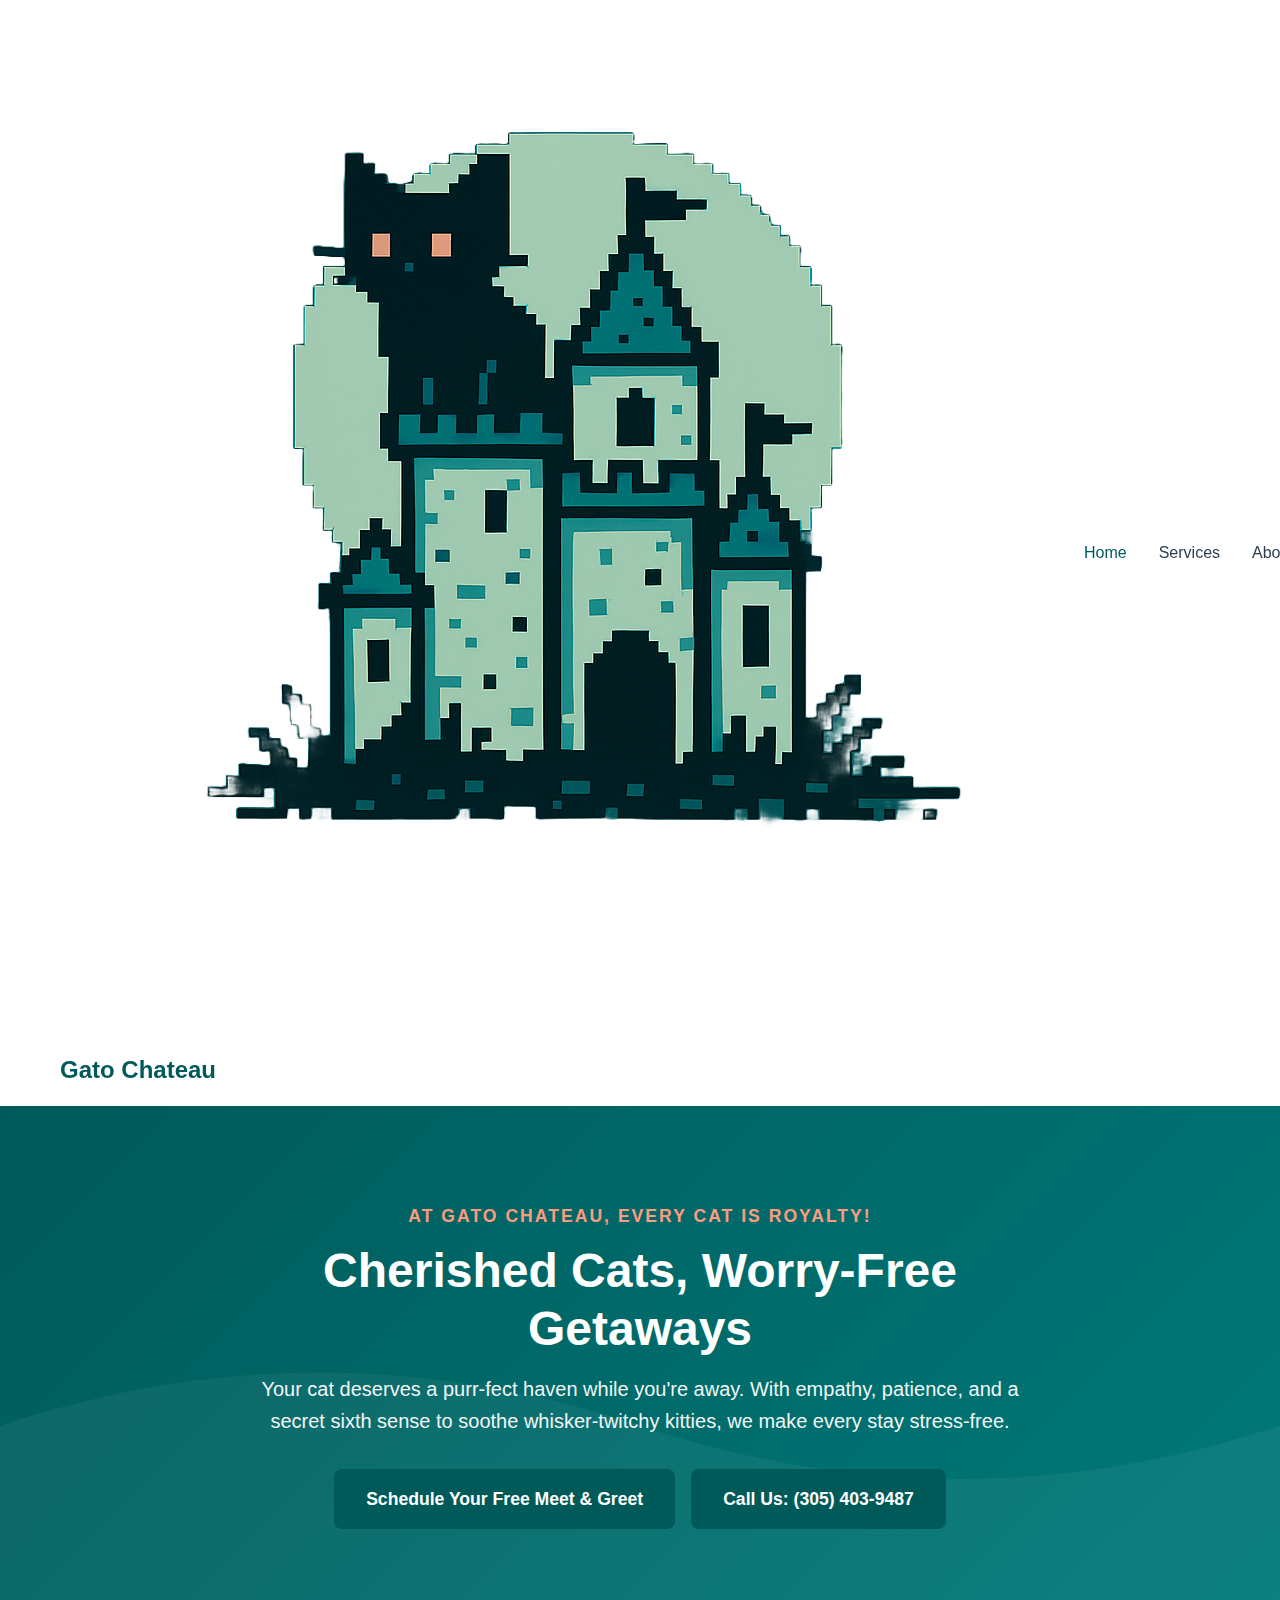
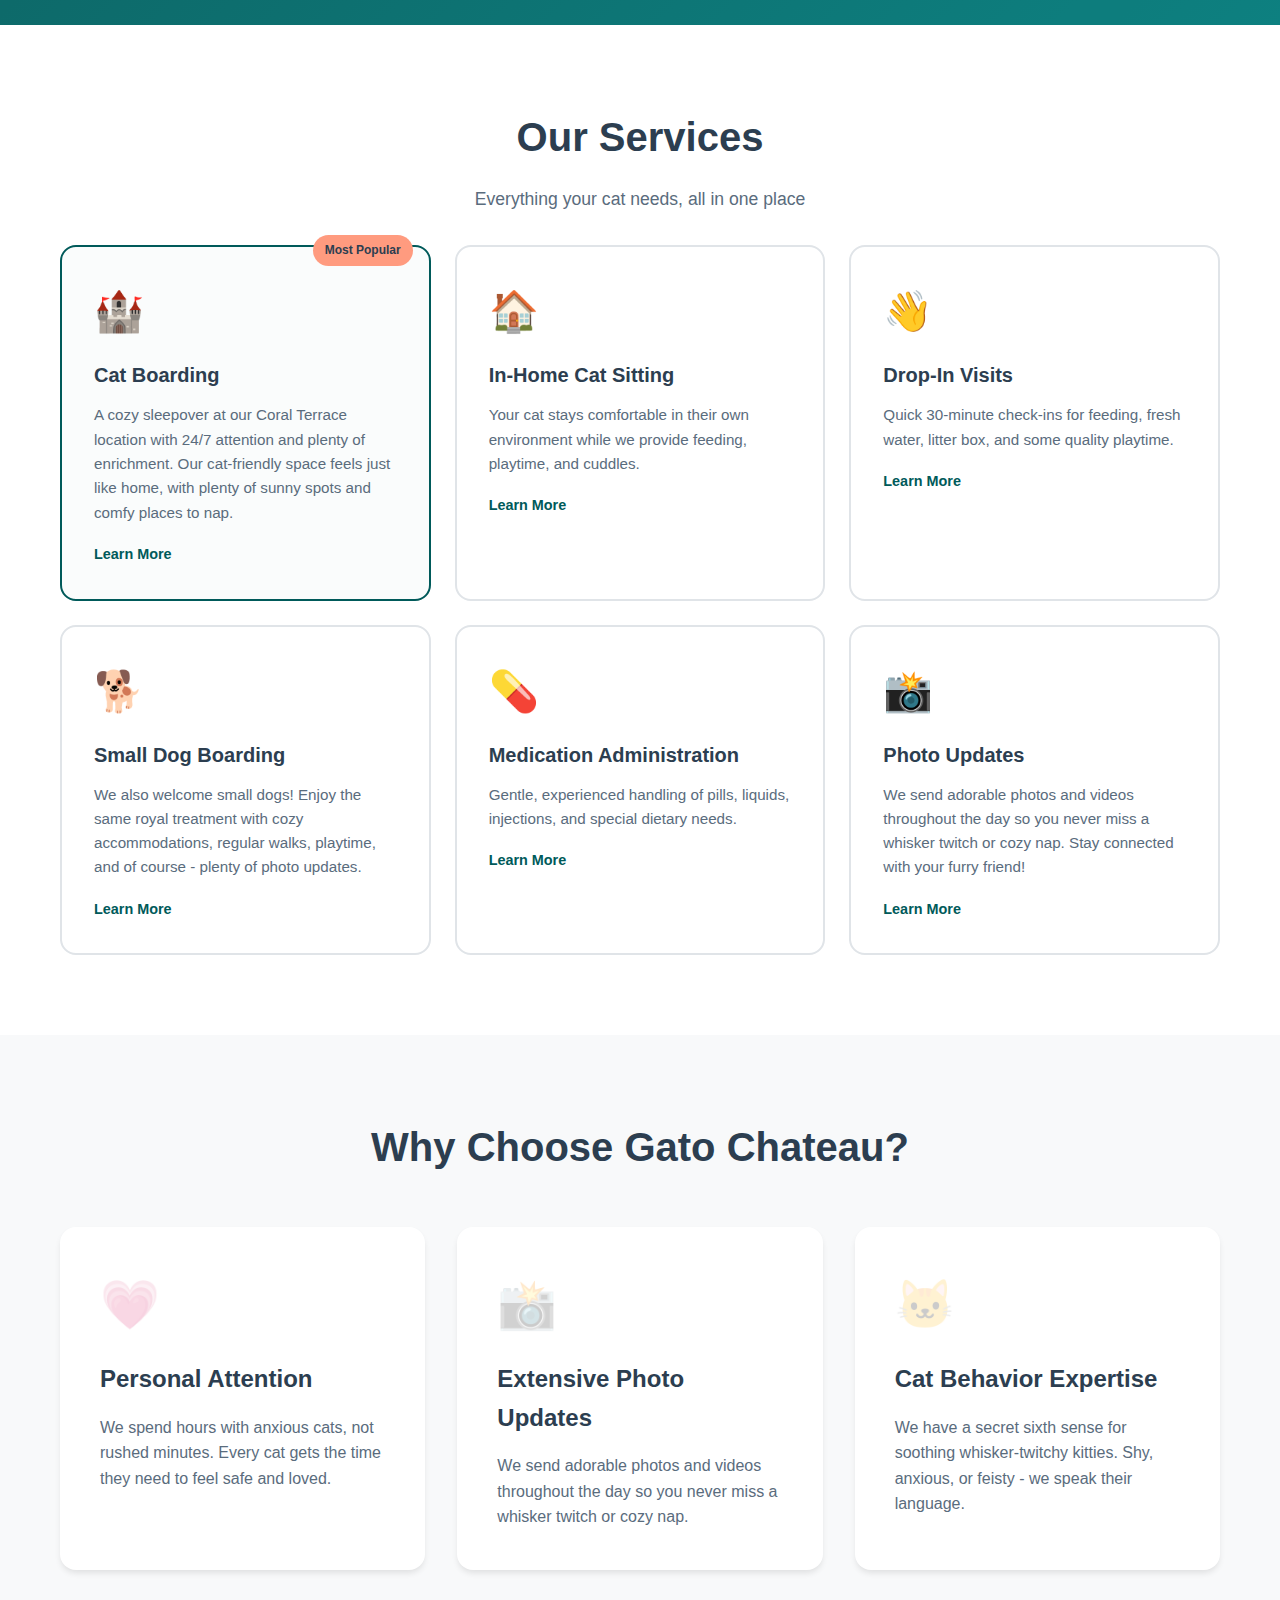
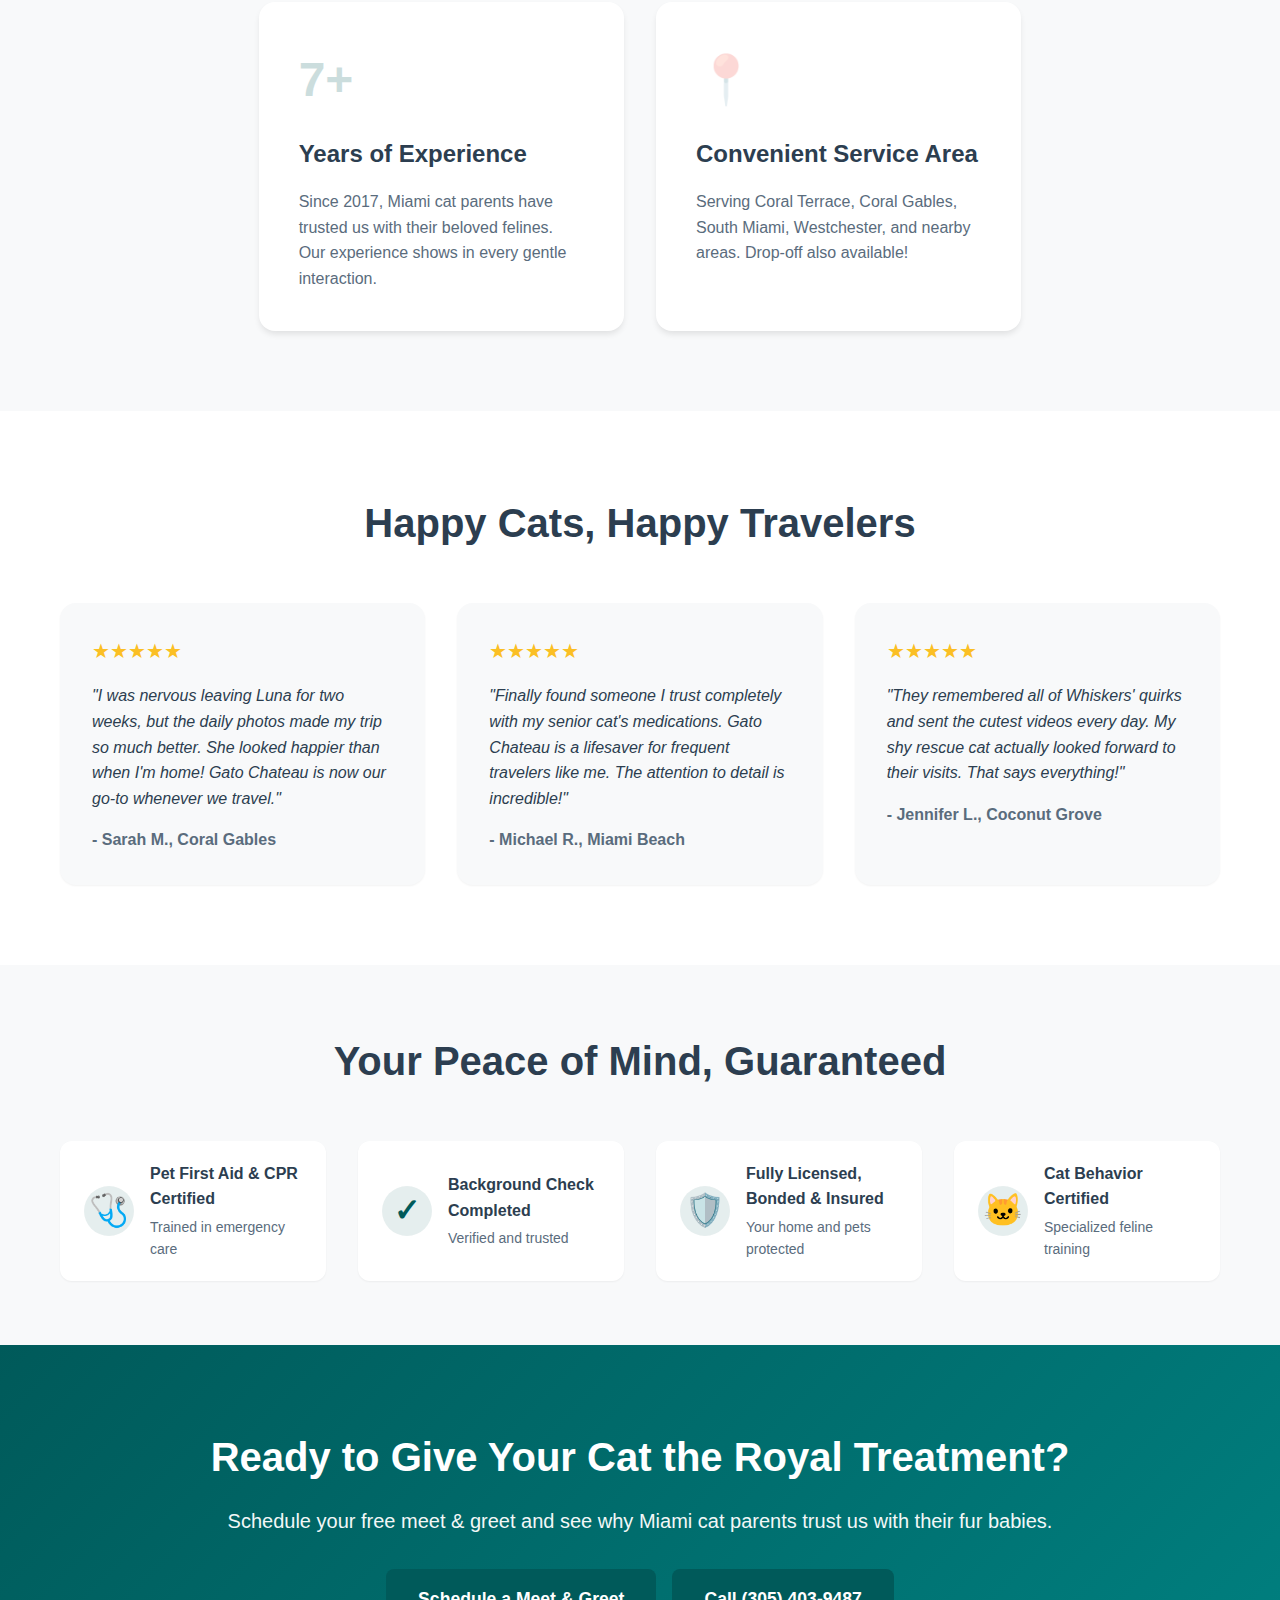
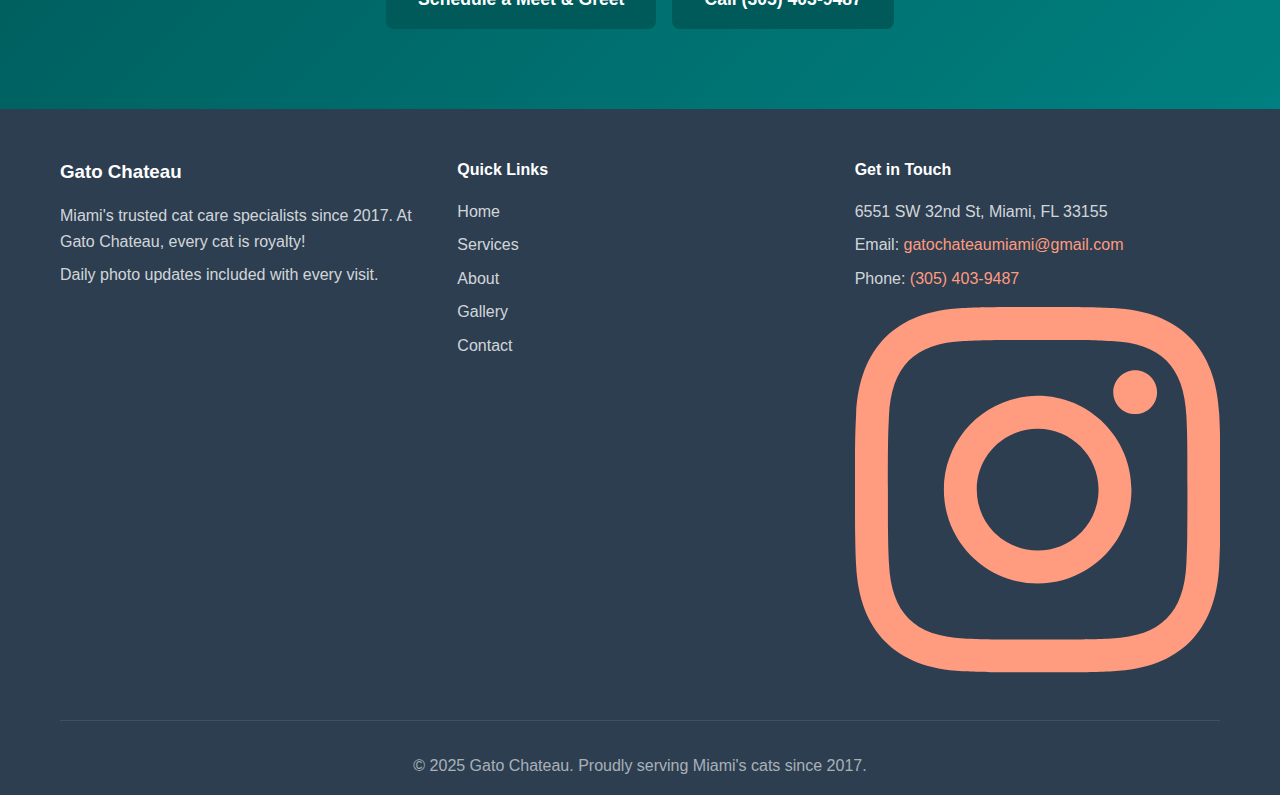
<file: index.html>
<!DOCTYPE html>
<html lang="en">
<head>
    <meta charset="UTF-8">
    <meta name="viewport" content="width=device-width, initial-scale=1.0">

    <!-- SEO Meta Tags -->
    <title>Gato Chateau - Professional Cat Sitting & Boarding in Miami | Coral Gables</title>
    <meta name="description" content="Miami's trusted cat care specialists since 2017. In-home sitting, cat boarding, and daily photo updates. Serving Coral Gables, South Miami, Westchester. Book your free meet & greet today!">
    <meta name="keywords" content="cat sitter Miami, cat boarding Coral Gables, cat sitting Miami, pet sitter South Miami, cat care Coral Terrace">

    <!-- Open Graph Tags -->
    <meta property="og:title" content="Gato Chateau - Professional Cat Sitting & Boarding in Miami">
    <meta property="og:description" content="Miami's trusted cat care specialists since 2017. Daily photo updates included with every visit!">
    <meta property="og:image" content="https://joshl0327.github.io/Gato-Chateau/images/og-image.jpg">
    <meta property="og:url" content="https://joshl0327.github.io/Gato-Chateau/">
    <meta property="og:type" content="website">

    <!-- Local Business Schema -->
    <script type="application/ld+json">
    {
      "@context": "https://schema.org",
      "@type": "LocalBusiness",
      "name": "Gato Chateau",
      "image": "https://joshl0327.github.io/Gato-Chateau/images/logo.png",
      "description": "Professional cat sitting and boarding services in Miami. Specializing in anxious cats, medication administration, and daily photo updates. Serving Coral Gables, South Miami, Westchester, and surrounding areas.",
      "@id": "https://joshl0327.github.io/Gato-Chateau/",
      "url": "https://joshl0327.github.io/Gato-Chateau/",
      "telephone": "+13054039487",
      "email": "gatochateaumiami@gmail.com",
      "address": {
        "@type": "PostalAddress",
        "streetAddress": "6551 SW 32nd St",
        "addressLocality": "Miami",
        "addressRegion": "FL",
        "postalCode": "33155",
        "addressCountry": "US"
      },
      "geo": {
        "@type": "GeoCoordinates",
        "latitude": 25.7355,
        "longitude": -80.2929
      },
      "openingHoursSpecification": {
        "@type": "OpeningHoursSpecification",
        "dayOfWeek": [
          "Monday",
          "Tuesday",
          "Wednesday",
          "Thursday",
          "Friday",
          "Saturday",
          "Sunday"
        ],
        "opens": "07:00",
        "closes": "21:00"
      },
      "priceRange": "$",
      "areaServed": [
        {
          "@type": "City",
          "name": "Miami"
        },
        {
          "@type": "Place",
          "name": "Coral Gables"
        },
        {
          "@type": "Place",
          "name": "South Miami"
        },
        {
          "@type": "Place",
          "name": "Coral Terrace"
        },
        {
          "@type": "Place",
          "name": "Westchester"
        }
      ],
      "sameAs": [
        "https://www.instagram.com/gato_chateau/"
      ]
    }
    </script>

    <link rel="icon" type="image/svg+xml" href="favicon.svg">

    <link rel="preconnect" href="https://fonts.googleapis.com">
    <link rel="preconnect" href="https://fonts.gstatic.com" crossorigin>
    <link href="https://fonts.googleapis.com/css2?family=VT323&display=swap" rel="stylesheet">
    <link rel="stylesheet" href="styles.css">
    <!-- Google tag (gtag.js) -->
    <script async src="https://www.googletagmanager.com/gtag/js?id=G-J3CNRVBTC3"></script>
    <script>
      window.dataLayer = window.dataLayer || [];
      function gtag(){dataLayer.push(arguments);}
      gtag('js', new Date());
      gtag('config', 'G-J3CNRVBTC3');
    </script>
</head>
<body>
    <header>
        <nav class="navbar">
            <div class="container">
                <div class="nav-wrapper">
                    <div class="logo">
                        <a href="index.html" class="logo-link">
                            <img src="Images/Gato_Chateau_Logo_No_Text_No_BG.png" alt="Gato Chateau Logo" class="header-logo">
                            <span class="site-name">Gato Chateau</span>
                        </a>
                    </div>
                    <button class="mobile-menu-toggle" aria-label="Toggle menu">
                        <span></span>
                        <span></span>
                        <span></span>
                    </button>
                    <ul class="nav-menu">
                        <li><a href="index.html" class="active">Home</a></li>
                        <li><a href="services.html">Services</a></li>
                        <li><a href="about.html">About</a></li>
                        <li><a href="gallery.html">Gallery</a></li>
                        <li><a href="contact.html" class="btn-contact">Contact</a></li>
                    </ul>
                </div>
            </div>
        </nav>
    </header>

    <main>
        <!-- Hero Section -->
        <section class="hero">
            <div class="hero-overlay"></div>
            <div class="container">
                <div class="hero-content">
                    <p class="hero-tagline">At Gato Chateau, every cat is royalty!</p>
                    <h1>Cherished Cats, Worry-Free Getaways</h1>
                    <p class="hero-subtitle">Your cat deserves a purr-fect haven while you're away. With empathy, patience, and a secret sixth sense to soothe whisker-twitchy kitties, we make every stay stress-free.</p>
                    <div class="hero-buttons">
                        <a href="contact.html" class="btn btn-primary btn-large">Schedule Your Free Meet & Greet</a>
                        <a href="tel:+13054039487" class="btn btn-secondary btn-large hero-phone">Call Us: (305) 403-9487</a>
                    </div>
                </div>
            </div>
        </section>

        <!-- Services Quick Overview -->
        <section class="services-quick">
            <div class="container">
                <h2 class="section-title">Our Services</h2>
                <p class="section-subtitle">Everything your cat needs, all in one place</p>
                <div class="services-quick-grid">
                    <a href="services.html#cat-boarding" class="service-quick-card featured">
                        <div class="featured-badge">Most Popular</div>
                        <div class="service-quick-icon">🏰</div>
                        <h3>Cat Boarding</h3>
                        <p>A cozy sleepover at our Coral Terrace location with 24/7 attention and plenty of enrichment. Our cat-friendly space feels just like home, with plenty of sunny spots and comfy places to nap.</p>
                        <span class="learn-more">Learn More</span>
                    </a>
                    <a href="services.html#in-home-sitting" class="service-quick-card">
                        <div class="service-quick-icon">🏠</div>
                        <h3>In-Home Cat Sitting</h3>
                        <p>Your cat stays comfortable in their own environment while we provide feeding, playtime, and cuddles.</p>
                        <span class="learn-more">Learn More</span>
                    </a>
                    <a href="services.html#drop-in-visits" class="service-quick-card">
                        <div class="service-quick-icon">👋</div>
                        <h3>Drop-In Visits</h3>
                        <p>Quick 30-minute check-ins for feeding, fresh water, litter box, and some quality playtime.</p>
                        <span class="learn-more">Learn More</span>
                    </a>
                    <a href="services.html#small-dog-boarding" class="service-quick-card">
                        <div class="service-quick-icon">🐕</div>
                        <h3>Small Dog Boarding</h3>
                        <p>We also welcome small dogs! Enjoy the same royal treatment with cozy accommodations, regular walks, playtime, and of course - plenty of photo updates.</p>
                        <span class="learn-more">Learn More</span>
                    </a>
                    <a href="services.html#medication-administration" class="service-quick-card">
                        <div class="service-quick-icon">💊</div>
                        <h3>Medication Administration</h3>
                        <p>Gentle, experienced handling of pills, liquids, injections, and special dietary needs.</p>
                        <span class="learn-more">Learn More</span>
                    </a>
                    <a href="services.html#photo-updates" class="service-quick-card">
                        <div class="service-quick-icon">📸</div>
                        <h3>Photo Updates</h3>
                        <p>We send adorable photos and videos throughout the day so you never miss a whisker twitch or cozy nap. Stay connected with your furry friend!</p>
                        <span class="learn-more">Learn More</span>
                    </a>
                </div>
            </div>
        </section>

        <!-- Why Choose Section -->
        <section class="why-choose">
            <div class="container">
                <h2 class="section-title">Why Choose Gato Chateau?</h2>
                <div class="reasons-grid-home">
                    <div class="reason-card">
                        <div class="reason-number">💗</div>
                        <h3>Personal Attention</h3>
                        <p>We spend hours with anxious cats, not rushed minutes. Every cat gets the time they need to feel safe and loved.</p>
                    </div>
                    <div class="reason-card">
                        <div class="reason-number">📸</div>
                        <h3>Extensive Photo Updates</h3>
                        <p>We send adorable photos and videos throughout the day so you never miss a whisker twitch or cozy nap.</p>
                    </div>
                    <div class="reason-card">
                        <div class="reason-number">🐱</div>
                        <h3>Cat Behavior Expertise</h3>
                        <p>We have a secret sixth sense for soothing whisker-twitchy kitties. Shy, anxious, or feisty - we speak their language.</p>
                    </div>
                    <div class="reason-card">
                        <div class="reason-number">7+</div>
                        <h3>Years of Experience</h3>
                        <p>Since 2017, Miami cat parents have trusted us with their beloved felines. Our experience shows in every gentle interaction.</p>
                    </div>
                    <div class="reason-card">
                        <div class="reason-number">📍</div>
                        <h3>Convenient Service Area</h3>
                        <p>Serving Coral Terrace, Coral Gables, South Miami, Westchester, and nearby areas. Drop-off also available!</p>
                    </div>
                </div>
            </div>
        </section>

        <!-- Testimonials Section -->
        <section class="testimonials">
            <div class="container">
                <h2 class="section-title">Happy Cats, Happy Travelers</h2>
                <div class="testimonials-grid">
                    <div class="testimonial-card">
                        <div class="stars">★★★★★</div>
                        <p class="testimonial-text">"I was nervous leaving Luna for two weeks, but the daily photos made my trip so much better. She looked happier than when I'm home! Gato Chateau is now our go-to whenever we travel."</p>
                        <p class="testimonial-author">- Sarah M., Coral Gables</p>
                    </div>
                    <div class="testimonial-card">
                        <div class="stars">★★★★★</div>
                        <p class="testimonial-text">"Finally found someone I trust completely with my senior cat's medications. Gato Chateau is a lifesaver for frequent travelers like me. The attention to detail is incredible!"</p>
                        <p class="testimonial-author">- Michael R., Miami Beach</p>
                    </div>
                    <div class="testimonial-card">
                        <div class="stars">★★★★★</div>
                        <p class="testimonial-text">"They remembered all of Whiskers' quirks and sent the cutest videos every day. My shy rescue cat actually looked forward to their visits. That says everything!"</p>
                        <p class="testimonial-author">- Jennifer L., Coconut Grove</p>
                    </div>
                </div>
            </div>
        </section>

        <!-- Trust Signals Section -->
        <section class="trust-signals">
            <div class="container">
                <h2 class="section-title">Your Peace of Mind, Guaranteed</h2>
                <div class="trust-grid">
                    <div class="trust-item">
                        <div class="trust-icon">🩺</div>
                        <div class="trust-text">
                            <h4>Pet First Aid & CPR Certified</h4>
                            <p>Trained in emergency care</p>
                        </div>
                    </div>
                    <div class="trust-item">
                        <div class="trust-icon">✓</div>
                        <div class="trust-text">
                            <h4>Background Check Completed</h4>
                            <p>Verified and trusted</p>
                        </div>
                    </div>
                    <div class="trust-item">
                        <div class="trust-icon">🛡️</div>
                        <div class="trust-text">
                            <h4>Fully Licensed, Bonded & Insured</h4>
                            <p>Your home and pets protected</p>
                        </div>
                    </div>
                    <div class="trust-item">
                        <div class="trust-icon">🐱</div>
                        <div class="trust-text">
                            <h4>Cat Behavior Certified</h4>
                            <p>Specialized feline training</p>
                        </div>
                    </div>
                </div>
            </div>
        </section>

        <!-- CTA Section -->
        <section class="cta">
            <div class="container">
                <div class="cta-content">
                    <h2>Ready to Give Your Cat the Royal Treatment?</h2>
                    <p>Schedule your free meet & greet and see why Miami cat parents trust us with their fur babies.</p>
                    <div class="cta-buttons">
                        <a href="contact.html" class="btn btn-primary btn-large">Schedule a Meet & Greet</a>
                        <a href="tel:+13054039487" class="btn btn-secondary btn-large cta-phone">Call (305) 403-9487</a>
                    </div>
                </div>
            </div>
        </section>
    </main>

    <footer>
        <div class="container">
            <div class="footer-content">
                <div class="footer-section">
                    <h3>Gato Chateau</h3>
                    <p>Miami's trusted cat care specialists since 2017. At Gato Chateau, every cat is royalty!</p>
                    <p>Daily photo updates included with every visit.</p>
                </div>
                <div class="footer-section">
                    <h4>Quick Links</h4>
                    <ul>
                        <li><a href="index.html">Home</a></li>
                        <li><a href="services.html">Services</a></li>
                        <li><a href="about.html">About</a></li>
                        <li><a href="gallery.html">Gallery</a></li>
                        <li><a href="contact.html">Contact</a></li>
                    </ul>
                </div>
                <div class="footer-section">
                    <h4>Get in Touch</h4>
                    <p>6551 SW 32nd St, Miami, FL 33155</p>
                    <p>Email: <a href="mailto:gatochateaumiami@gmail.com">gatochateaumiami@gmail.com</a></p>
                    <p>Phone: <a href="tel:+13054039487">(305) 403-9487</a></p>
                    <p class="footer-social"><a href="https://www.instagram.com/gato_chateau/" target="_blank" rel="noopener noreferrer" class="instagram-link" aria-label="Follow us on Instagram"><svg class="instagram-icon-svg" viewBox="0 0 24 24" fill="currentColor" xmlns="http://www.w3.org/2000/svg"><path d="M12 2.163c3.204 0 3.584.012 4.85.07 3.252.148 4.771 1.691 4.919 4.919.058 1.265.069 1.645.069 4.849 0 3.205-.012 3.584-.069 4.849-.149 3.225-1.664 4.771-4.919 4.919-1.266.058-1.644.07-4.85.07-3.204 0-3.584-.012-4.849-.07-3.26-.149-4.771-1.699-4.919-4.92-.058-1.265-.07-1.644-.07-4.849 0-3.204.013-3.583.07-4.849.149-3.227 1.664-4.771 4.919-4.919 1.266-.057 1.645-.069 4.849-.069zm0-2.163c-3.259 0-3.667.014-4.947.072-4.358.2-6.78 2.618-6.98 6.98-.059 1.281-.073 1.689-.073 4.948 0 3.259.014 3.668.072 4.948.2 4.358 2.618 6.78 6.98 6.98 1.281.058 1.689.072 4.948.072 3.259 0 3.668-.014 4.948-.072 4.354-.2 6.782-2.618 6.979-6.98.059-1.28.073-1.689.073-4.948 0-3.259-.014-3.667-.072-4.947-.196-4.354-2.617-6.78-6.979-6.98-1.281-.059-1.69-.073-4.949-.073zm0 5.838c-3.403 0-6.162 2.759-6.162 6.162s2.759 6.163 6.162 6.163 6.162-2.759 6.162-6.163c0-3.403-2.759-6.162-6.162-6.162zm0 10.162c-2.209 0-4-1.79-4-4 0-2.209 1.791-4 4-4s4 1.791 4 4c0 2.21-1.791 4-4 4zm6.406-11.845c-.796 0-1.441.645-1.441 1.44s.645 1.44 1.441 1.44c.795 0 1.439-.645 1.439-1.44s-.644-1.44-1.439-1.44z"/></svg></a></p>
                </div>
            </div>
            <div class="footer-bottom">
                <p>&copy; 2025 Gato Chateau. Proudly serving Miami's cats since 2017.</p>
            </div>
        </div>
    </footer>

    <script src="script.js"></script>
</body>
</html>
</file>
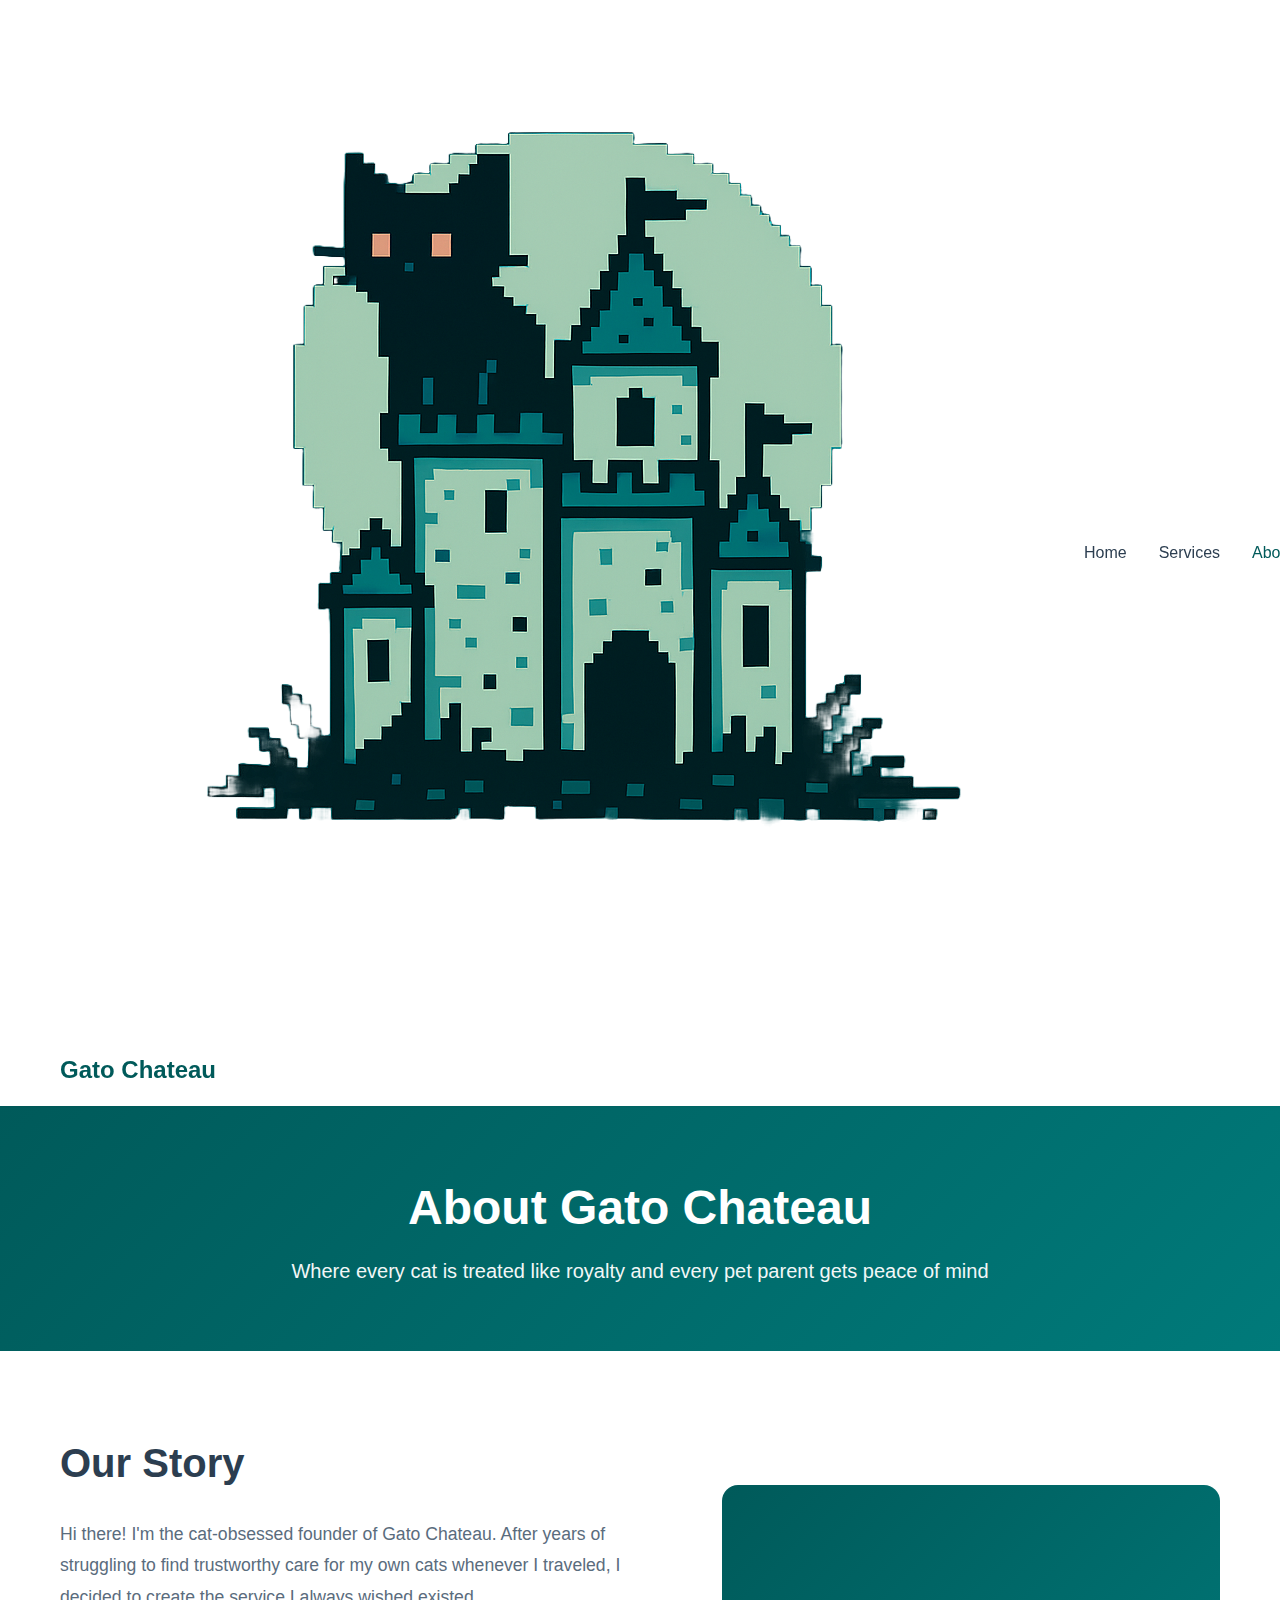
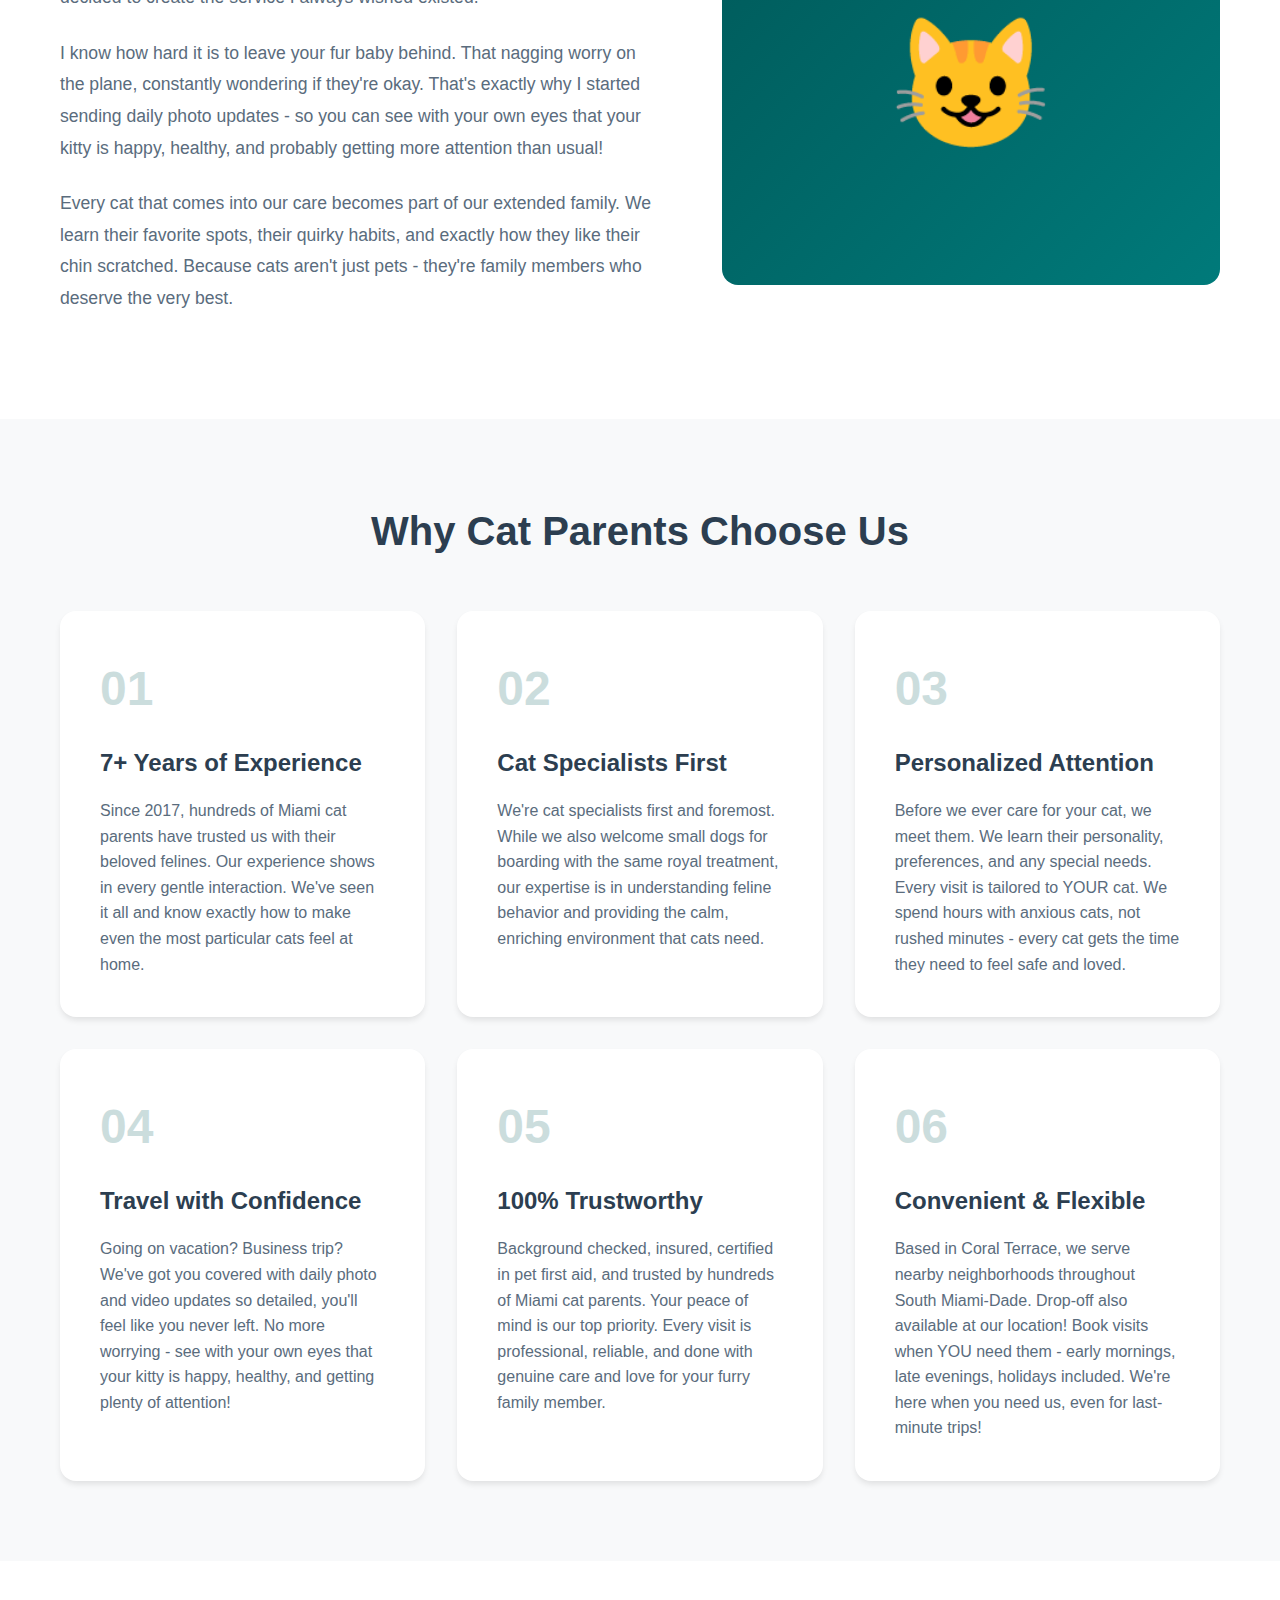
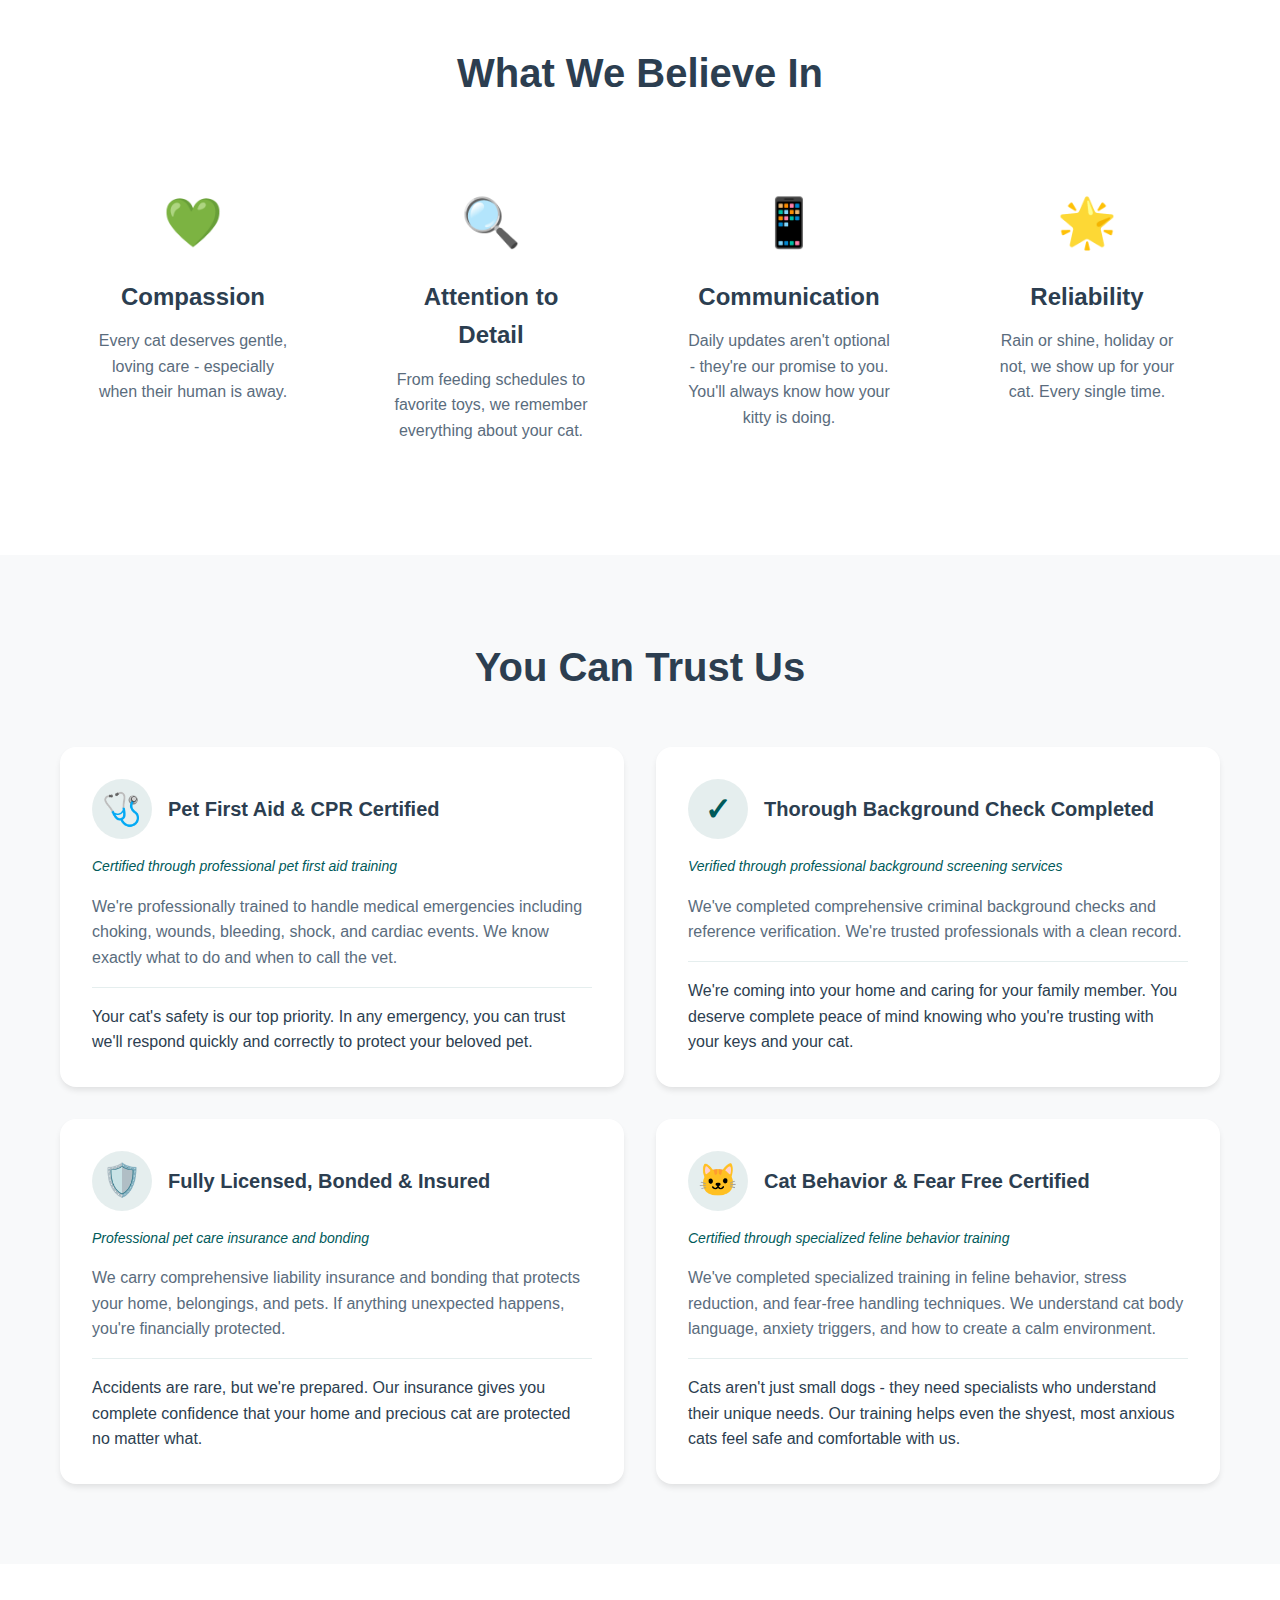
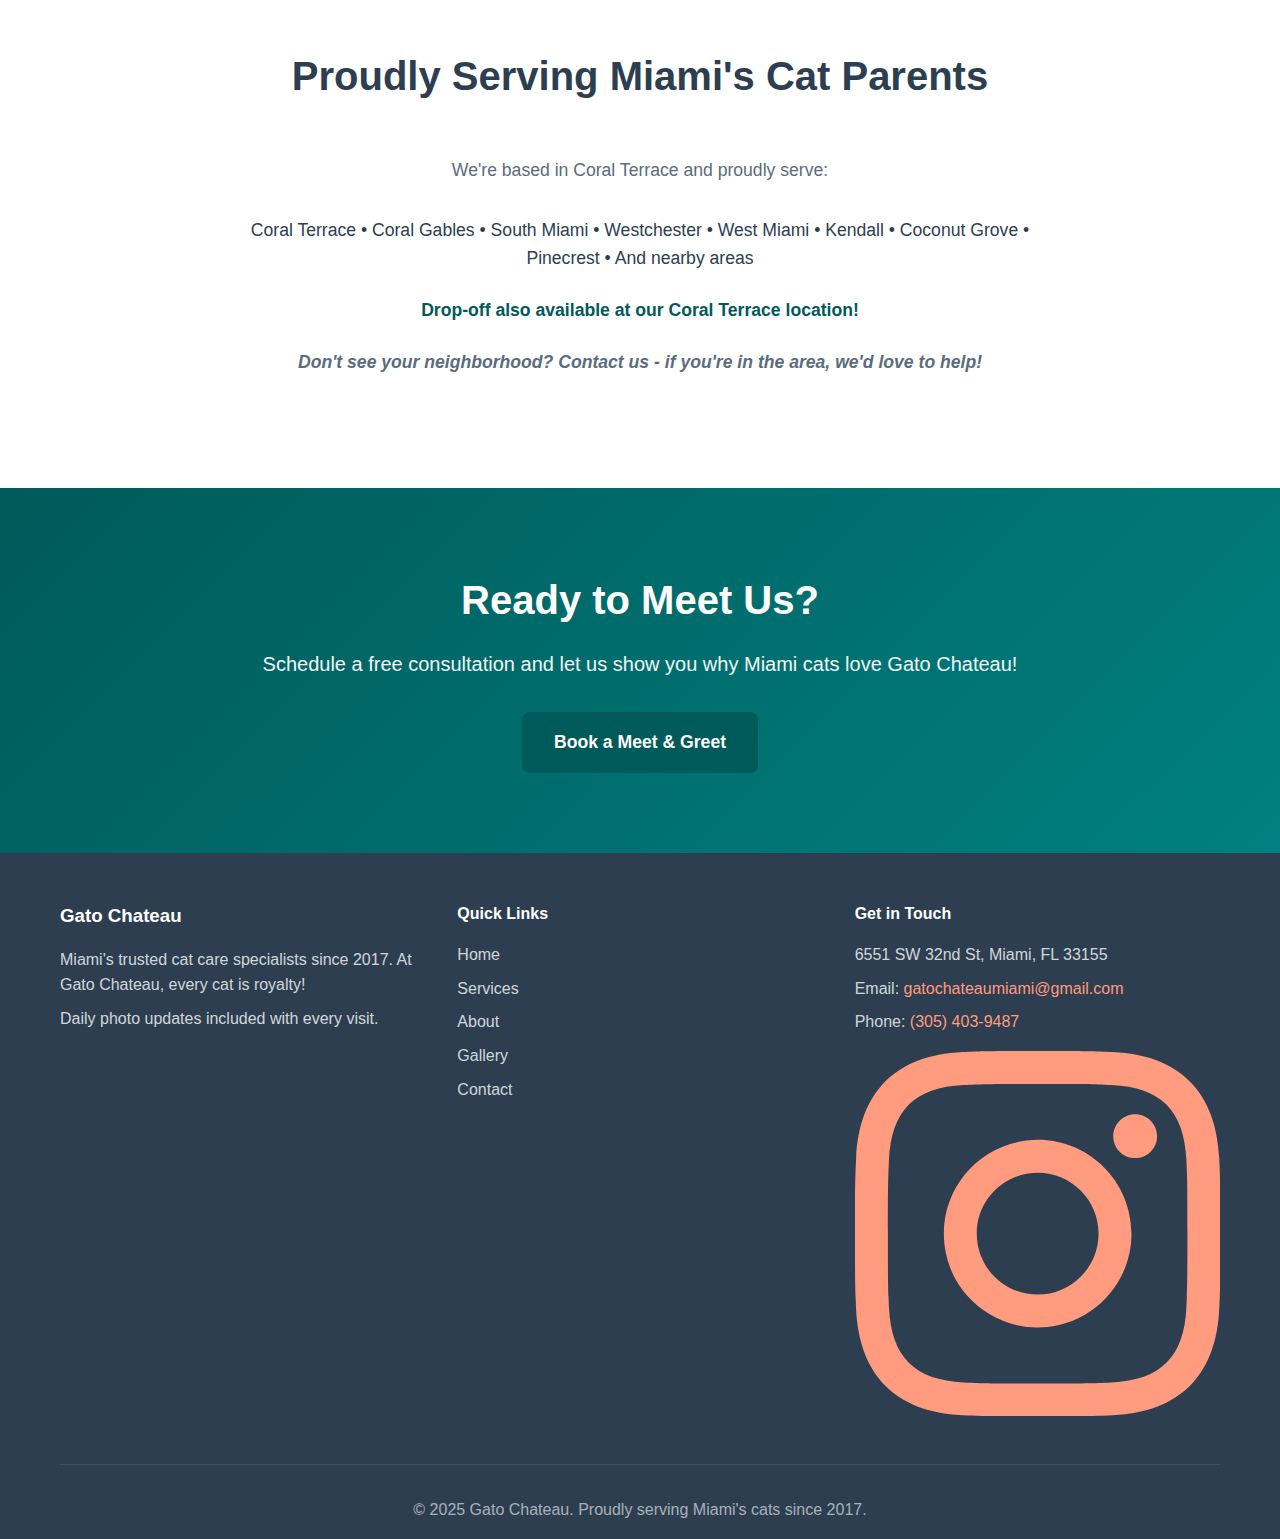
<file: about.html>
<!DOCTYPE html>
<html lang="en">
<head>
    <meta charset="UTF-8">
    <meta name="viewport" content="width=device-width, initial-scale=1.0">

    <!-- SEO Meta Tags -->
    <title>About Gato Chateau - 7+ Years of Trusted Cat Care in Miami</title>
    <meta name="description" content="Professional cat care specialists serving Miami since 2017. Expert in anxious cats, medication administration, and personalized attention. Insured, bonded, and background checked.">
    <meta name="keywords" content="professional cat sitter Miami, trusted pet care, cat behavior specialist, insured pet sitter">

    <!-- Open Graph Tags -->
    <meta property="og:title" content="About Gato Chateau - 7+ Years of Trusted Cat Care">
    <meta property="og:description" content="Professional cat care specialists serving Miami since 2017. Expert in anxious cats and personalized attention.">
    <meta property="og:image" content="https://joshl0327.github.io/Gato-Chateau/images/og-image.jpg">
    <meta property="og:url" content="https://joshl0327.github.io/Gato-Chateau/about.html">
    <meta property="og:type" content="website">

    <!-- Local Business Schema -->
    <script type="application/ld+json">
    {
      "@context": "https://schema.org",
      "@type": "LocalBusiness",
      "name": "Gato Chateau",
      "image": "https://joshl0327.github.io/Gato-Chateau/images/logo.png",
      "description": "Professional cat sitting and boarding services in Miami. Specializing in anxious cats, medication administration, and daily photo updates. Serving Coral Gables, South Miami, Westchester, and surrounding areas.",
      "@id": "https://joshl0327.github.io/Gato-Chateau/",
      "url": "https://joshl0327.github.io/Gato-Chateau/",
      "telephone": "+13054039487",
      "email": "gatochateaumiami@gmail.com",
      "address": {
        "@type": "PostalAddress",
        "streetAddress": "6551 SW 32nd St",
        "addressLocality": "Miami",
        "addressRegion": "FL",
        "postalCode": "33155",
        "addressCountry": "US"
      },
      "geo": {
        "@type": "GeoCoordinates",
        "latitude": 25.7355,
        "longitude": -80.2929
      },
      "openingHoursSpecification": {
        "@type": "OpeningHoursSpecification",
        "dayOfWeek": [
          "Monday",
          "Tuesday",
          "Wednesday",
          "Thursday",
          "Friday",
          "Saturday",
          "Sunday"
        ],
        "opens": "07:00",
        "closes": "21:00"
      },
      "priceRange": "$",
      "areaServed": [
        {
          "@type": "City",
          "name": "Miami"
        },
        {
          "@type": "Place",
          "name": "Coral Gables"
        },
        {
          "@type": "Place",
          "name": "South Miami"
        },
        {
          "@type": "Place",
          "name": "Coral Terrace"
        },
        {
          "@type": "Place",
          "name": "Westchester"
        }
      ],
      "sameAs": [
        "https://www.instagram.com/gato_chateau/"
      ]
    }
    </script>

    <link rel="icon" type="image/svg+xml" href="favicon.svg">

    <link rel="preconnect" href="https://fonts.googleapis.com">
    <link rel="preconnect" href="https://fonts.gstatic.com" crossorigin>
    <link href="https://fonts.googleapis.com/css2?family=VT323&display=swap" rel="stylesheet">
    <link rel="stylesheet" href="styles.css">
    <!-- Google tag (gtag.js) -->
    <script async src="https://www.googletagmanager.com/gtag/js?id=G-J3CNRVBTC3"></script>
    <script>
      window.dataLayer = window.dataLayer || [];
      function gtag(){dataLayer.push(arguments);}
      gtag('js', new Date());
      gtag('config', 'G-J3CNRVBTC3');
    </script>
</head>
<body>
    <header>
        <nav class="navbar">
            <div class="container">
                <div class="nav-wrapper">
                    <div class="logo">
                        <a href="index.html" class="logo-link">
                            <img src="Images/Gato_Chateau_Logo_No_Text_No_BG.png" alt="Gato Chateau Logo" class="header-logo">
                            <span class="site-name">Gato Chateau</span>
                        </a>
                    </div>
                    <button class="mobile-menu-toggle" aria-label="Toggle menu">
                        <span></span>
                        <span></span>
                        <span></span>
                    </button>
                    <ul class="nav-menu">
                        <li><a href="index.html">Home</a></li>
                        <li><a href="services.html">Services</a></li>
                        <li><a href="about.html" class="active">About</a></li>
                        <li><a href="gallery.html">Gallery</a></li>
                        <li><a href="contact.html" class="btn-contact">Contact</a></li>
                    </ul>
                </div>
            </div>
        </nav>
    </header>

    <main>
        <!-- Page Header -->
        <section class="page-header">
            <div class="container">
                <h1>About Gato Chateau</h1>
                <p>Where every cat is treated like royalty and every pet parent gets peace of mind</p>
            </div>
        </section>

        <!-- Our Story Section -->
        <section class="about-story">
            <div class="container">
                <div class="story-content">
                    <div class="story-text">
                        <h2>Our Story</h2>
                        <p>Hi there! I'm the cat-obsessed founder of Gato Chateau. After years of struggling to find trustworthy care for my own cats whenever I traveled, I decided to create the service I always wished existed.</p>
                        <p>I know how hard it is to leave your fur baby behind. That nagging worry on the plane, constantly wondering if they're okay. That's exactly why I started sending daily photo updates - so you can see with your own eyes that your kitty is happy, healthy, and probably getting more attention than usual!</p>
                        <p>Every cat that comes into our care becomes part of our extended family. We learn their favorite spots, their quirky habits, and exactly how they like their chin scratched. Because cats aren't just pets - they're family members who deserve the very best.</p>
                    </div>
                    <div class="story-image">
                        <div class="image-placeholder">
                            <p>😺</p>
                        </div>
                    </div>
                </div>
            </div>
        </section>

        <!-- Why Choose Us Section -->
        <section class="why-choose">
            <div class="container">
                <h2 class="section-title">Why Cat Parents Choose Us</h2>
                <div class="reasons-grid-about">
                    <div class="reason-card">
                        <div class="reason-number">01</div>
                        <h3>7+ Years of Experience</h3>
                        <p>Since 2017, hundreds of Miami cat parents have trusted us with their beloved felines. Our experience shows in every gentle interaction. We've seen it all and know exactly how to make even the most particular cats feel at home.</p>
                    </div>
                    <div class="reason-card">
                        <div class="reason-number">02</div>
                        <h3>Cat Specialists First</h3>
                        <p>We're cat specialists first and foremost. While we also welcome small dogs for boarding with the same royal treatment, our expertise is in understanding feline behavior and providing the calm, enriching environment that cats need.</p>
                    </div>
                    <div class="reason-card">
                        <div class="reason-number">03</div>
                        <h3>Personalized Attention</h3>
                        <p>Before we ever care for your cat, we meet them. We learn their personality, preferences, and any special needs. Every visit is tailored to YOUR cat. We spend hours with anxious cats, not rushed minutes - every cat gets the time they need to feel safe and loved.</p>
                    </div>
                    <div class="reason-card">
                        <div class="reason-number">04</div>
                        <h3>Travel with Confidence</h3>
                        <p>Going on vacation? Business trip? We've got you covered with daily photo and video updates so detailed, you'll feel like you never left. No more worrying - see with your own eyes that your kitty is happy, healthy, and getting plenty of attention!</p>
                    </div>
                    <div class="reason-card">
                        <div class="reason-number">05</div>
                        <h3>100% Trustworthy</h3>
                        <p>Background checked, insured, certified in pet first aid, and trusted by hundreds of Miami cat parents. Your peace of mind is our top priority. Every visit is professional, reliable, and done with genuine care and love for your furry family member.</p>
                    </div>
                    <div class="reason-card">
                        <div class="reason-number">06</div>
                        <h3>Convenient & Flexible</h3>
                        <p>Based in Coral Terrace, we serve nearby neighborhoods throughout South Miami-Dade. Drop-off also available at our location! Book visits when YOU need them - early mornings, late evenings, holidays included. We're here when you need us, even for last-minute trips!</p>
                    </div>
                </div>
            </div>
        </section>

        <!-- Our Values Section -->
        <section class="values-section">
            <div class="container">
                <h2 class="section-title">What We Believe In</h2>
                <div class="values-grid">
                    <div class="value-item">
                        <div class="value-icon">💚</div>
                        <h3>Compassion</h3>
                        <p>Every cat deserves gentle, loving care - especially when their human is away.</p>
                    </div>
                    <div class="value-item">
                        <div class="value-icon">🔍</div>
                        <h3>Attention to Detail</h3>
                        <p>From feeding schedules to favorite toys, we remember everything about your cat.</p>
                    </div>
                    <div class="value-item">
                        <div class="value-icon">📱</div>
                        <h3>Communication</h3>
                        <p>Daily updates aren't optional - they're our promise to you. You'll always know how your kitty is doing.</p>
                    </div>
                    <div class="value-item">
                        <div class="value-icon">🌟</div>
                        <h3>Reliability</h3>
                        <p>Rain or shine, holiday or not, we show up for your cat. Every single time.</p>
                    </div>
                </div>
            </div>
        </section>

        <!-- Certifications Section -->
        <section class="certifications">
            <div class="container">
                <h2 class="section-title">You Can Trust Us</h2>
                <div class="cert-grid-detailed">
                    <div class="cert-card-detailed">
                        <div class="cert-header">
                            <div class="cert-icon">🩺</div>
                            <h4>Pet First Aid & CPR Certified</h4>
                        </div>
                        <p class="cert-issuer">Certified through professional pet first aid training</p>
                        <p class="cert-description">We're professionally trained to handle medical emergencies including choking, wounds, bleeding, shock, and cardiac events. We know exactly what to do and when to call the vet.</p>
                        <p class="cert-matters">Your cat's safety is our top priority. In any emergency, you can trust we'll respond quickly and correctly to protect your beloved pet.</p>
                    </div>
                    <div class="cert-card-detailed">
                        <div class="cert-header">
                            <div class="cert-icon">✓</div>
                            <h4>Thorough Background Check Completed</h4>
                        </div>
                        <p class="cert-issuer">Verified through professional background screening services</p>
                        <p class="cert-description">We've completed comprehensive criminal background checks and reference verification. We're trusted professionals with a clean record.</p>
                        <p class="cert-matters">We're coming into your home and caring for your family member. You deserve complete peace of mind knowing who you're trusting with your keys and your cat.</p>
                    </div>
                    <div class="cert-card-detailed">
                        <div class="cert-header">
                            <div class="cert-icon">🛡️</div>
                            <h4>Fully Licensed, Bonded & Insured</h4>
                        </div>
                        <p class="cert-issuer">Professional pet care insurance and bonding</p>
                        <p class="cert-description">We carry comprehensive liability insurance and bonding that protects your home, belongings, and pets. If anything unexpected happens, you're financially protected.</p>
                        <p class="cert-matters">Accidents are rare, but we're prepared. Our insurance gives you complete confidence that your home and precious cat are protected no matter what.</p>
                    </div>
                    <div class="cert-card-detailed">
                        <div class="cert-header">
                            <div class="cert-icon">🐱</div>
                            <h4>Cat Behavior & Fear Free Certified</h4>
                        </div>
                        <p class="cert-issuer">Certified through specialized feline behavior training</p>
                        <p class="cert-description">We've completed specialized training in feline behavior, stress reduction, and fear-free handling techniques. We understand cat body language, anxiety triggers, and how to create a calm environment.</p>
                        <p class="cert-matters">Cats aren't just small dogs - they need specialists who understand their unique needs. Our training helps even the shyest, most anxious cats feel safe and comfortable with us.</p>
                    </div>
                </div>
            </div>
        </section>

        <!-- Service Area Section -->
        <section class="service-area">
            <div class="container">
                <h2 class="section-title">Proudly Serving Miami's Cat Parents</h2>
                <div class="area-content">
                    <p>We're based in Coral Terrace and proudly serve:</p>
                    <p style="font-size: 1.1rem; color: var(--text-dark); margin: 1.5rem 0;">
                        Coral Terrace • Coral Gables • South Miami • Westchester • West Miami • Kendall • Coconut Grove • Pinecrest • And nearby areas
                    </p>
                    <p style="font-weight: 600; color: var(--primary-color); margin-bottom: 1.5rem;">
                        Drop-off also available at our Coral Terrace location!
                    </p>
                    <p class="area-note">Don't see your neighborhood? Contact us - if you're in the area, we'd love to help!</p>
                </div>
            </div>
        </section>

        <!-- CTA Section -->
        <section class="cta">
            <div class="container">
                <div class="cta-content">
                    <h2>Ready to Meet Us?</h2>
                    <p>Schedule a free consultation and let us show you why Miami cats love Gato Chateau!</p>
                    <a href="contact.html" class="btn btn-primary btn-large">Book a Meet & Greet</a>
                </div>
            </div>
        </section>
    </main>

    <footer>
        <div class="container">
            <div class="footer-content">
                <div class="footer-section">
                    <h3>Gato Chateau</h3>
                    <p>Miami's trusted cat care specialists since 2017. At Gato Chateau, every cat is royalty!</p>
                    <p>Daily photo updates included with every visit.</p>
                </div>
                <div class="footer-section">
                    <h4>Quick Links</h4>
                    <ul>
                        <li><a href="index.html">Home</a></li>
                        <li><a href="services.html">Services</a></li>
                        <li><a href="about.html">About</a></li>
                        <li><a href="gallery.html">Gallery</a></li>
                        <li><a href="contact.html">Contact</a></li>
                    </ul>
                </div>
                <div class="footer-section">
                    <h4>Get in Touch</h4>
                    <p>6551 SW 32nd St, Miami, FL 33155</p>
                    <p>Email: <a href="mailto:gatochateaumiami@gmail.com">gatochateaumiami@gmail.com</a></p>
                    <p>Phone: <a href="tel:+13054039487">(305) 403-9487</a></p>
                    <p class="footer-social"><a href="https://www.instagram.com/gato_chateau/" target="_blank" rel="noopener noreferrer" class="instagram-link" aria-label="Follow us on Instagram"><svg class="instagram-icon-svg" viewBox="0 0 24 24" fill="currentColor" xmlns="http://www.w3.org/2000/svg"><path d="M12 2.163c3.204 0 3.584.012 4.85.07 3.252.148 4.771 1.691 4.919 4.919.058 1.265.069 1.645.069 4.849 0 3.205-.012 3.584-.069 4.849-.149 3.225-1.664 4.771-4.919 4.919-1.266.058-1.644.07-4.85.07-3.204 0-3.584-.012-4.849-.07-3.26-.149-4.771-1.699-4.919-4.92-.058-1.265-.07-1.644-.07-4.849 0-3.204.013-3.583.07-4.849.149-3.227 1.664-4.771 4.919-4.919 1.266-.057 1.645-.069 4.849-.069zm0-2.163c-3.259 0-3.667.014-4.947.072-4.358.2-6.78 2.618-6.98 6.98-.059 1.281-.073 1.689-.073 4.948 0 3.259.014 3.668.072 4.948.2 4.358 2.618 6.78 6.98 6.98 1.281.058 1.689.072 4.948.072 3.259 0 3.668-.014 4.948-.072 4.354-.2 6.782-2.618 6.979-6.98.059-1.28.073-1.689.073-4.948 0-3.259-.014-3.667-.072-4.947-.196-4.354-2.617-6.78-6.979-6.98-1.281-.059-1.69-.073-4.949-.073zm0 5.838c-3.403 0-6.162 2.759-6.162 6.162s2.759 6.163 6.162 6.163 6.162-2.759 6.162-6.163c0-3.403-2.759-6.162-6.162-6.162zm0 10.162c-2.209 0-4-1.79-4-4 0-2.209 1.791-4 4-4s4 1.791 4 4c0 2.21-1.791 4-4 4zm6.406-11.845c-.796 0-1.441.645-1.441 1.44s.645 1.44 1.441 1.44c.795 0 1.439-.645 1.439-1.44s-.644-1.44-1.439-1.44z"/></svg></a></p>
                </div>
            </div>
            <div class="footer-bottom">
                <p>&copy; 2025 Gato Chateau. Proudly serving Miami's cats since 2017.</p>
            </div>
        </div>
    </footer>

    <script src="script.js"></script>
</body>
</html>
</file>
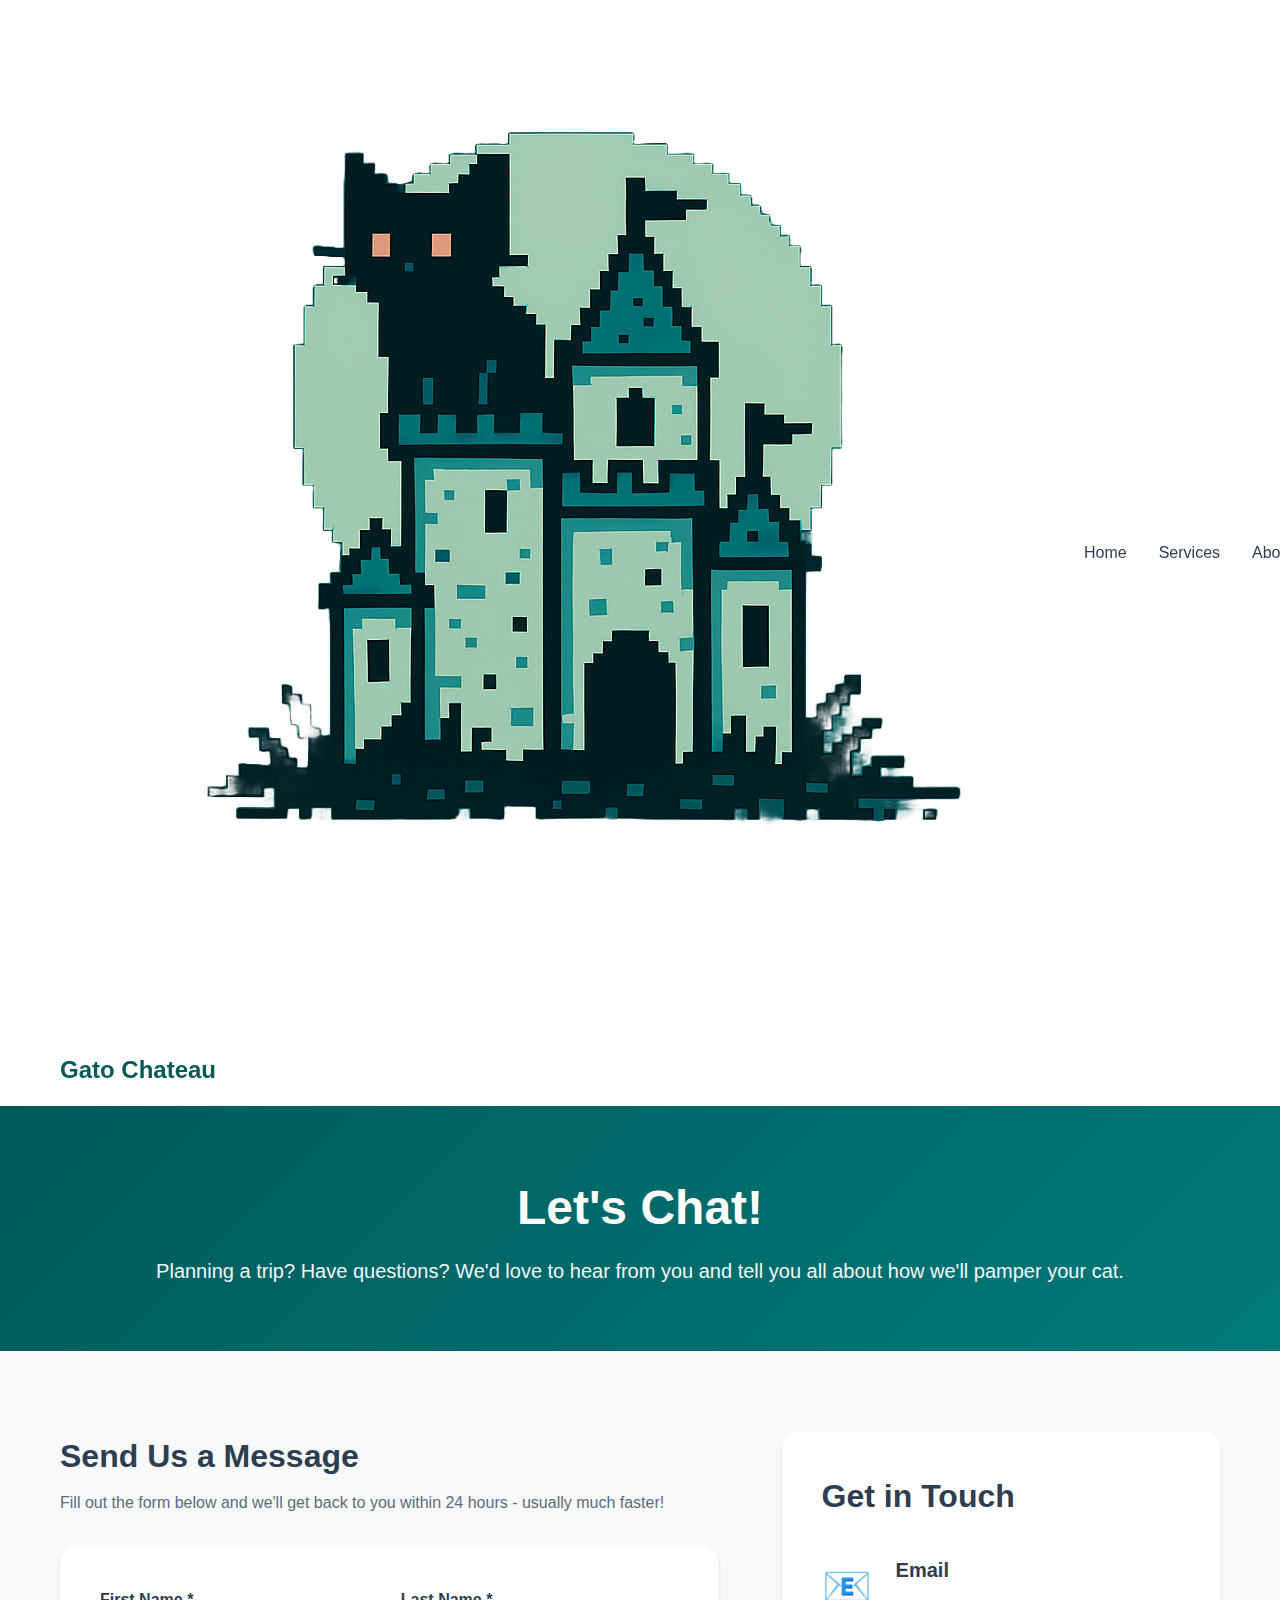
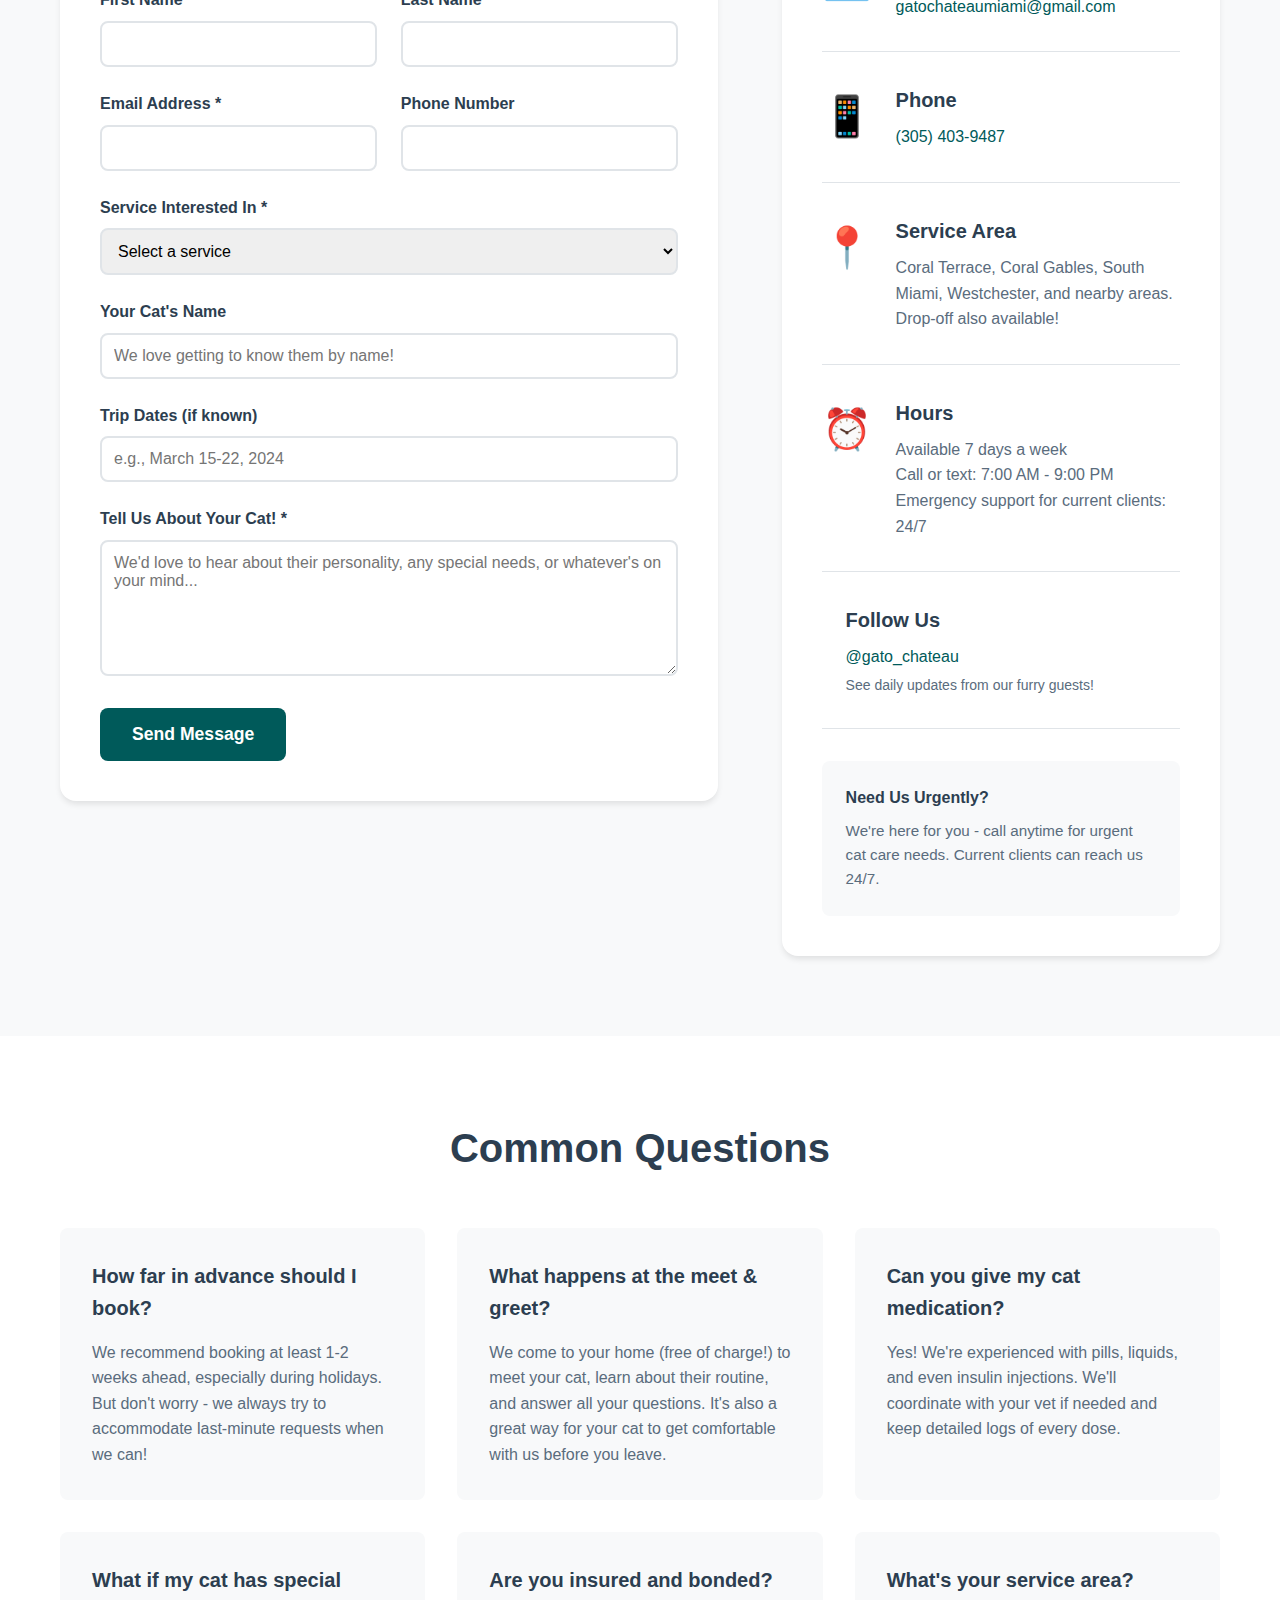
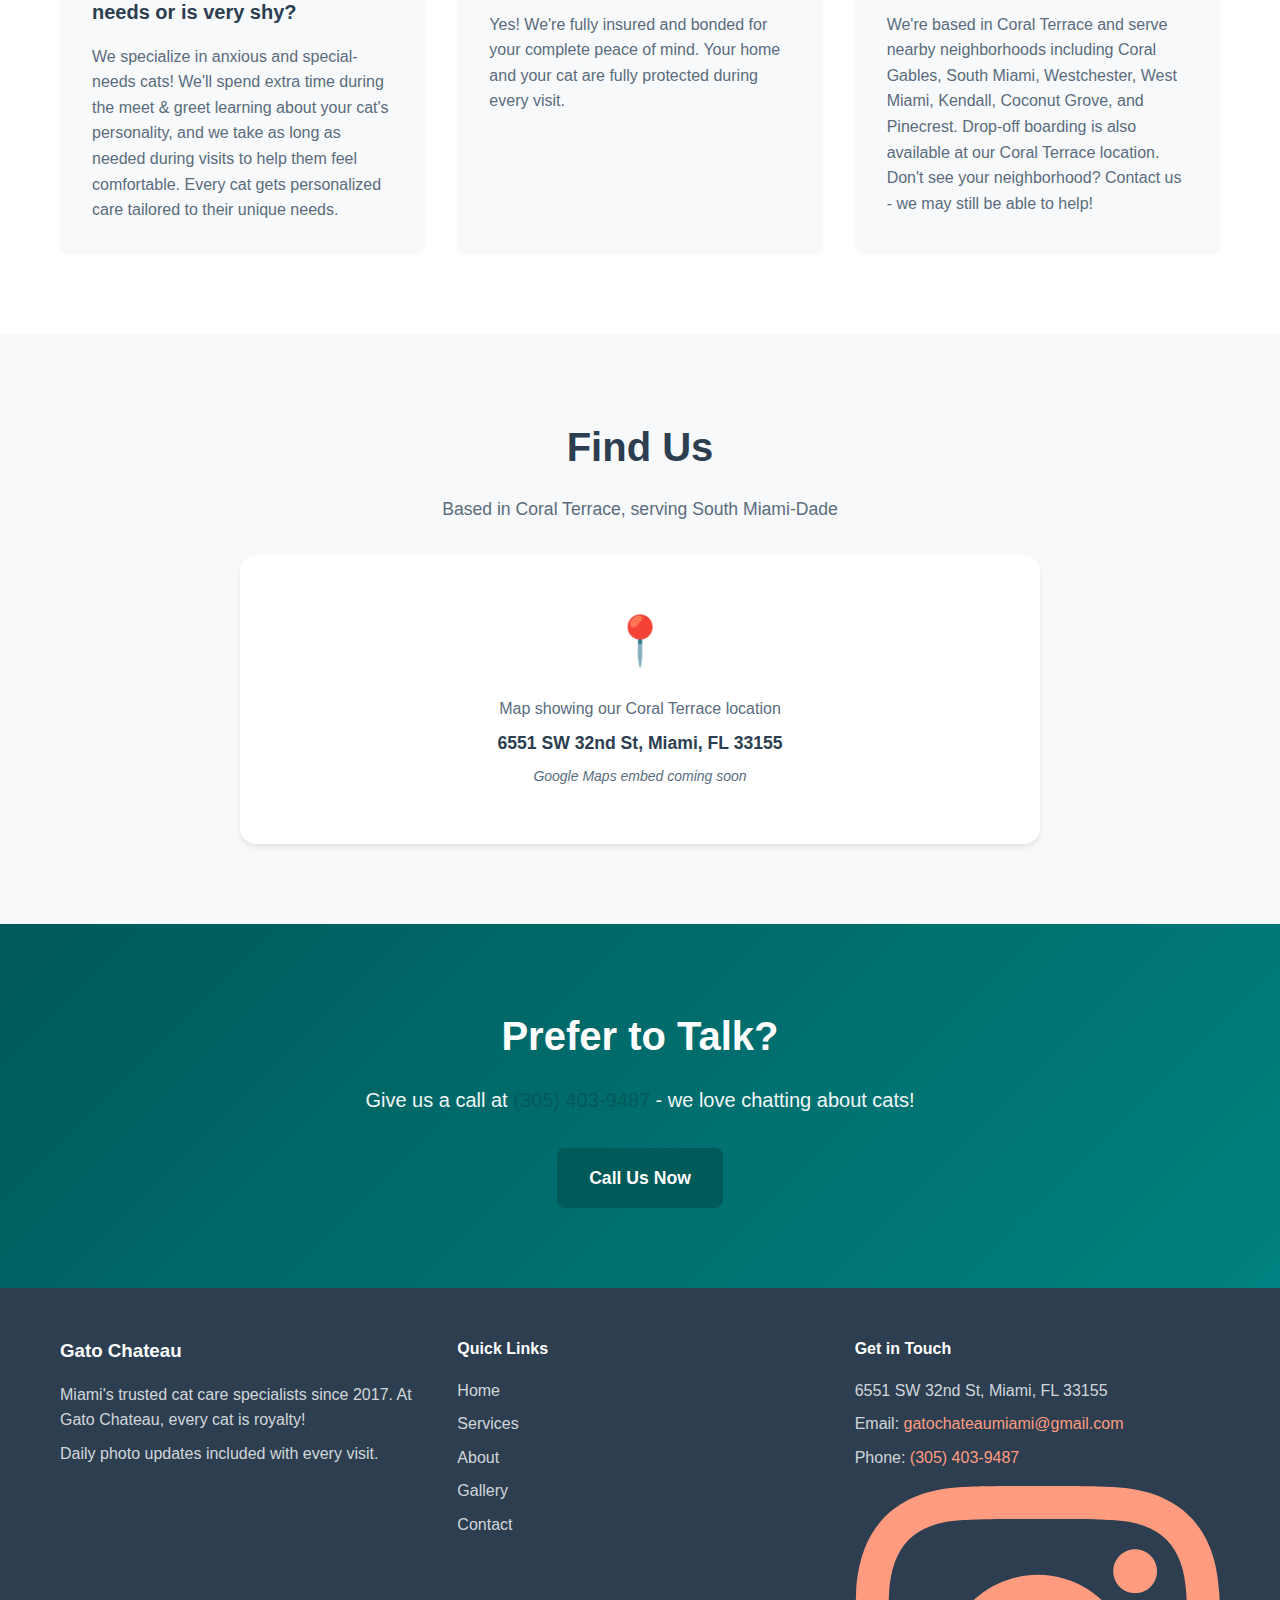
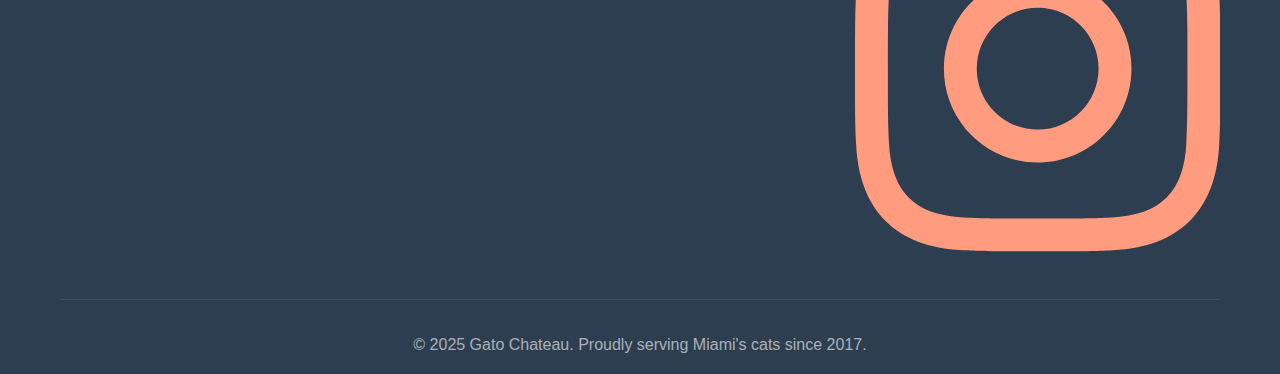
<file: contact.html>
<!DOCTYPE html>
<html lang="en">
<head>
    <meta charset="UTF-8">
    <meta name="viewport" content="width=device-width, initial-scale=1.0">

    <!-- SEO Meta Tags -->
    <title>Contact Gato Chateau - Book Cat Sitting in Miami | (305) 403-9487</title>
    <meta name="description" content="Schedule your free meet & greet! Professional cat sitting and boarding in Coral Terrace, Coral Gables, South Miami. Call (305) 403-9487 or book online.">
    <meta name="keywords" content="book cat sitter Miami, cat sitting near me, pet sitter Coral Gables, cat care contact">

    <!-- Open Graph Tags -->
    <meta property="og:title" content="Contact Gato Chateau - Book Cat Sitting in Miami">
    <meta property="og:description" content="Schedule your free meet & greet! Call (305) 403-9487 or book online.">
    <meta property="og:image" content="https://joshl0327.github.io/Gato-Chateau/images/og-image.jpg">
    <meta property="og:url" content="https://joshl0327.github.io/Gato-Chateau/contact.html">
    <meta property="og:type" content="website">

    <!-- Local Business Schema -->
    <script type="application/ld+json">
    {
      "@context": "https://schema.org",
      "@type": "LocalBusiness",
      "name": "Gato Chateau",
      "image": "https://joshl0327.github.io/Gato-Chateau/images/logo.png",
      "description": "Professional cat sitting and boarding services in Miami. Specializing in anxious cats, medication administration, and daily photo updates. Serving Coral Gables, South Miami, Westchester, and surrounding areas.",
      "@id": "https://joshl0327.github.io/Gato-Chateau/",
      "url": "https://joshl0327.github.io/Gato-Chateau/",
      "telephone": "+13054039487",
      "email": "gatochateaumiami@gmail.com",
      "address": {
        "@type": "PostalAddress",
        "streetAddress": "6551 SW 32nd St",
        "addressLocality": "Miami",
        "addressRegion": "FL",
        "postalCode": "33155",
        "addressCountry": "US"
      },
      "geo": {
        "@type": "GeoCoordinates",
        "latitude": 25.7355,
        "longitude": -80.2929
      },
      "openingHoursSpecification": {
        "@type": "OpeningHoursSpecification",
        "dayOfWeek": [
          "Monday",
          "Tuesday",
          "Wednesday",
          "Thursday",
          "Friday",
          "Saturday",
          "Sunday"
        ],
        "opens": "07:00",
        "closes": "21:00"
      },
      "priceRange": "$",
      "areaServed": [
        {
          "@type": "City",
          "name": "Miami"
        },
        {
          "@type": "Place",
          "name": "Coral Gables"
        },
        {
          "@type": "Place",
          "name": "South Miami"
        },
        {
          "@type": "Place",
          "name": "Coral Terrace"
        },
        {
          "@type": "Place",
          "name": "Westchester"
        }
      ],
      "sameAs": [
        "https://www.instagram.com/gato_chateau/"
      ]
    }
    </script>

    <link rel="icon" type="image/svg+xml" href="favicon.svg">

    <link rel="preconnect" href="https://fonts.googleapis.com">
    <link rel="preconnect" href="https://fonts.gstatic.com" crossorigin>
    <link href="https://fonts.googleapis.com/css2?family=VT323&display=swap" rel="stylesheet">
    <link rel="stylesheet" href="styles.css">
    <!-- Google tag (gtag.js) -->
    <script async src="https://www.googletagmanager.com/gtag/js?id=G-J3CNRVBTC3"></script>
    <script>
      window.dataLayer = window.dataLayer || [];
      function gtag(){dataLayer.push(arguments);}
      gtag('js', new Date());
      gtag('config', 'G-J3CNRVBTC3');
    </script>
</head>
<body>
    <header>
        <nav class="navbar">
            <div class="container">
                <div class="nav-wrapper">
                    <div class="logo">
                        <a href="index.html" class="logo-link">
                            <img src="Images/Gato_Chateau_Logo_No_Text_No_BG.png" alt="Gato Chateau Logo" class="header-logo">
                            <span class="site-name">Gato Chateau</span>
                        </a>
                    </div>
                    <button class="mobile-menu-toggle" aria-label="Toggle menu">
                        <span></span>
                        <span></span>
                        <span></span>
                    </button>
                    <ul class="nav-menu">
                        <li><a href="index.html">Home</a></li>
                        <li><a href="services.html">Services</a></li>
                        <li><a href="about.html">About</a></li>
                        <li><a href="gallery.html">Gallery</a></li>
                        <li><a href="contact.html" class="btn-contact active">Contact</a></li>
                    </ul>
                </div>
            </div>
        </nav>
    </header>

    <main>
        <!-- Page Header -->
        <section class="page-header">
            <div class="container">
                <h1>Let's Chat!</h1>
                <p>Planning a trip? Have questions? We'd love to hear from you and tell you all about how we'll pamper your cat.</p>
            </div>
        </section>

        <!-- Contact Section -->
        <section class="contact-section">
            <div class="container">
                <div class="contact-wrapper">
                    <!-- Contact Form -->
                    <div class="contact-form-container">
                        <h2>Send Us a Message</h2>
                        <p class="form-intro">Fill out the form below and we'll get back to you within 24 hours - usually much faster!</p>

                        <form id="contactForm" class="contact-form" action="https://formspree.io/f/xrebnnop" method="POST">
                            <div class="form-row">
                                <div class="form-group">
                                    <label for="firstName">First Name *</label>
                                    <input type="text" id="firstName" name="firstName" required>
                                </div>
                                <div class="form-group">
                                    <label for="lastName">Last Name *</label>
                                    <input type="text" id="lastName" name="lastName" required>
                                </div>
                            </div>

                            <div class="form-row">
                                <div class="form-group">
                                    <label for="email">Email Address *</label>
                                    <input type="email" id="email" name="email" required>
                                </div>
                                <div class="form-group">
                                    <label for="phone">Phone Number</label>
                                    <input type="tel" id="phone" name="phone">
                                </div>
                            </div>

                            <div class="form-group">
                                <label for="service">Service Interested In *</label>
                                <select id="service" name="service" required>
                                    <option value="">Select a service</option>
                                    <option value="cat-boarding">Cat Boarding</option>
                                    <option value="in-home">In-Home Cat Sitting</option>
                                    <option value="drop-in">Drop-In Visits</option>
                                    <option value="small-dog">Small Dog Boarding</option>
                                    <option value="medication">Medication Administration</option>
                                    <option value="photo-updates">Daily Photo Updates</option>
                                </select>
                            </div>

                            <div class="form-group">
                                <label for="catName">Your Cat's Name</label>
                                <input type="text" id="catName" name="catName" placeholder="We love getting to know them by name!">
                            </div>

                            <div class="form-group">
                                <label for="dates">Trip Dates (if known)</label>
                                <input type="text" id="dates" name="dates" placeholder="e.g., March 15-22, 2024">
                            </div>

                            <div class="form-group">
                                <label for="message">Tell Us About Your Cat! *</label>
                                <textarea id="message" name="message" rows="6" required placeholder="We'd love to hear about their personality, any special needs, or whatever's on your mind..."></textarea>
                            </div>

                            <button type="submit" class="btn btn-primary btn-large">Send Message</button>
                        </form>

                        <div id="formSuccess" class="form-message success" style="display: none;">
                            <p>Wonderful! We received your message and will get back to you within 24 hours. We can't wait to meet your cat!</p>
                        </div>

                        <div id="formError" class="form-message error" style="display: none;">
                            <p>Oops! Something went wrong. Please try again or give us a call at <a href="tel:+13054039487">(305) 403-9487</a>.</p>
                        </div>
                    </div>

                    <!-- Contact Info -->
                    <div class="contact-info-container">
                        <h2>Get in Touch</h2>

                        <div class="contact-info-item">
                            <div class="contact-icon">📧</div>
                            <div class="contact-details">
                                <h3>Email</h3>
                                <p><a href="mailto:gatochateaumiami@gmail.com">gatochateaumiami@gmail.com</a></p>
                            </div>
                        </div>

                        <div class="contact-info-item">
                            <div class="contact-icon">📱</div>
                            <div class="contact-details">
                                <h3>Phone</h3>
                                <p><a href="tel:+13054039487">(305) 403-9487</a></p>
                            </div>
                        </div>

                        <div class="contact-info-item">
                            <div class="contact-icon">📍</div>
                            <div class="contact-details">
                                <h3>Service Area</h3>
                                <p>Coral Terrace, Coral Gables, South Miami, Westchester, and nearby areas. Drop-off also available!</p>
                            </div>
                        </div>

                        <div class="contact-info-item">
                            <div class="contact-icon">⏰</div>
                            <div class="contact-details">
                                <h3>Hours</h3>
                                <p>Available 7 days a week<br>Call or text: 7:00 AM - 9:00 PM<br>Emergency support for current clients: 24/7</p>
                            </div>
                        </div>

                        <div class="contact-info-item">
                            <div class="contact-icon contact-icon-svg"><svg viewBox="0 0 24 24" fill="currentColor" xmlns="http://www.w3.org/2000/svg"><path d="M12 2.163c3.204 0 3.584.012 4.85.07 3.252.148 4.771 1.691 4.919 4.919.058 1.265.069 1.645.069 4.849 0 3.205-.012 3.584-.069 4.849-.149 3.225-1.664 4.771-4.919 4.919-1.266.058-1.644.07-4.85.07-3.204 0-3.584-.012-4.849-.07-3.26-.149-4.771-1.699-4.919-4.92-.058-1.265-.07-1.644-.07-4.849 0-3.204.013-3.583.07-4.849.149-3.227 1.664-4.771 4.919-4.919 1.266-.057 1.645-.069 4.849-.069zm0-2.163c-3.259 0-3.667.014-4.947.072-4.358.2-6.78 2.618-6.98 6.98-.059 1.281-.073 1.689-.073 4.948 0 3.259.014 3.668.072 4.948.2 4.358 2.618 6.78 6.98 6.98 1.281.058 1.689.072 4.948.072 3.259 0 3.668-.014 4.948-.072 4.354-.2 6.782-2.618 6.979-6.98.059-1.28.073-1.689.073-4.948 0-3.259-.014-3.667-.072-4.947-.196-4.354-2.617-6.78-6.979-6.98-1.281-.059-1.69-.073-4.949-.073zm0 5.838c-3.403 0-6.162 2.759-6.162 6.162s2.759 6.163 6.162 6.163 6.162-2.759 6.162-6.163c0-3.403-2.759-6.162-6.162-6.162zm0 10.162c-2.209 0-4-1.79-4-4 0-2.209 1.791-4 4-4s4 1.791 4 4c0 2.21-1.791 4-4 4zm6.406-11.845c-.796 0-1.441.645-1.441 1.44s.645 1.44 1.441 1.44c.795 0 1.439-.645 1.439-1.44s-.644-1.44-1.439-1.44z"/></svg></div>
                            <div class="contact-details">
                                <h3>Follow Us</h3>
                                <p><a href="https://www.instagram.com/gato_chateau/" target="_blank" rel="noopener noreferrer">@gato_chateau</a></p>
                                <p class="social-note">See daily updates from our furry guests!</p>
                            </div>
                        </div>

                        <div class="emergency-note">
                            <h4>Need Us Urgently?</h4>
                            <p>We're here for you - call anytime for urgent cat care needs. Current clients can reach us 24/7.</p>
                        </div>
                    </div>
                </div>
            </div>
        </section>

        <!-- FAQ Section -->
        <section class="faq-section">
            <div class="container">
                <h2 class="section-title">Common Questions</h2>
                <div class="faq-grid">
                    <div class="faq-item">
                        <h3>How far in advance should I book?</h3>
                        <p>We recommend booking at least 1-2 weeks ahead, especially during holidays. But don't worry - we always try to accommodate last-minute requests when we can!</p>
                    </div>
                    <div class="faq-item">
                        <h3>What happens at the meet & greet?</h3>
                        <p>We come to your home (free of charge!) to meet your cat, learn about their routine, and answer all your questions. It's also a great way for your cat to get comfortable with us before you leave.</p>
                    </div>
                    <div class="faq-item">
                        <h3>Can you give my cat medication?</h3>
                        <p>Yes! We're experienced with pills, liquids, and even insulin injections. We'll coordinate with your vet if needed and keep detailed logs of every dose.</p>
                    </div>
                    <div class="faq-item">
                        <h3>What if my cat has special needs or is very shy?</h3>
                        <p>We specialize in anxious and special-needs cats! We'll spend extra time during the meet & greet learning about your cat's personality, and we take as long as needed during visits to help them feel comfortable. Every cat gets personalized care tailored to their unique needs.</p>
                    </div>
                    <div class="faq-item">
                        <h3>Are you insured and bonded?</h3>
                        <p>Yes! We're fully insured and bonded for your complete peace of mind. Your home and your cat are fully protected during every visit.</p>
                    </div>
                    <div class="faq-item">
                        <h3>What's your service area?</h3>
                        <p>We're based in Coral Terrace and serve nearby neighborhoods including Coral Gables, South Miami, Westchester, West Miami, Kendall, Coconut Grove, and Pinecrest. Drop-off boarding is also available at our Coral Terrace location. Don't see your neighborhood? Contact us - we may still be able to help!</p>
                    </div>
                </div>
            </div>
        </section>

        <!-- Find Us Section -->
        <section class="find-us-section">
            <div class="container">
                <h2 class="section-title">Find Us</h2>
                <p class="section-subtitle">Based in Coral Terrace, serving South Miami-Dade</p>
                <div class="map-placeholder">
                    <div class="map-icon">📍</div>
                    <p>Map showing our Coral Terrace location</p>
                    <p class="map-address">6551 SW 32nd St, Miami, FL 33155</p>
                    <p class="map-note">Google Maps embed coming soon</p>
                </div>
            </div>
        </section>

        <!-- CTA Section -->
        <section class="cta">
            <div class="container">
                <div class="cta-content">
                    <h2>Prefer to Talk?</h2>
                    <p>Give us a call at <a href="tel:+13054039487">(305) 403-9487</a> - we love chatting about cats!</p>
                    <a href="tel:+13054039487" class="btn btn-primary btn-large">Call Us Now</a>
                </div>
            </div>
        </section>
    </main>

    <footer>
        <div class="container">
            <div class="footer-content">
                <div class="footer-section">
                    <h3>Gato Chateau</h3>
                    <p>Miami's trusted cat care specialists since 2017. At Gato Chateau, every cat is royalty!</p>
                    <p>Daily photo updates included with every visit.</p>
                </div>
                <div class="footer-section">
                    <h4>Quick Links</h4>
                    <ul>
                        <li><a href="index.html">Home</a></li>
                        <li><a href="services.html">Services</a></li>
                        <li><a href="about.html">About</a></li>
                        <li><a href="gallery.html">Gallery</a></li>
                        <li><a href="contact.html">Contact</a></li>
                    </ul>
                </div>
                <div class="footer-section">
                    <h4>Get in Touch</h4>
                    <p>6551 SW 32nd St, Miami, FL 33155</p>
                    <p>Email: <a href="mailto:gatochateaumiami@gmail.com">gatochateaumiami@gmail.com</a></p>
                    <p>Phone: <a href="tel:+13054039487">(305) 403-9487</a></p>
                    <p class="footer-social"><a href="https://www.instagram.com/gato_chateau/" target="_blank" rel="noopener noreferrer" class="instagram-link" aria-label="Follow us on Instagram"><svg class="instagram-icon-svg" viewBox="0 0 24 24" fill="currentColor" xmlns="http://www.w3.org/2000/svg"><path d="M12 2.163c3.204 0 3.584.012 4.85.07 3.252.148 4.771 1.691 4.919 4.919.058 1.265.069 1.645.069 4.849 0 3.205-.012 3.584-.069 4.849-.149 3.225-1.664 4.771-4.919 4.919-1.266.058-1.644.07-4.85.07-3.204 0-3.584-.012-4.849-.07-3.26-.149-4.771-1.699-4.919-4.92-.058-1.265-.07-1.644-.07-4.849 0-3.204.013-3.583.07-4.849.149-3.227 1.664-4.771 4.919-4.919 1.266-.057 1.645-.069 4.849-.069zm0-2.163c-3.259 0-3.667.014-4.947.072-4.358.2-6.78 2.618-6.98 6.98-.059 1.281-.073 1.689-.073 4.948 0 3.259.014 3.668.072 4.948.2 4.358 2.618 6.78 6.98 6.98 1.281.058 1.689.072 4.948.072 3.259 0 3.668-.014 4.948-.072 4.354-.2 6.782-2.618 6.979-6.98.059-1.28.073-1.689.073-4.948 0-3.259-.014-3.667-.072-4.947-.196-4.354-2.617-6.78-6.979-6.98-1.281-.059-1.69-.073-4.949-.073zm0 5.838c-3.403 0-6.162 2.759-6.162 6.162s2.759 6.163 6.162 6.163 6.162-2.759 6.162-6.163c0-3.403-2.759-6.162-6.162-6.162zm0 10.162c-2.209 0-4-1.79-4-4 0-2.209 1.791-4 4-4s4 1.791 4 4c0 2.21-1.791 4-4 4zm6.406-11.845c-.796 0-1.441.645-1.441 1.44s.645 1.44 1.441 1.44c.795 0 1.439-.645 1.439-1.44s-.644-1.44-1.439-1.44z"/></svg></a></p>
                </div>
            </div>
            <div class="footer-bottom">
                <p>&copy; 2025 Gato Chateau. Proudly serving Miami's cats since 2017.</p>
            </div>
        </div>
    </footer>

    <script src="script.js"></script>
    <script src="contact.js"></script>
</body>
</html>
</file>
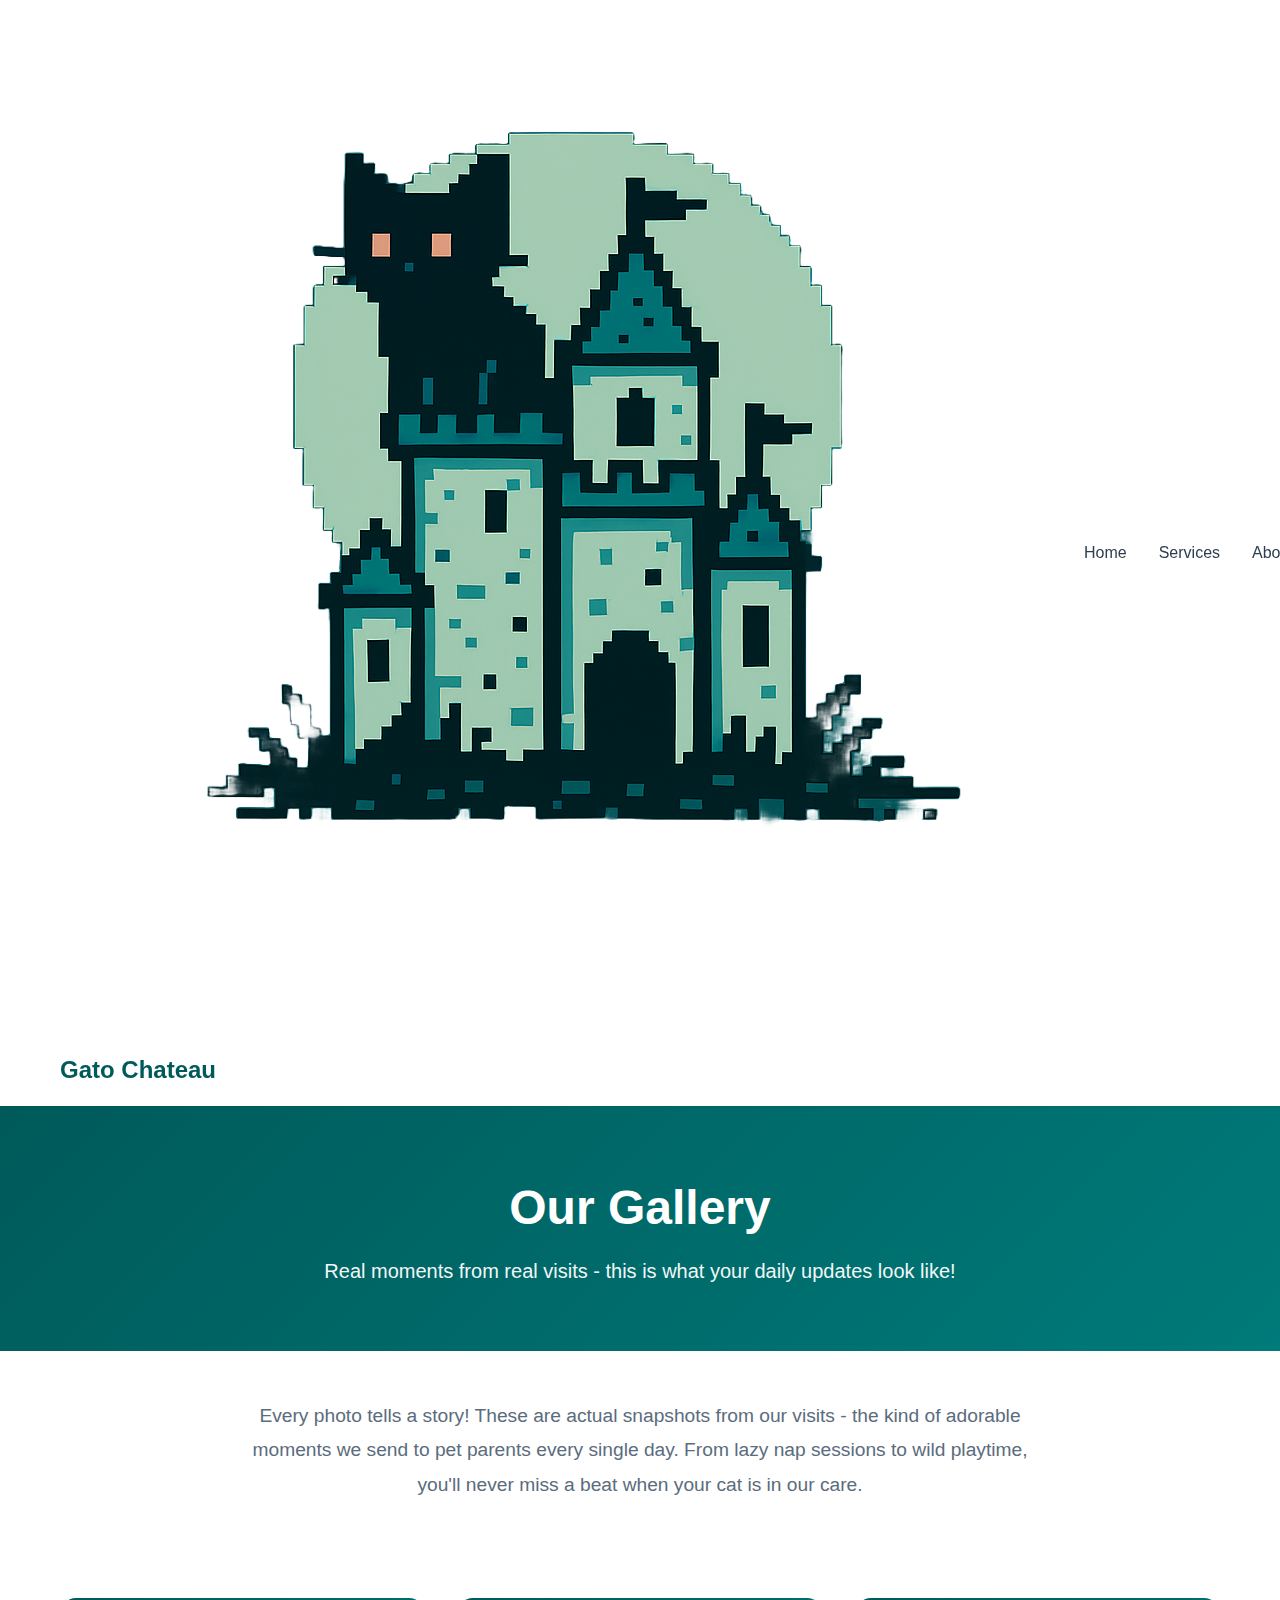
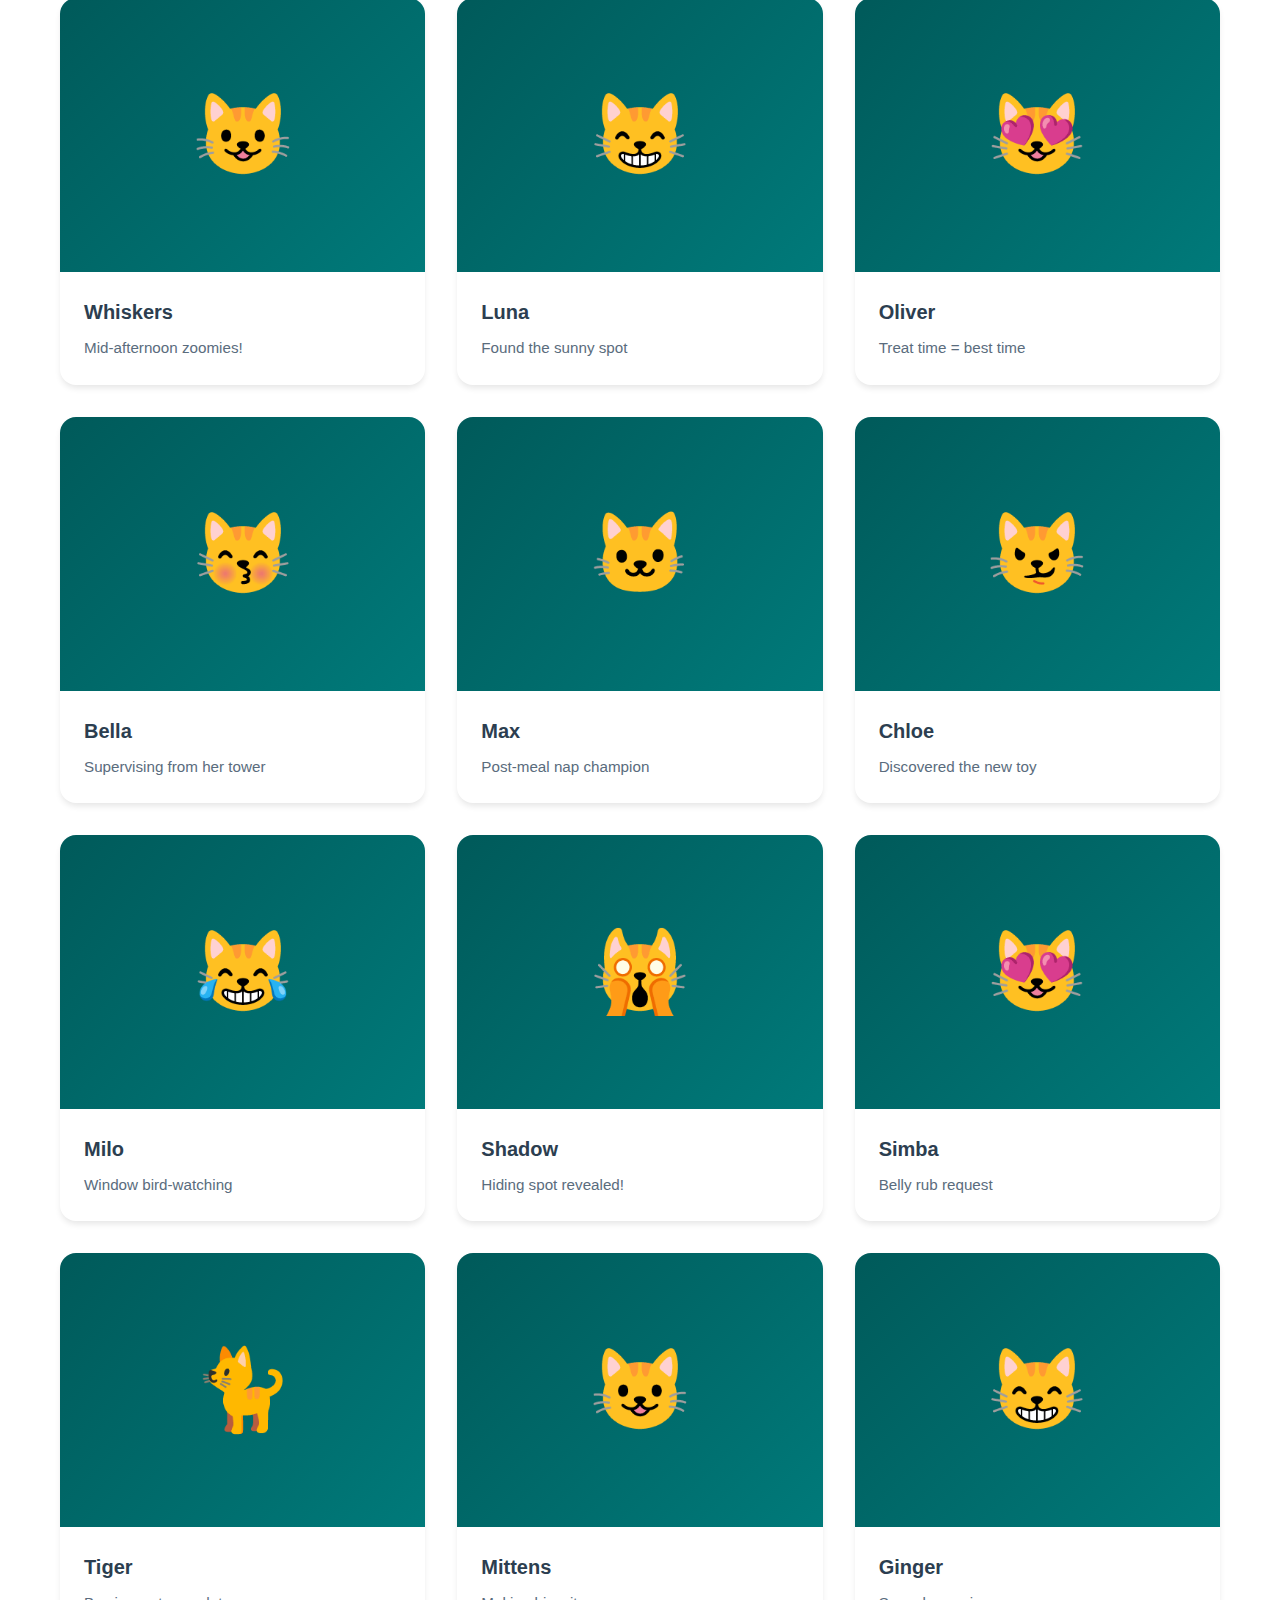
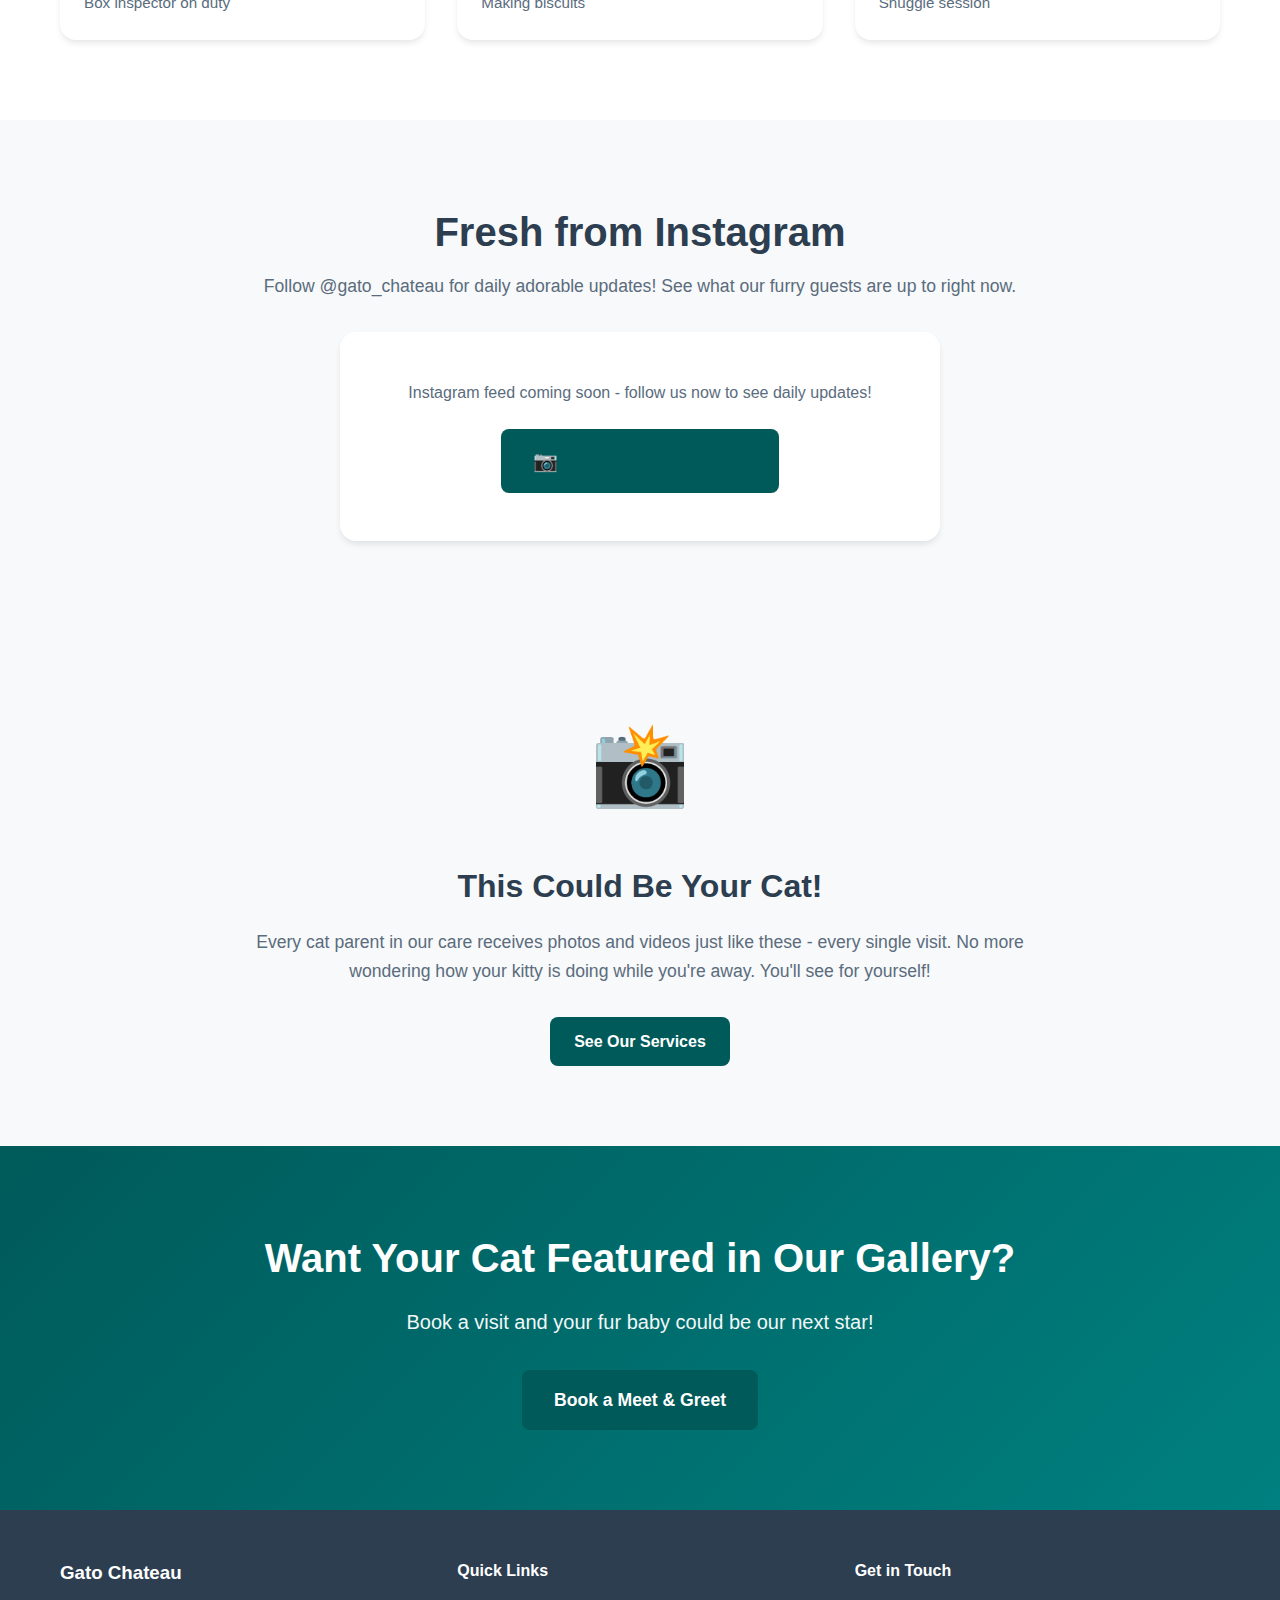
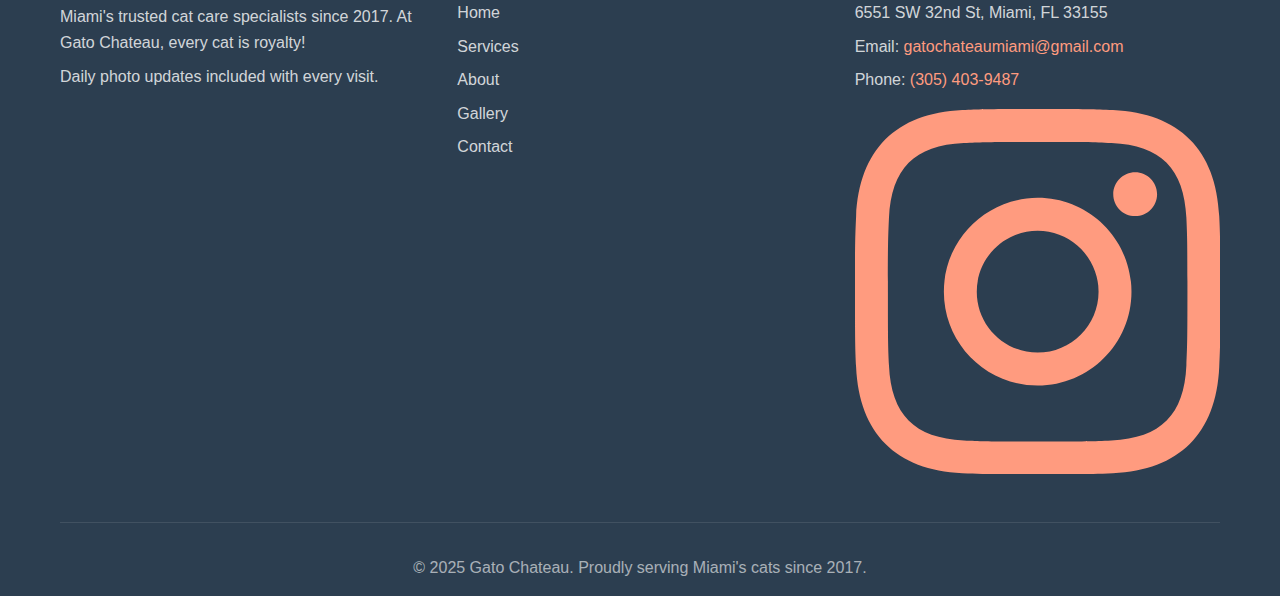
<file: gallery.html>
<!DOCTYPE html>
<html lang="en">
<head>
    <meta charset="UTF-8">
    <meta name="viewport" content="width=device-width, initial-scale=1.0">

    <!-- SEO Meta Tags -->
    <title>Happy Cats Gallery - Daily Photo Updates | Gato Chateau Miami</title>
    <meta name="description" content="See adorable photos from our cat sitting visits! Every client receives daily photo and video updates so you never miss a moment with your furry friend.">
    <meta name="keywords" content="cat sitter photos Miami, pet care updates, cat boarding photos">

    <!-- Open Graph Tags -->
    <meta property="og:title" content="Happy Cats Gallery | Gato Chateau Miami">
    <meta property="og:description" content="See adorable photos from our cat sitting visits! Daily photo and video updates included.">
    <meta property="og:image" content="https://joshl0327.github.io/Gato-Chateau/images/og-image.jpg">
    <meta property="og:url" content="https://joshl0327.github.io/Gato-Chateau/gallery.html">
    <meta property="og:type" content="website">

    <!-- Local Business Schema -->
    <script type="application/ld+json">
    {
      "@context": "https://schema.org",
      "@type": "LocalBusiness",
      "name": "Gato Chateau",
      "image": "https://joshl0327.github.io/Gato-Chateau/images/logo.png",
      "description": "Professional cat sitting and boarding services in Miami. Specializing in anxious cats, medication administration, and daily photo updates. Serving Coral Gables, South Miami, Westchester, and surrounding areas.",
      "@id": "https://joshl0327.github.io/Gato-Chateau/",
      "url": "https://joshl0327.github.io/Gato-Chateau/",
      "telephone": "+13054039487",
      "email": "gatochateaumiami@gmail.com",
      "address": {
        "@type": "PostalAddress",
        "streetAddress": "6551 SW 32nd St",
        "addressLocality": "Miami",
        "addressRegion": "FL",
        "postalCode": "33155",
        "addressCountry": "US"
      },
      "geo": {
        "@type": "GeoCoordinates",
        "latitude": 25.7355,
        "longitude": -80.2929
      },
      "openingHoursSpecification": {
        "@type": "OpeningHoursSpecification",
        "dayOfWeek": [
          "Monday",
          "Tuesday",
          "Wednesday",
          "Thursday",
          "Friday",
          "Saturday",
          "Sunday"
        ],
        "opens": "07:00",
        "closes": "21:00"
      },
      "priceRange": "$",
      "areaServed": [
        {
          "@type": "City",
          "name": "Miami"
        },
        {
          "@type": "Place",
          "name": "Coral Gables"
        },
        {
          "@type": "Place",
          "name": "South Miami"
        },
        {
          "@type": "Place",
          "name": "Coral Terrace"
        },
        {
          "@type": "Place",
          "name": "Westchester"
        }
      ],
      "sameAs": [
        "https://www.instagram.com/gato_chateau/"
      ]
    }
    </script>

    <link rel="icon" type="image/svg+xml" href="favicon.svg">

    <link rel="preconnect" href="https://fonts.googleapis.com">
    <link rel="preconnect" href="https://fonts.gstatic.com" crossorigin>
    <link href="https://fonts.googleapis.com/css2?family=VT323&display=swap" rel="stylesheet">
    <link rel="stylesheet" href="styles.css">
    <!-- Google tag (gtag.js) -->
    <script async src="https://www.googletagmanager.com/gtag/js?id=G-J3CNRVBTC3"></script>
    <script>
      window.dataLayer = window.dataLayer || [];
      function gtag(){dataLayer.push(arguments);}
      gtag('js', new Date());
      gtag('config', 'G-J3CNRVBTC3');
    </script>
</head>
<body>
    <header>
        <nav class="navbar">
            <div class="container">
                <div class="nav-wrapper">
                    <div class="logo">
                        <a href="index.html" class="logo-link">
                            <img src="Images/Gato_Chateau_Logo_No_Text_No_BG.png" alt="Gato Chateau Logo" class="header-logo">
                            <span class="site-name">Gato Chateau</span>
                        </a>
                    </div>
                    <button class="mobile-menu-toggle" aria-label="Toggle menu">
                        <span></span>
                        <span></span>
                        <span></span>
                    </button>
                    <ul class="nav-menu">
                        <li><a href="index.html">Home</a></li>
                        <li><a href="services.html">Services</a></li>
                        <li><a href="about.html">About</a></li>
                        <li><a href="gallery.html" class="active">Gallery</a></li>
                        <li><a href="contact.html" class="btn-contact">Contact</a></li>
                    </ul>
                </div>
            </div>
        </nav>
    </header>

    <main>
        <!-- Page Header -->
        <section class="page-header">
            <div class="container">
                <h1>Our Gallery</h1>
                <p>Real moments from real visits - this is what your daily updates look like!</p>
            </div>
        </section>

        <!-- Gallery Intro -->
        <section class="gallery-intro">
            <div class="container">
                <p class="intro-text">Every photo tells a story! These are actual snapshots from our visits - the kind of adorable moments we send to pet parents every single day. From lazy nap sessions to wild playtime, you'll never miss a beat when your cat is in our care.</p>
            </div>
        </section>

        <!-- Gallery Grid -->
        <section class="gallery-section">
            <div class="container">
                <div class="gallery-grid">
                    <!-- Gallery Item 1 -->
                    <div class="gallery-item">
                        <div class="gallery-image-placeholder">
                            <span class="gallery-emoji">😺</span>
                        </div>
                        <div class="gallery-caption">
                            <h3>Whiskers</h3>
                            <p>Mid-afternoon zoomies!</p>
                        </div>
                    </div>

                    <!-- Gallery Item 2 -->
                    <div class="gallery-item">
                        <div class="gallery-image-placeholder">
                            <span class="gallery-emoji">😸</span>
                        </div>
                        <div class="gallery-caption">
                            <h3>Luna</h3>
                            <p>Found the sunny spot</p>
                        </div>
                    </div>

                    <!-- Gallery Item 3 -->
                    <div class="gallery-item">
                        <div class="gallery-image-placeholder">
                            <span class="gallery-emoji">😻</span>
                        </div>
                        <div class="gallery-caption">
                            <h3>Oliver</h3>
                            <p>Treat time = best time</p>
                        </div>
                    </div>

                    <!-- Gallery Item 4 -->
                    <div class="gallery-item">
                        <div class="gallery-image-placeholder">
                            <span class="gallery-emoji">😽</span>
                        </div>
                        <div class="gallery-caption">
                            <h3>Bella</h3>
                            <p>Supervising from her tower</p>
                        </div>
                    </div>

                    <!-- Gallery Item 5 -->
                    <div class="gallery-item">
                        <div class="gallery-image-placeholder">
                            <span class="gallery-emoji">🐱</span>
                        </div>
                        <div class="gallery-caption">
                            <h3>Max</h3>
                            <p>Post-meal nap champion</p>
                        </div>
                    </div>

                    <!-- Gallery Item 6 -->
                    <div class="gallery-item">
                        <div class="gallery-image-placeholder">
                            <span class="gallery-emoji">😼</span>
                        </div>
                        <div class="gallery-caption">
                            <h3>Chloe</h3>
                            <p>Discovered the new toy</p>
                        </div>
                    </div>

                    <!-- Gallery Item 7 -->
                    <div class="gallery-item">
                        <div class="gallery-image-placeholder">
                            <span class="gallery-emoji">😹</span>
                        </div>
                        <div class="gallery-caption">
                            <h3>Milo</h3>
                            <p>Window bird-watching</p>
                        </div>
                    </div>

                    <!-- Gallery Item 8 -->
                    <div class="gallery-item">
                        <div class="gallery-image-placeholder">
                            <span class="gallery-emoji">🙀</span>
                        </div>
                        <div class="gallery-caption">
                            <h3>Shadow</h3>
                            <p>Hiding spot revealed!</p>
                        </div>
                    </div>

                    <!-- Gallery Item 9 -->
                    <div class="gallery-item">
                        <div class="gallery-image-placeholder">
                            <span class="gallery-emoji">😻</span>
                        </div>
                        <div class="gallery-caption">
                            <h3>Simba</h3>
                            <p>Belly rub request</p>
                        </div>
                    </div>

                    <!-- Gallery Item 10 -->
                    <div class="gallery-item">
                        <div class="gallery-image-placeholder">
                            <span class="gallery-emoji">🐈</span>
                        </div>
                        <div class="gallery-caption">
                            <h3>Tiger</h3>
                            <p>Box inspector on duty</p>
                        </div>
                    </div>

                    <!-- Gallery Item 11 -->
                    <div class="gallery-item">
                        <div class="gallery-image-placeholder">
                            <span class="gallery-emoji">😺</span>
                        </div>
                        <div class="gallery-caption">
                            <h3>Mittens</h3>
                            <p>Making biscuits</p>
                        </div>
                    </div>

                    <!-- Gallery Item 12 -->
                    <div class="gallery-item">
                        <div class="gallery-image-placeholder">
                            <span class="gallery-emoji">😸</span>
                        </div>
                        <div class="gallery-caption">
                            <h3>Ginger</h3>
                            <p>Snuggle session</p>
                        </div>
                    </div>
                </div>
            </div>
        </section>

        <!-- Instagram Feed Section -->
        <section class="instagram-section">
            <div class="container">
                <h2 class="section-title">Fresh from Instagram</h2>
                <p class="instagram-subtitle">Follow @gato_chateau for daily adorable updates! See what our furry guests are up to right now.</p>
                <div class="instagram-placeholder">
                    <p>Instagram feed coming soon - follow us now to see daily updates!</p>
                    <a href="https://www.instagram.com/gato_chateau/" target="_blank" rel="noopener noreferrer" class="btn-instagram">
                        <span class="instagram-icon">📷</span>
                        Follow Us on Instagram
                    </a>
                </div>
            </div>
        </section>

        <!-- Photo Updates Info -->
        <section class="photo-updates-info">
            <div class="container">
                <div class="info-content">
                    <div class="info-icon">📸</div>
                    <div class="info-text">
                        <h2>This Could Be Your Cat!</h2>
                        <p>Every cat parent in our care receives photos and videos just like these - every single visit. No more wondering how your kitty is doing while you're away. You'll see for yourself!</p>
                        <a href="services.html" class="btn btn-primary">See Our Services</a>
                    </div>
                </div>
            </div>
        </section>

        <!-- CTA Section -->
        <section class="cta">
            <div class="container">
                <div class="cta-content">
                    <h2>Want Your Cat Featured in Our Gallery?</h2>
                    <p>Book a visit and your fur baby could be our next star!</p>
                    <a href="contact.html" class="btn btn-primary btn-large">Book a Meet & Greet</a>
                </div>
            </div>
        </section>
    </main>

    <footer>
        <div class="container">
            <div class="footer-content">
                <div class="footer-section">
                    <h3>Gato Chateau</h3>
                    <p>Miami's trusted cat care specialists since 2017. At Gato Chateau, every cat is royalty!</p>
                    <p>Daily photo updates included with every visit.</p>
                </div>
                <div class="footer-section">
                    <h4>Quick Links</h4>
                    <ul>
                        <li><a href="index.html">Home</a></li>
                        <li><a href="services.html">Services</a></li>
                        <li><a href="about.html">About</a></li>
                        <li><a href="gallery.html">Gallery</a></li>
                        <li><a href="contact.html">Contact</a></li>
                    </ul>
                </div>
                <div class="footer-section">
                    <h4>Get in Touch</h4>
                    <p>6551 SW 32nd St, Miami, FL 33155</p>
                    <p>Email: <a href="mailto:gatochateaumiami@gmail.com">gatochateaumiami@gmail.com</a></p>
                    <p>Phone: <a href="tel:+13054039487">(305) 403-9487</a></p>
                    <p class="footer-social"><a href="https://www.instagram.com/gato_chateau/" target="_blank" rel="noopener noreferrer" class="instagram-link" aria-label="Follow us on Instagram"><svg class="instagram-icon-svg" viewBox="0 0 24 24" fill="currentColor" xmlns="http://www.w3.org/2000/svg"><path d="M12 2.163c3.204 0 3.584.012 4.85.07 3.252.148 4.771 1.691 4.919 4.919.058 1.265.069 1.645.069 4.849 0 3.205-.012 3.584-.069 4.849-.149 3.225-1.664 4.771-4.919 4.919-1.266.058-1.644.07-4.85.07-3.204 0-3.584-.012-4.849-.07-3.26-.149-4.771-1.699-4.919-4.92-.058-1.265-.07-1.644-.07-4.849 0-3.204.013-3.583.07-4.849.149-3.227 1.664-4.771 4.919-4.919 1.266-.057 1.645-.069 4.849-.069zm0-2.163c-3.259 0-3.667.014-4.947.072-4.358.2-6.78 2.618-6.98 6.98-.059 1.281-.073 1.689-.073 4.948 0 3.259.014 3.668.072 4.948.2 4.358 2.618 6.78 6.98 6.98 1.281.058 1.689.072 4.948.072 3.259 0 3.668-.014 4.948-.072 4.354-.2 6.782-2.618 6.979-6.98.059-1.28.073-1.689.073-4.948 0-3.259-.014-3.667-.072-4.947-.196-4.354-2.617-6.78-6.979-6.98-1.281-.059-1.69-.073-4.949-.073zm0 5.838c-3.403 0-6.162 2.759-6.162 6.162s2.759 6.163 6.162 6.163 6.162-2.759 6.162-6.163c0-3.403-2.759-6.162-6.162-6.162zm0 10.162c-2.209 0-4-1.79-4-4 0-2.209 1.791-4 4-4s4 1.791 4 4c0 2.21-1.791 4-4 4zm6.406-11.845c-.796 0-1.441.645-1.441 1.44s.645 1.44 1.441 1.44c.795 0 1.439-.645 1.439-1.44s-.644-1.44-1.439-1.44z"/></svg></a></p>
                </div>
            </div>
            <div class="footer-bottom">
                <p>&copy; 2025 Gato Chateau. Proudly serving Miami's cats since 2017.</p>
            </div>
        </div>
    </footer>

    <script src="script.js"></script>
</body>
</html>
</file>
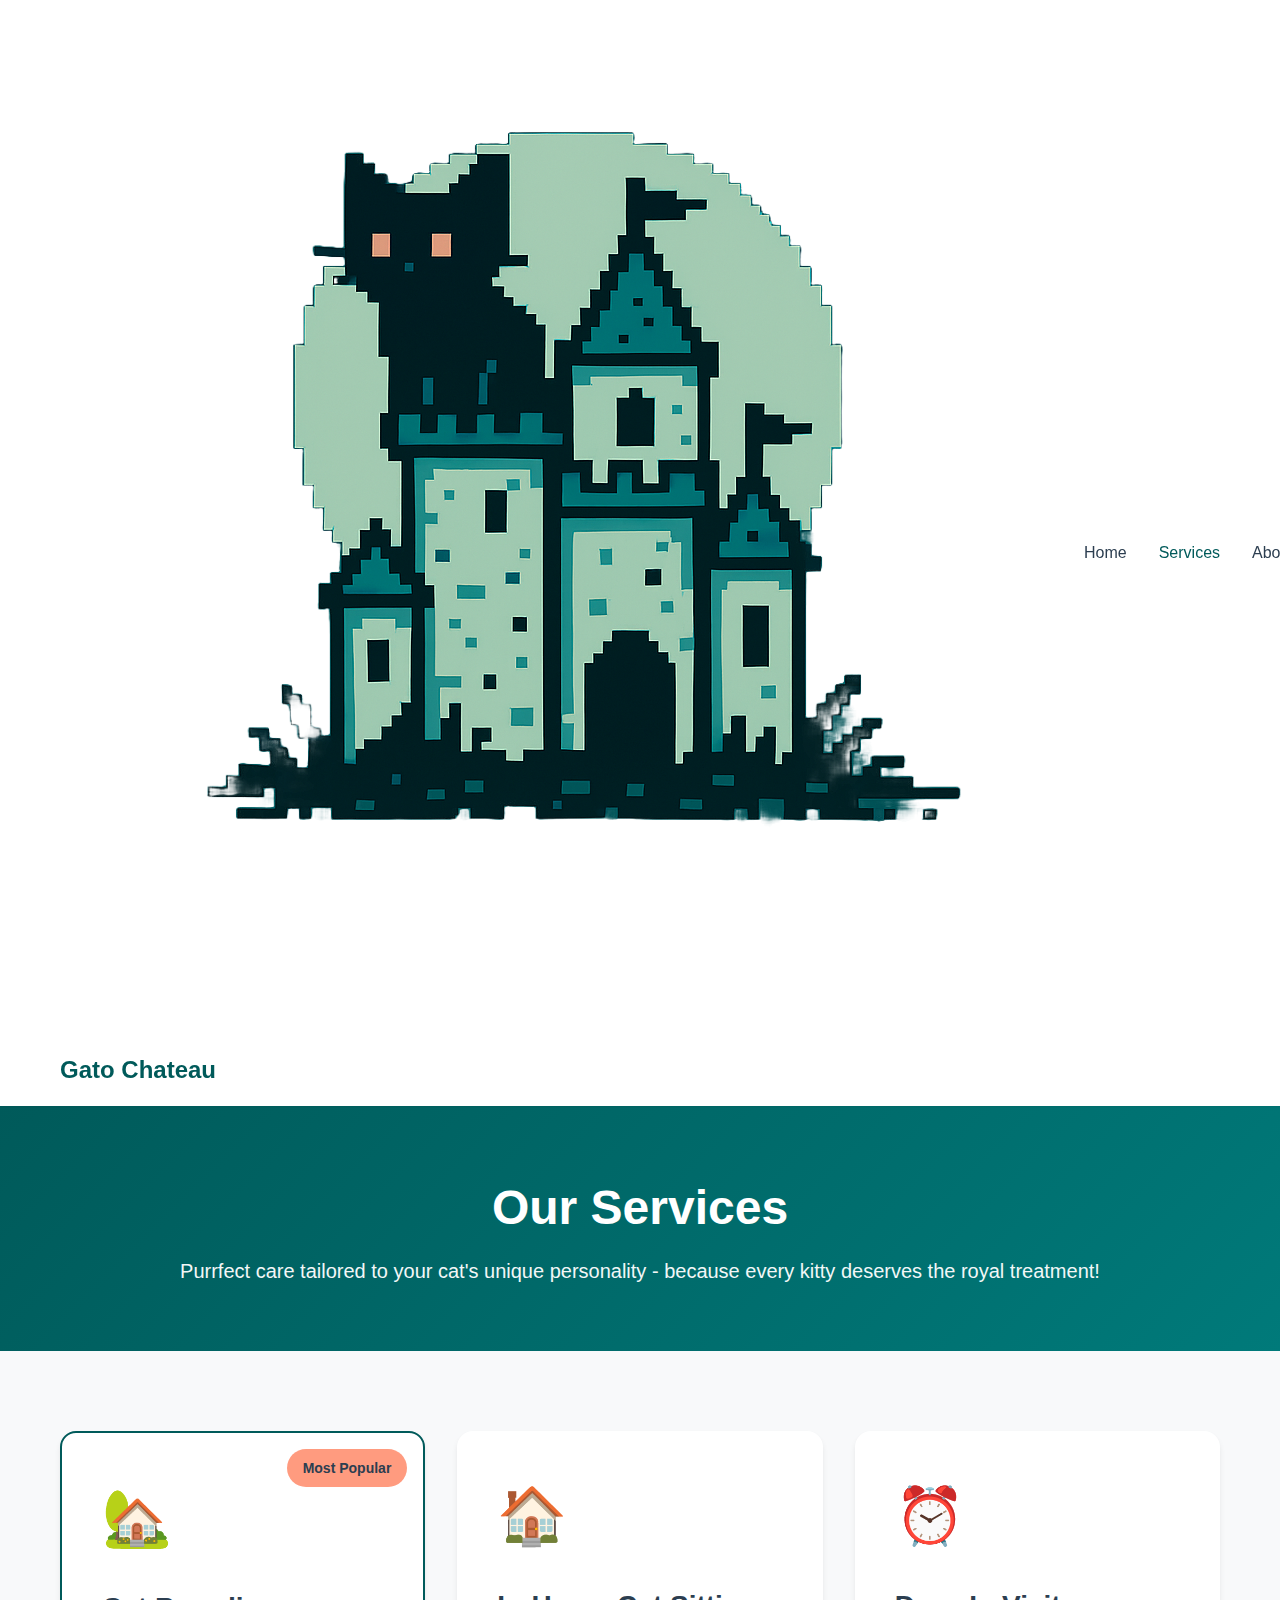
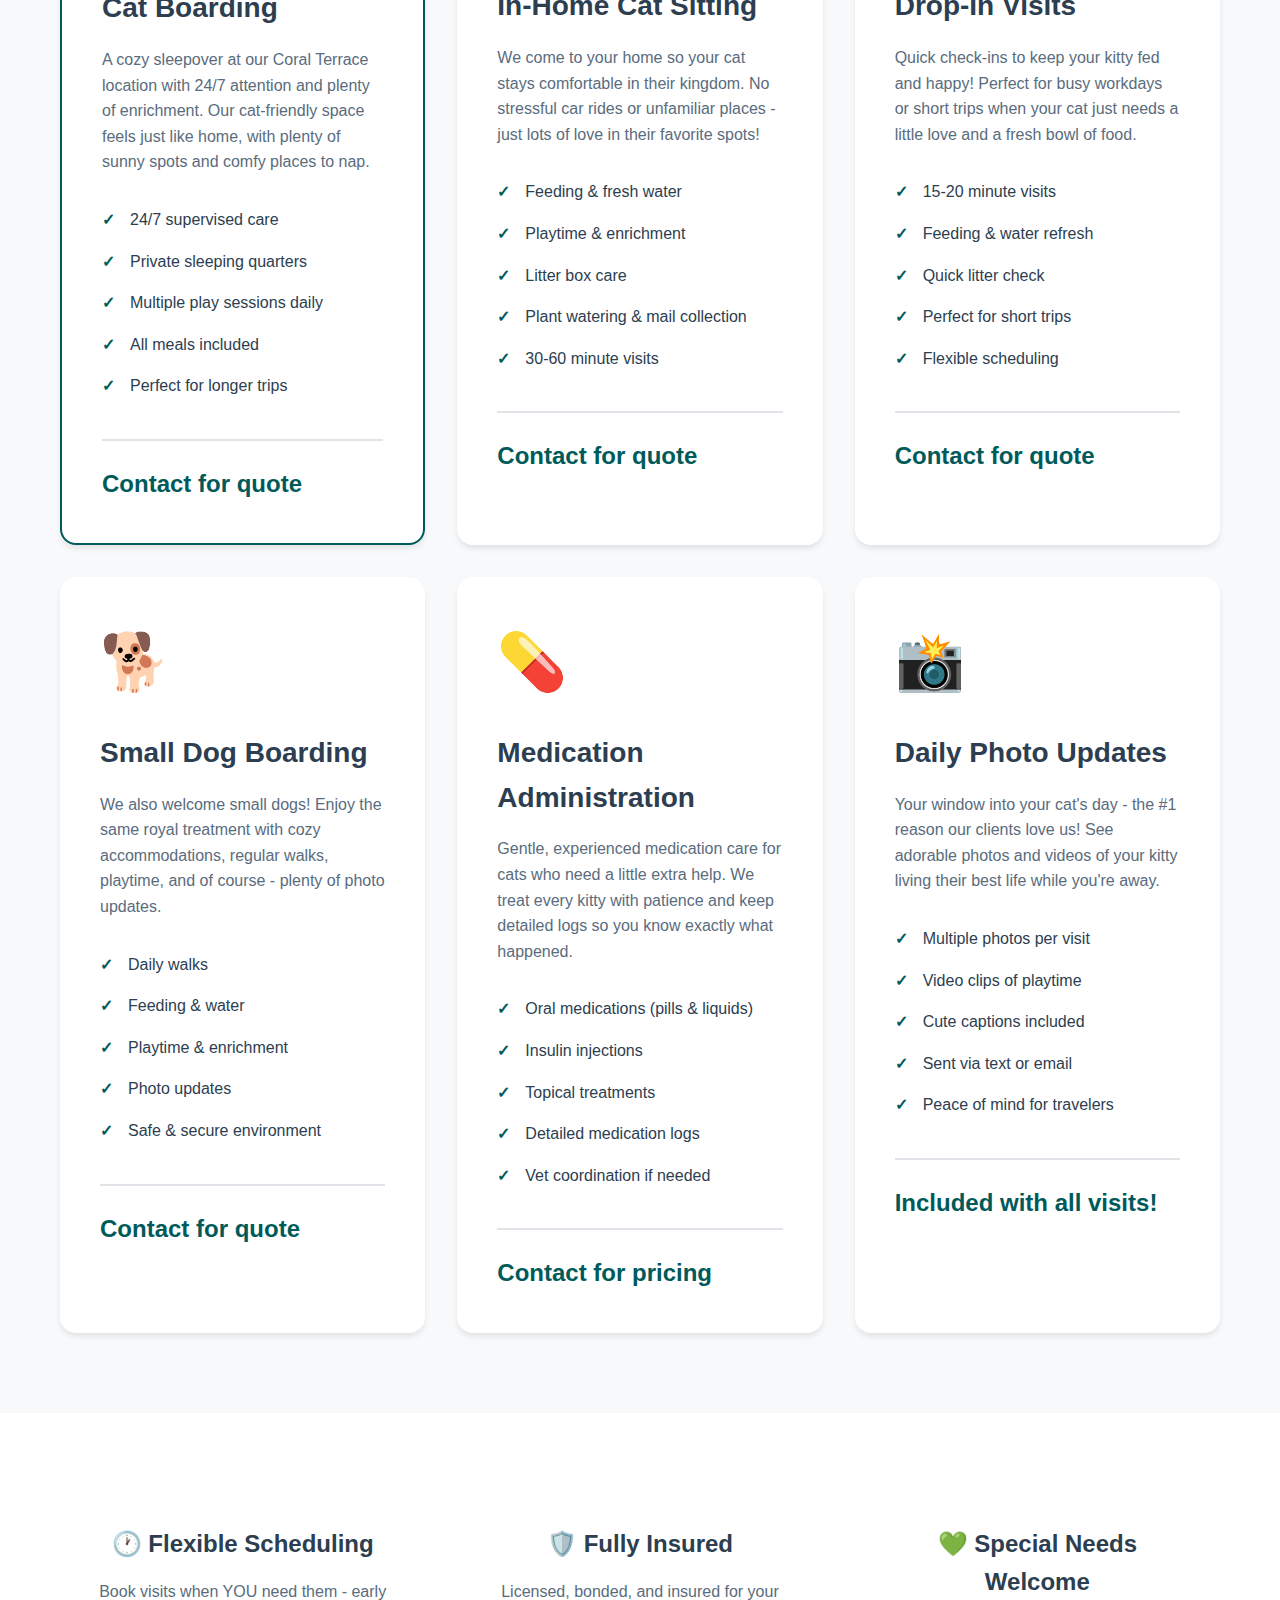
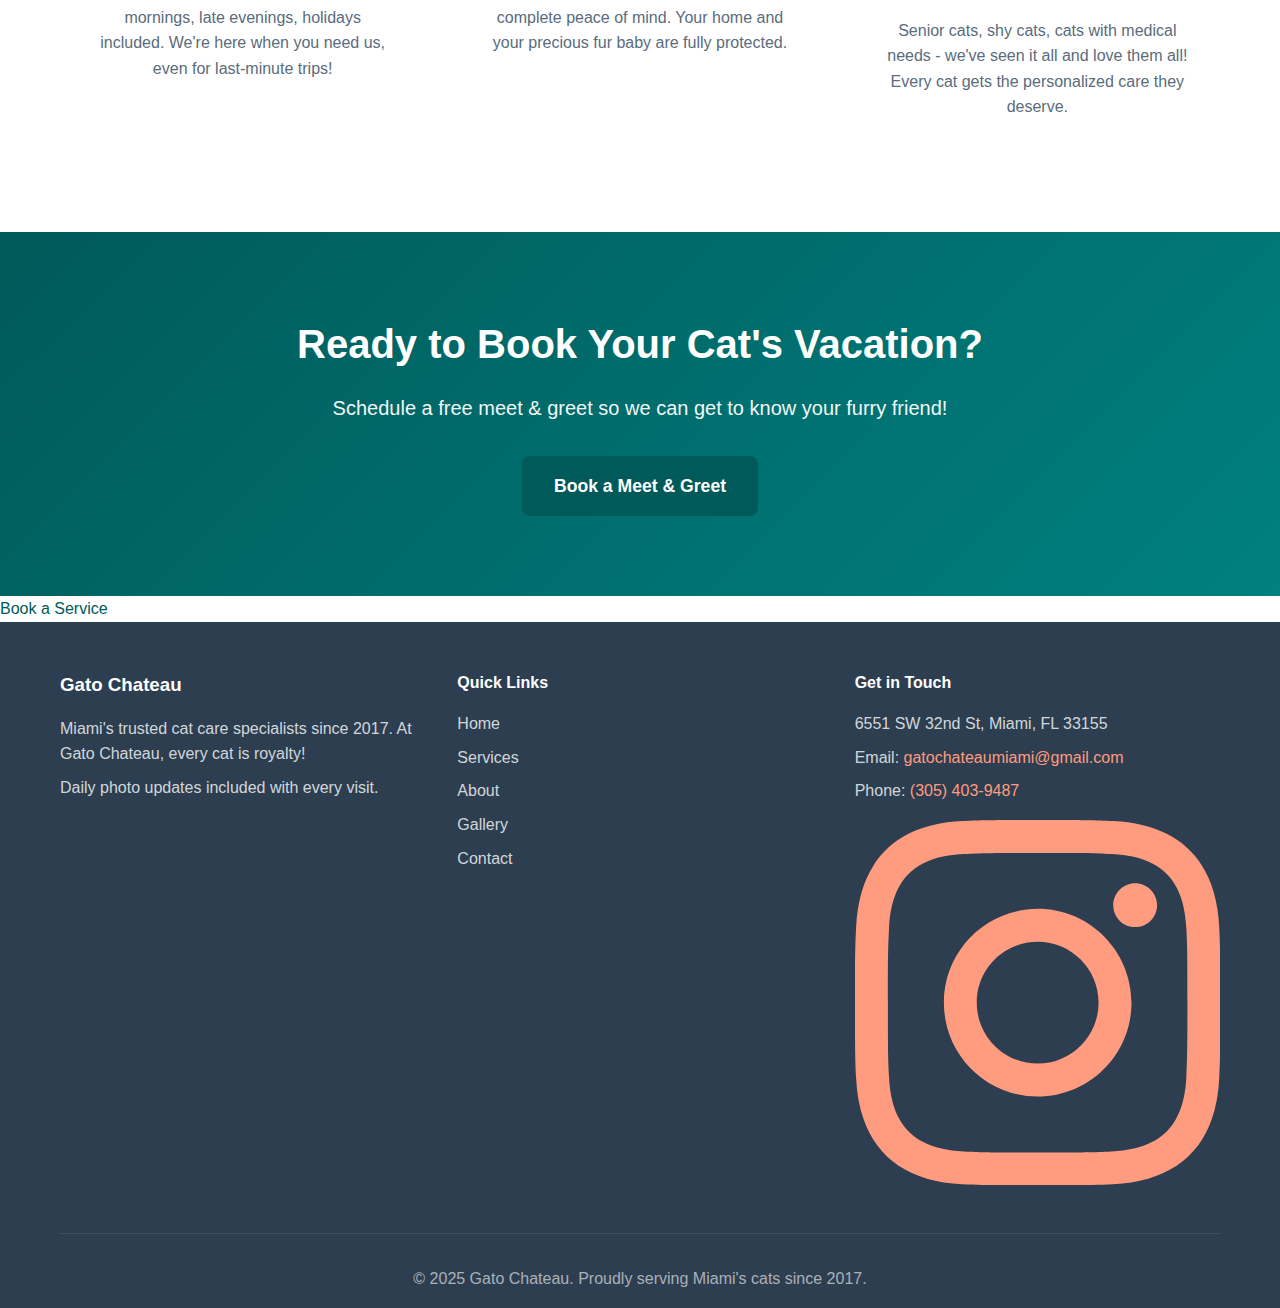
<file: services.html>
<!DOCTYPE html>
<html lang="en">
<head>
    <meta charset="UTF-8">
    <meta name="viewport" content="width=device-width, initial-scale=1.0">

    <!-- SEO Meta Tags -->
    <title>Cat Sitting Services Miami - Boarding, In-Home Care & More | Gato Chateau</title>
    <meta name="description" content="Comprehensive cat care services in Miami: cat boarding, in-home sitting, drop-in visits, medication administration, and daily photo updates. Small dog boarding also available.">
    <meta name="keywords" content="cat boarding Miami, in-home cat sitting, drop-in visits, medication administration cats, pet care Miami">

    <!-- Open Graph Tags -->
    <meta property="og:title" content="Cat Sitting Services in Miami | Gato Chateau">
    <meta property="og:description" content="Cat boarding, in-home sitting, drop-in visits, medication administration, and more!">
    <meta property="og:image" content="https://joshl0327.github.io/Gato-Chateau/images/og-image.jpg">
    <meta property="og:url" content="https://joshl0327.github.io/Gato-Chateau/services.html">
    <meta property="og:type" content="website">

    <!-- Local Business Schema -->
    <script type="application/ld+json">
    {
      "@context": "https://schema.org",
      "@type": "LocalBusiness",
      "name": "Gato Chateau",
      "image": "https://joshl0327.github.io/Gato-Chateau/images/logo.png",
      "description": "Professional cat sitting and boarding services in Miami. Specializing in anxious cats, medication administration, and daily photo updates. Serving Coral Gables, South Miami, Westchester, and surrounding areas.",
      "@id": "https://joshl0327.github.io/Gato-Chateau/",
      "url": "https://joshl0327.github.io/Gato-Chateau/",
      "telephone": "+13054039487",
      "email": "gatochateaumiami@gmail.com",
      "address": {
        "@type": "PostalAddress",
        "streetAddress": "6551 SW 32nd St",
        "addressLocality": "Miami",
        "addressRegion": "FL",
        "postalCode": "33155",
        "addressCountry": "US"
      },
      "geo": {
        "@type": "GeoCoordinates",
        "latitude": 25.7355,
        "longitude": -80.2929
      },
      "openingHoursSpecification": {
        "@type": "OpeningHoursSpecification",
        "dayOfWeek": [
          "Monday",
          "Tuesday",
          "Wednesday",
          "Thursday",
          "Friday",
          "Saturday",
          "Sunday"
        ],
        "opens": "07:00",
        "closes": "21:00"
      },
      "priceRange": "$",
      "areaServed": [
        {
          "@type": "City",
          "name": "Miami"
        },
        {
          "@type": "Place",
          "name": "Coral Gables"
        },
        {
          "@type": "Place",
          "name": "South Miami"
        },
        {
          "@type": "Place",
          "name": "Coral Terrace"
        },
        {
          "@type": "Place",
          "name": "Westchester"
        }
      ],
      "sameAs": [
        "https://www.instagram.com/gato_chateau/"
      ]
    }
    </script>

    <link rel="icon" type="image/svg+xml" href="favicon.svg">

    <link rel="preconnect" href="https://fonts.googleapis.com">
    <link rel="preconnect" href="https://fonts.gstatic.com" crossorigin>
    <link href="https://fonts.googleapis.com/css2?family=VT323&display=swap" rel="stylesheet">
    <link rel="stylesheet" href="styles.css">
    <!-- Google tag (gtag.js) -->
    <script async src="https://www.googletagmanager.com/gtag/js?id=G-J3CNRVBTC3"></script>
    <script>
      window.dataLayer = window.dataLayer || [];
      function gtag(){dataLayer.push(arguments);}
      gtag('js', new Date());
      gtag('config', 'G-J3CNRVBTC3');
    </script>
</head>
<body>
    <header>
        <nav class="navbar">
            <div class="container">
                <div class="nav-wrapper">
                    <div class="logo">
                        <a href="index.html" class="logo-link">
                            <img src="Images/Gato_Chateau_Logo_No_Text_No_BG.png" alt="Gato Chateau Logo" class="header-logo">
                            <span class="site-name">Gato Chateau</span>
                        </a>
                    </div>
                    <button class="mobile-menu-toggle" aria-label="Toggle menu">
                        <span></span>
                        <span></span>
                        <span></span>
                    </button>
                    <ul class="nav-menu">
                        <li><a href="index.html">Home</a></li>
                        <li><a href="services.html" class="active">Services</a></li>
                        <li><a href="about.html">About</a></li>
                        <li><a href="gallery.html">Gallery</a></li>
                        <li><a href="contact.html" class="btn-contact">Contact</a></li>
                    </ul>
                </div>
            </div>
        </nav>
    </header>

    <main>
        <!-- Page Header -->
        <section class="page-header">
            <div class="container">
                <h1>Our Services</h1>
                <p>Purrfect care tailored to your cat's unique personality - because every kitty deserves the royal treatment!</p>
            </div>
        </section>

        <!-- Services Grid -->
        <section class="services-section">
            <div class="container">
                <div class="service-card-grid">
                    <!-- Cat Boarding -->
                    <div class="service-card featured" id="cat-boarding">
                        <div class="featured-badge">Most Popular</div>
                        <div class="service-icon">🏡</div>
                        <h2>Cat Boarding</h2>
                        <p class="service-description">A cozy sleepover at our Coral Terrace location with 24/7 attention and plenty of enrichment. Our cat-friendly space feels just like home, with plenty of sunny spots and comfy places to nap.</p>
                        <ul class="service-features">
                            <li>24/7 supervised care</li>
                            <li>Private sleeping quarters</li>
                            <li>Multiple play sessions daily</li>
                            <li>All meals included</li>
                            <li>Perfect for longer trips</li>
                        </ul>
                        <div class="service-pricing">
                            <p class="price">Contact for quote</p>
                        </div>
                    </div>

                    <!-- In-Home Cat Sitting -->
                    <div class="service-card" id="in-home-sitting">
                        <div class="service-icon">🏠</div>
                        <h2>In-Home Cat Sitting</h2>
                        <p class="service-description">We come to your home so your cat stays comfortable in their kingdom. No stressful car rides or unfamiliar places - just lots of love in their favorite spots!</p>
                        <ul class="service-features">
                            <li>Feeding & fresh water</li>
                            <li>Playtime & enrichment</li>
                            <li>Litter box care</li>
                            <li>Plant watering & mail collection</li>
                            <li>30-60 minute visits</li>
                        </ul>
                        <div class="service-pricing">
                            <p class="price">Contact for quote</p>
                        </div>
                    </div>

                    <!-- Drop-In Visits -->
                    <div class="service-card" id="drop-in-visits">
                        <div class="service-icon">⏰</div>
                        <h2>Drop-In Visits</h2>
                        <p class="service-description">Quick check-ins to keep your kitty fed and happy! Perfect for busy workdays or short trips when your cat just needs a little love and a fresh bowl of food.</p>
                        <ul class="service-features">
                            <li>15-20 minute visits</li>
                            <li>Feeding & water refresh</li>
                            <li>Quick litter check</li>
                            <li>Perfect for short trips</li>
                            <li>Flexible scheduling</li>
                        </ul>
                        <div class="service-pricing">
                            <p class="price">Contact for quote</p>
                        </div>
                    </div>

                    <!-- Small Dog Boarding -->
                    <div class="service-card" id="small-dog-boarding">
                        <div class="service-icon">🐕</div>
                        <h2>Small Dog Boarding</h2>
                        <p class="service-description">We also welcome small dogs! Enjoy the same royal treatment with cozy accommodations, regular walks, playtime, and of course - plenty of photo updates.</p>
                        <ul class="service-features">
                            <li>Daily walks</li>
                            <li>Feeding & water</li>
                            <li>Playtime & enrichment</li>
                            <li>Photo updates</li>
                            <li>Safe & secure environment</li>
                        </ul>
                        <div class="service-pricing">
                            <p class="price">Contact for quote</p>
                        </div>
                    </div>

                    <!-- Medication Administration -->
                    <div class="service-card" id="medication-administration">
                        <div class="service-icon">💊</div>
                        <h2>Medication Administration</h2>
                        <p class="service-description">Gentle, experienced medication care for cats who need a little extra help. We treat every kitty with patience and keep detailed logs so you know exactly what happened.</p>
                        <ul class="service-features">
                            <li>Oral medications (pills & liquids)</li>
                            <li>Insulin injections</li>
                            <li>Topical treatments</li>
                            <li>Detailed medication logs</li>
                            <li>Vet coordination if needed</li>
                        </ul>
                        <div class="service-pricing">
                            <p class="price">Contact for pricing</p>
                        </div>
                    </div>

                    <!-- Daily Photo Updates -->
                    <div class="service-card" id="photo-updates">
                        <div class="service-icon">📸</div>
                        <h2>Daily Photo Updates</h2>
                        <p class="service-description">Your window into your cat's day - the #1 reason our clients love us! See adorable photos and videos of your kitty living their best life while you're away.</p>
                        <ul class="service-features">
                            <li>Multiple photos per visit</li>
                            <li>Video clips of playtime</li>
                            <li>Cute captions included</li>
                            <li>Sent via text or email</li>
                            <li>Peace of mind for travelers</li>
                        </ul>
                        <div class="service-pricing">
                            <p class="price">Included with all visits!</p>
                        </div>
                    </div>
                </div>
            </div>
        </section>

        <!-- Additional Info Section -->
        <section class="additional-info">
            <div class="container">
                <div class="info-grid">
                    <div class="info-card">
                        <h3>🕐 Flexible Scheduling</h3>
                        <p>Book visits when YOU need them - early mornings, late evenings, holidays included. We're here when you need us, even for last-minute trips!</p>
                    </div>
                    <div class="info-card">
                        <h3>🛡️ Fully Insured</h3>
                        <p>Licensed, bonded, and insured for your complete peace of mind. Your home and your precious fur baby are fully protected.</p>
                    </div>
                    <div class="info-card">
                        <h3>💚 Special Needs Welcome</h3>
                        <p>Senior cats, shy cats, cats with medical needs - we've seen it all and love them all! Every cat gets the personalized care they deserve.</p>
                    </div>
                </div>
            </div>
        </section>

        <!-- CTA Section -->
        <section class="cta">
            <div class="container">
                <div class="cta-content">
                    <h2>Ready to Book Your Cat's Vacation?</h2>
                    <p>Schedule a free meet & greet so we can get to know your furry friend!</p>
                    <a href="contact.html" class="btn btn-primary btn-large">Book a Meet & Greet</a>
                </div>
            </div>
        </section>

        <!-- Mobile Floating CTA Button -->
        <a href="contact.html" class="mobile-cta-button">Book a Service</a>
    </main>

    <footer>
        <div class="container">
            <div class="footer-content">
                <div class="footer-section">
                    <h3>Gato Chateau</h3>
                    <p>Miami's trusted cat care specialists since 2017. At Gato Chateau, every cat is royalty!</p>
                    <p>Daily photo updates included with every visit.</p>
                </div>
                <div class="footer-section">
                    <h4>Quick Links</h4>
                    <ul>
                        <li><a href="index.html">Home</a></li>
                        <li><a href="services.html">Services</a></li>
                        <li><a href="about.html">About</a></li>
                        <li><a href="gallery.html">Gallery</a></li>
                        <li><a href="contact.html">Contact</a></li>
                    </ul>
                </div>
                <div class="footer-section">
                    <h4>Get in Touch</h4>
                    <p>6551 SW 32nd St, Miami, FL 33155</p>
                    <p>Email: <a href="mailto:gatochateaumiami@gmail.com">gatochateaumiami@gmail.com</a></p>
                    <p>Phone: <a href="tel:+13054039487">(305) 403-9487</a></p>
                    <p class="footer-social"><a href="https://www.instagram.com/gato_chateau/" target="_blank" rel="noopener noreferrer" class="instagram-link" aria-label="Follow us on Instagram"><svg class="instagram-icon-svg" viewBox="0 0 24 24" fill="currentColor" xmlns="http://www.w3.org/2000/svg"><path d="M12 2.163c3.204 0 3.584.012 4.85.07 3.252.148 4.771 1.691 4.919 4.919.058 1.265.069 1.645.069 4.849 0 3.205-.012 3.584-.069 4.849-.149 3.225-1.664 4.771-4.919 4.919-1.266.058-1.644.07-4.85.07-3.204 0-3.584-.012-4.849-.07-3.26-.149-4.771-1.699-4.919-4.92-.058-1.265-.07-1.644-.07-4.849 0-3.204.013-3.583.07-4.849.149-3.227 1.664-4.771 4.919-4.919 1.266-.057 1.645-.069 4.849-.069zm0-2.163c-3.259 0-3.667.014-4.947.072-4.358.2-6.78 2.618-6.98 6.98-.059 1.281-.073 1.689-.073 4.948 0 3.259.014 3.668.072 4.948.2 4.358 2.618 6.78 6.98 6.98 1.281.058 1.689.072 4.948.072 3.259 0 3.668-.014 4.948-.072 4.354-.2 6.782-2.618 6.979-6.98.059-1.28.073-1.689.073-4.948 0-3.259-.014-3.667-.072-4.947-.196-4.354-2.617-6.78-6.979-6.98-1.281-.059-1.69-.073-4.949-.073zm0 5.838c-3.403 0-6.162 2.759-6.162 6.162s2.759 6.163 6.162 6.163 6.162-2.759 6.162-6.163c0-3.403-2.759-6.162-6.162-6.162zm0 10.162c-2.209 0-4-1.79-4-4 0-2.209 1.791-4 4-4s4 1.791 4 4c0 2.21-1.791 4-4 4zm6.406-11.845c-.796 0-1.441.645-1.441 1.44s.645 1.44 1.441 1.44c.795 0 1.439-.645 1.439-1.44s-.644-1.44-1.439-1.44z"/></svg></a></p>
                </div>
            </div>
            <div class="footer-bottom">
                <p>&copy; 2025 Gato Chateau. Proudly serving Miami's cats since 2017.</p>
            </div>
        </div>
    </footer>

    <script src="script.js"></script>
</body>
</html>
</file>
<file: styles.css>
/* Reset and Base Styles */
* {
    margin: 0;
    padding: 0;
    box-sizing: border-box;
}

:root {
    --primary-color: #005a5a;
    --secondary-color: #FF9B7F;
    --accent-color: #FF9B7F;
    --text-dark: #2C3E50;
    --text-light: #5a6c7d;
    --bg-light: #F8F9FA;
    --bg-white: #FFFFFF;
    --border-color: #e0e4e8;
    --shadow-sm: 0 1px 2px 0 rgba(0, 0, 0, 0.05);
    --shadow-md: 0 4px 6px -1px rgba(0, 0, 0, 0.1);
    --shadow-lg: 0 10px 15px -3px rgba(0, 0, 0, 0.1);
    --shadow-xl: 0 20px 25px -5px rgba(0, 0, 0, 0.1);
}

body {
    font-family: -apple-system, BlinkMacSystemFont, 'Segoe UI', Roboto, 'Helvetica Neue', Arial, sans-serif;
    line-height: 1.6;
    color: var(--text-dark);
    background-color: var(--bg-white);
}

.container {
    max-width: 1200px;
    margin: 0 auto;
    padding: 0 20px;
}

/* Navigation */
.navbar {
    background-color: var(--bg-white);
    box-shadow: var(--shadow-sm);
    position: sticky;
    top: 0;
    z-index: 1000;
}

.nav-wrapper {
    display: flex;
    justify-content: space-between;
    align-items: center;
    padding: 1rem 0;
}

.logo a {
    font-size: 1.5rem;
    font-weight: 700;
    color: var(--primary-color);
    text-decoration: none;
}

.nav-menu {
    display: flex;
    list-style: none;
    gap: 2rem;
    align-items: center;
}

.nav-menu a {
    text-decoration: none;
    color: var(--text-dark);
    font-weight: 500;
    transition: color 0.3s ease;
}

.nav-menu a:hover,
.nav-menu a.active {
    color: var(--primary-color);
}

.mobile-menu-toggle {
    display: none;
    flex-direction: column;
    background: none;
    border: none;
    cursor: pointer;
    padding: 0.5rem;
}

.mobile-menu-toggle span {
    width: 25px;
    height: 3px;
    background-color: var(--text-dark);
    margin: 3px 0;
    transition: 0.3s;
}

/* Buttons */
.btn {
    display: inline-block;
    padding: 0.75rem 1.5rem;
    text-decoration: none;
    border-radius: 0.5rem;
    font-weight: 600;
    transition: all 0.3s ease;
    cursor: pointer;
    border: none;
    font-size: 1rem;
}

.btn-primary {
    background-color: var(--primary-color);
    color: white;
}

.btn-primary:hover {
    background-color: #004545;
    transform: translateY(-2px);
    box-shadow: var(--shadow-md);
}

.btn-secondary {
    background-color: transparent;
    color: var(--primary-color);
    border: 2px solid var(--primary-color);
}

.btn-secondary:hover {
    background-color: var(--primary-color);
    color: white;
}

.btn-contact {
    background-color: var(--primary-color);
    color: white !important;
    padding: 0.5rem 1.25rem;
    border-radius: 0.5rem;
}

.btn-large {
    padding: 1rem 2rem;
    font-size: 1.1rem;
}

/* General Content Links */
a:not(.btn):not(.nav-menu a):not(.footer-section a):not(.social-link):not(.service-quick-card):not(.logo a) {
    color: var(--primary-color);
    text-decoration: none;
    transition: color 0.3s ease;
}

a:not(.btn):not(.nav-menu a):not(.footer-section a):not(.social-link):not(.service-quick-card):not(.logo a):hover {
    color: var(--secondary-color);
    text-decoration: underline;
}

/* Hero Section */
.hero {
    background: linear-gradient(135deg, #005a5a 0%, #007a7a 100%);
    color: white;
    padding: 6rem 0;
    position: relative;
    overflow: hidden;
}

.hero-overlay {
    position: absolute;
    top: 0;
    left: 0;
    right: 0;
    bottom: 0;
    background: url('data:image/svg+xml,<svg xmlns="http://www.w3.org/2000/svg" viewBox="0 0 1200 600"><path d="M0,300 Q300,200 600,300 T1200,300 L1200,600 L0,600 Z" fill="rgba(255,255,255,0.05)"/></svg>');
    background-size: cover;
}

.hero-content {
    position: relative;
    z-index: 1;
    text-align: center;
    max-width: 800px;
    margin: 0 auto;
}

.hero h1 {
    font-size: 3rem;
    font-weight: 800;
    margin-bottom: 1rem;
    line-height: 1.2;
}

.hero-tagline {
    font-size: 1.1rem;
    font-weight: 600;
    text-transform: uppercase;
    letter-spacing: 2px;
    color: var(--secondary-color);
    margin-bottom: 0.75rem;
}

.hero-subtitle {
    font-size: 1.25rem;
    margin-bottom: 2rem;
    opacity: 0.95;
}

.hero-phone {
    background-color: var(--primary-color) !important;
    color: white !important;
    border: none !important;
}

.hero-phone:hover {
    background-color: #004545 !important;
    color: white !important;
    transform: translateY(-2px);
    box-shadow: var(--shadow-md);
}

.hero-buttons {
    display: flex;
    gap: 1rem;
    justify-content: center;
    flex-wrap: wrap;
}

/* Features Section */
.features {
    padding: 5rem 0;
    background-color: var(--bg-white);
}

.section-title {
    text-align: center;
    font-size: 2.5rem;
    font-weight: 700;
    margin-bottom: 3rem;
    color: var(--text-dark);
}

.features-grid {
    display: grid;
    grid-template-columns: repeat(auto-fit, minmax(250px, 1fr));
    gap: 2rem;
}

.feature-card {
    text-align: center;
    padding: 2rem;
    background-color: var(--bg-white);
    border-radius: 1rem;
    box-shadow: var(--shadow-md);
    transition: transform 0.3s ease, box-shadow 0.3s ease;
}

.feature-card:hover {
    transform: translateY(-5px);
    box-shadow: var(--shadow-lg);
}

.feature-icon {
    font-size: 3rem;
    margin-bottom: 1rem;
}

.feature-card h3 {
    font-size: 1.5rem;
    margin-bottom: 0.75rem;
    color: var(--text-dark);
}

.feature-card p {
    color: var(--text-light);
    line-height: 1.6;
}

/* Services Quick Overview (Homepage) */
.services-quick {
    padding: 5rem 0;
    background-color: var(--bg-white);
}

.section-subtitle {
    text-align: center;
    font-size: 1.2rem;
    color: var(--text-light);
    margin-top: -2rem;
    margin-bottom: 3rem;
}

.services-quick-grid {
    display: grid;
    grid-template-columns: repeat(3, 1fr);
    gap: 1.5rem;
}

.service-quick-card {
    background-color: var(--bg-white);
    border: 2px solid var(--border-color);
    border-radius: 1rem;
    padding: 2rem;
    text-decoration: none;
    color: inherit;
    transition: all 0.3s ease;
    position: relative;
    display: block;
}

.service-quick-card:hover {
    border-color: var(--primary-color);
    transform: translateY(-5px);
    box-shadow: var(--shadow-lg);
}

.service-quick-card.featured {
    border-color: var(--primary-color);
    background-color: rgba(0, 90, 90, 0.02);
}

.service-quick-card .featured-badge {
    position: absolute;
    top: -0.75rem;
    right: 1rem;
    background-color: var(--secondary-color);
    color: var(--text-dark);
    padding: 0.35rem 0.75rem;
    border-radius: 1rem;
    font-size: 0.75rem;
    font-weight: 600;
}

.service-quick-icon {
    font-size: 2.5rem;
    margin-bottom: 1rem;
}

.service-quick-card h3 {
    font-size: 1.25rem;
    margin-bottom: 0.75rem;
    color: var(--text-dark);
}

.service-quick-card p {
    color: var(--text-light);
    font-size: 0.95rem;
    line-height: 1.6;
    margin-bottom: 1rem;
}

.learn-more {
    color: var(--primary-color);
    font-weight: 600;
    font-size: 0.9rem;
}

.service-quick-card:hover .learn-more {
    text-decoration: underline;
}

/* Services Overview Section */
.services-overview {
    padding: 5rem 0;
    background-color: var(--bg-light);
}

.services-content {
    display: grid;
    grid-template-columns: 1fr 1fr;
    gap: 4rem;
    align-items: center;
}

.services-text h2 {
    font-size: 2.5rem;
    margin-bottom: 1.5rem;
    color: var(--text-dark);
}

.services-text p {
    color: var(--text-light);
    margin-bottom: 1.5rem;
    font-size: 1.1rem;
}

.services-list {
    list-style: none;
    margin-bottom: 2rem;
}

.services-list li {
    padding: 0.75rem 0;
    padding-left: 2rem;
    position: relative;
    color: var(--text-dark);
    font-size: 1.1rem;
}

.services-list li:before {
    content: "✓";
    position: absolute;
    left: 0;
    color: var(--primary-color);
    font-weight: bold;
    font-size: 1.25rem;
}

.services-image .image-placeholder {
    background: linear-gradient(135deg, #005a5a 0%, #007a7a 100%);
    border-radius: 1rem;
    height: 400px;
    display: flex;
    align-items: center;
    justify-content: center;
    font-size: 8rem;
}

/* Testimonials Section */
.testimonials {
    padding: 5rem 0;
    background-color: var(--bg-white);
}

.testimonials-grid {
    display: grid;
    grid-template-columns: repeat(auto-fit, minmax(300px, 1fr));
    gap: 2rem;
}

.testimonial-card {
    background-color: var(--bg-light);
    padding: 2rem;
    border-radius: 1rem;
    box-shadow: var(--shadow-sm);
}

.stars {
    color: #fbbf24;
    font-size: 1.25rem;
    margin-bottom: 1rem;
}

.testimonial-text {
    color: var(--text-dark);
    font-size: 1rem;
    line-height: 1.6;
    margin-bottom: 1rem;
    font-style: italic;
}

.testimonial-author {
    color: var(--text-light);
    font-weight: 600;
}

/* Trust Signals Section */
.trust-signals {
    padding: 4rem 0;
    background-color: var(--bg-light);
}

.trust-grid {
    display: grid;
    grid-template-columns: repeat(4, 1fr);
    gap: 2rem;
}

.trust-item {
    display: flex;
    align-items: center;
    gap: 1rem;
    background-color: var(--bg-white);
    padding: 1.25rem 1.5rem;
    border-radius: 0.75rem;
    box-shadow: var(--shadow-sm);
}

.trust-icon {
    font-size: 2rem;
    flex-shrink: 0;
    width: 50px;
    height: 50px;
    display: flex;
    align-items: center;
    justify-content: center;
    background-color: rgba(0, 90, 90, 0.1);
    border-radius: 50%;
    color: var(--primary-color);
    font-weight: bold;
}

.trust-text h4 {
    font-size: 1rem;
    color: var(--text-dark);
    margin-bottom: 0.25rem;
}

.trust-text p {
    font-size: 0.875rem;
    color: var(--text-light);
    margin: 0;
}

/* CTA Section */
.cta {
    padding: 5rem 0;
    background: linear-gradient(135deg, #005a5a 0%, #008080 100%);
    color: white;
}

.cta-content {
    text-align: center;
}

.cta h2 {
    font-size: 2.5rem;
    margin-bottom: 1rem;
}

.cta p {
    font-size: 1.25rem;
    margin-bottom: 2rem;
    opacity: 0.95;
}

.cta p a {
    color: white;
    text-decoration: underline;
}

.cta p a:hover {
    opacity: 0.8;
}

.cta-buttons {
    display: flex;
    gap: 1rem;
    justify-content: center;
    flex-wrap: wrap;
}

.cta-phone {
    background-color: var(--primary-color) !important;
    color: white !important;
    border: none !important;
}

.cta-phone:hover {
    background-color: #004545 !important;
    color: white !important;
    transform: translateY(-2px);
    box-shadow: var(--shadow-md);
}

/* Footer */
footer {
    background-color: var(--text-dark);
    color: white;
    padding: 3rem 0 1rem;
}

.footer-content {
    display: grid;
    grid-template-columns: repeat(auto-fit, minmax(250px, 1fr));
    gap: 2rem;
    margin-bottom: 2rem;
}

.footer-section h3,
.footer-section h4 {
    margin-bottom: 1rem;
    color: white;
}

.footer-section p {
    color: rgba(255, 255, 255, 0.8);
    margin-bottom: 0.5rem;
}

.footer-section ul {
    list-style: none;
}

.footer-section ul li {
    margin-bottom: 0.5rem;
}

.footer-section ul li a {
    color: rgba(255, 255, 255, 0.8);
    text-decoration: none;
    transition: color 0.3s ease;
}

.footer-section ul li a:hover {
    color: white;
}

.footer-bottom {
    text-align: center;
    padding-top: 2rem;
    border-top: 1px solid rgba(255, 255, 255, 0.1);
}

.footer-bottom p {
    color: rgba(255, 255, 255, 0.6);
}

.footer-social {
    margin-top: 1rem;
}

.footer-social a,
.social-link {
    color: var(--accent-color);
    text-decoration: none;
    font-weight: 600;
    transition: color 0.3s ease;
}

.footer-social a:hover,
.social-link:hover {
    color: white;
}

/* Footer inline links (email, phone) */
.footer-section p a {
    color: var(--accent-color);
    text-decoration: none;
    transition: color 0.3s ease;
}

.footer-section p a:hover {
    color: white;
    text-decoration: underline;
}

/* Responsive Design */
@media (max-width: 768px) {
    .mobile-menu-toggle {
        display: flex;
    }

    .nav-menu {
        position: absolute;
        top: 100%;
        left: 0;
        right: 0;
        background-color: var(--bg-white);
        flex-direction: column;
        padding: 1rem;
        box-shadow: var(--shadow-md);
        display: none;
    }

    .nav-menu.active {
        display: flex;
    }

    .hero h1 {
        font-size: 2rem;
    }

    .hero-subtitle {
        font-size: 1rem;
    }

    .section-title {
        font-size: 2rem;
    }

    .services-content {
        grid-template-columns: 1fr;
        gap: 2rem;
    }

    .services-text h2 {
        font-size: 2rem;
    }

    .cta h2 {
        font-size: 2rem;
    }

    .features-grid,
    .testimonials-grid {
        grid-template-columns: 1fr;
    }

    /* Homepage responsive */
    .hero-tagline {
        font-size: 0.9rem;
        letter-spacing: 1px;
    }

    .services-quick-grid {
        grid-template-columns: repeat(2, 1fr);
        gap: 1rem;
    }

    .service-quick-card {
        padding: 1.5rem;
    }

    .service-quick-icon {
        font-size: 2rem;
    }

    .reasons-grid {
        grid-template-columns: 1fr;
    }

    .trust-grid {
        grid-template-columns: repeat(2, 1fr);
        gap: 1rem;
    }

    .trust-item {
        padding: 1rem;
    }
}

@media (max-width: 480px) {
    .hero {
        padding: 4rem 0;
    }

    .hero h1 {
        font-size: 1.75rem;
    }

    .hero-tagline {
        font-size: 0.8rem;
    }

    .hero-buttons {
        flex-direction: column;
    }

    .features,
    .services-overview,
    .services-quick,
    .why-choose,
    .testimonials,
    .trust-signals,
    .cta {
        padding: 3rem 0;
    }

    .services-quick-grid {
        grid-template-columns: 1fr;
    }

    .trust-grid {
        grid-template-columns: 1fr;
    }

    .cta-buttons {
        flex-direction: column;
    }
}

/* Page Header */
.page-header {
    background: linear-gradient(135deg, #005a5a 0%, #007a7a 100%);
    color: white;
    padding: 4rem 0;
    text-align: center;
}

.page-header h1 {
    font-size: 3rem;
    font-weight: 800;
    margin-bottom: 0.5rem;
}

.page-header p {
    font-size: 1.25rem;
    opacity: 0.95;
}

/* Services Section */
.services-section {
    padding: 5rem 0;
    background-color: var(--bg-light);
}

.service-card-grid {
    display: grid;
    grid-template-columns: repeat(auto-fit, minmax(350px, 1fr));
    gap: 2rem;
}

.service-card {
    background-color: var(--bg-white);
    border-radius: 1rem;
    padding: 2.5rem;
    box-shadow: var(--shadow-md);
    transition: transform 0.3s ease, box-shadow 0.3s ease;
    position: relative;
}

.service-card:hover {
    transform: translateY(-5px);
    box-shadow: var(--shadow-xl);
}

.service-card.featured {
    border: 2px solid var(--primary-color);
}

.featured-badge {
    position: absolute;
    top: 1rem;
    right: 1rem;
    background-color: var(--accent-color);
    color: var(--text-dark);
    padding: 0.5rem 1rem;
    border-radius: 2rem;
    font-size: 0.875rem;
    font-weight: 600;
}

.service-icon {
    font-size: 3.5rem;
    margin-bottom: 1.5rem;
}

.service-card h2 {
    font-size: 1.75rem;
    margin-bottom: 1rem;
    color: var(--text-dark);
}

.service-description {
    color: var(--text-light);
    margin-bottom: 1.5rem;
    line-height: 1.6;
}

.service-features {
    list-style: none;
    margin-bottom: 2rem;
}

.service-features li {
    padding: 0.5rem 0;
    padding-left: 1.75rem;
    position: relative;
    color: var(--text-dark);
}

.service-features li:before {
    content: "✓";
    position: absolute;
    left: 0;
    color: var(--primary-color);
    font-weight: bold;
}

.service-pricing {
    border-top: 2px solid var(--border-color);
    padding-top: 1.5rem;
}

.price {
    font-size: 1.5rem;
    font-weight: 700;
    color: var(--primary-color);
}

/* Additional Info Section */
.additional-info {
    padding: 5rem 0;
    background-color: var(--bg-white);
}

.info-grid {
    display: grid;
    grid-template-columns: repeat(auto-fit, minmax(300px, 1fr));
    gap: 2rem;
}

.info-card {
    text-align: center;
    padding: 2rem;
}

.info-card h3 {
    font-size: 1.5rem;
    margin-bottom: 1rem;
    color: var(--text-dark);
}

.info-card p {
    color: var(--text-light);
    line-height: 1.6;
}

/* Responsive adjustments for services */
@media (max-width: 768px) {
    .page-header h1 {
        font-size: 2rem;
    }

    .service-card-grid {
        grid-template-columns: 1fr;
    }
}

@media (max-width: 480px) {
    .page-header {
        padding: 3rem 0;
    }

    .page-header h1 {
        font-size: 1.75rem;
    }

    .services-section,
    .additional-info {
        padding: 3rem 0;
    }
}

/* About Page Styles */
.about-story {
    padding: 5rem 0;
    background-color: var(--bg-white);
}

.story-content {
    display: grid;
    grid-template-columns: 1.2fr 1fr;
    gap: 4rem;
    align-items: center;
}

.story-text h2 {
    font-size: 2.5rem;
    margin-bottom: 1.5rem;
    color: var(--text-dark);
}

.story-text p {
    color: var(--text-light);
    margin-bottom: 1.5rem;
    font-size: 1.1rem;
    line-height: 1.8;
}

.story-image .image-placeholder {
    background: linear-gradient(135deg, #005a5a 0%, #007a7a 100%);
    border-radius: 1rem;
    height: 400px;
    display: flex;
    align-items: center;
    justify-content: center;
    font-size: 8rem;
}

/* Why Choose Section */
.why-choose {
    padding: 5rem 0;
    background-color: var(--bg-light);
}

.reasons-grid {
    display: grid;
    grid-template-columns: repeat(auto-fit, minmax(280px, 1fr));
    gap: 2rem;
}

.reason-card {
    background-color: var(--bg-white);
    padding: 2.5rem;
    border-radius: 1rem;
    box-shadow: var(--shadow-md);
    transition: transform 0.3s ease;
}

.reason-card:hover {
    transform: translateY(-5px);
}

.reason-number {
    font-size: 3rem;
    font-weight: 800;
    color: var(--primary-color);
    opacity: 0.2;
    margin-bottom: 1rem;
}

.reason-card h3 {
    font-size: 1.5rem;
    margin-bottom: 1rem;
    color: var(--text-dark);
}

.reason-card p {
    color: var(--text-light);
    line-height: 1.6;
}

/* Home Page Why Choose - 3-2 Centered Layout */
.reasons-grid-home {
    display: grid;
    grid-template-columns: repeat(6, 1fr);
    gap: 2rem;
}

.reasons-grid-home .reason-card {
    grid-column: span 2;
}

/* Center bottom row (items 4 and 5) */
.reasons-grid-home .reason-card:nth-child(4) {
    grid-column: 2 / span 2;
}

.reasons-grid-home .reason-card:nth-child(5) {
    grid-column: 4 / span 2;
}

/* About Page Why Choose - 3x3 Grid */
.reasons-grid-about {
    display: grid;
    grid-template-columns: repeat(3, 1fr);
    gap: 2rem;
}

/* Values Section */
.values-section {
    padding: 5rem 0;
    background-color: var(--bg-white);
}

.values-grid {
    display: grid;
    grid-template-columns: repeat(auto-fit, minmax(250px, 1fr));
    gap: 2rem;
}

.value-item {
    text-align: center;
    padding: 2rem;
}

.value-icon {
    font-size: 3rem;
    margin-bottom: 1rem;
}

.value-item h3 {
    font-size: 1.5rem;
    margin-bottom: 0.75rem;
    color: var(--text-dark);
}

.value-item p {
    color: var(--text-light);
    line-height: 1.6;
}

/* Certifications Section */
.certifications {
    padding: 5rem 0;
    background-color: var(--bg-light);
}

.cert-grid {
    display: grid;
    grid-template-columns: repeat(auto-fit, minmax(250px, 1fr));
    gap: 2rem;
}

.cert-item {
    display: flex;
    align-items: center;
    gap: 1rem;
    background-color: var(--bg-white);
    padding: 1.5rem;
    border-radius: 0.5rem;
    box-shadow: var(--shadow-sm);
}

.cert-icon {
    font-size: 2rem;
    font-weight: bold;
    color: var(--primary-color);
    background-color: rgba(0, 90, 90, 0.1);
    width: 50px;
    height: 50px;
    display: flex;
    align-items: center;
    justify-content: center;
    border-radius: 50%;
    flex-shrink: 0;
}

.cert-item h4 {
    color: var(--text-dark);
    font-size: 1.1rem;
}

/* Detailed Certification Cards for About Page */
.cert-grid-detailed {
    display: grid;
    grid-template-columns: repeat(2, 1fr);
    gap: 2rem;
}

.cert-card-detailed {
    background-color: var(--bg-white);
    padding: 2rem;
    border-radius: 1rem;
    box-shadow: var(--shadow-md);
}

.cert-card-detailed .cert-header {
    display: flex;
    align-items: center;
    gap: 1rem;
    margin-bottom: 1rem;
}

.cert-card-detailed .cert-icon {
    font-size: 2rem;
    width: 60px;
    height: 60px;
    display: flex;
    align-items: center;
    justify-content: center;
    background-color: rgba(0, 90, 90, 0.1);
    border-radius: 50%;
    flex-shrink: 0;
}

.cert-card-detailed h4 {
    font-size: 1.25rem;
    color: var(--text-dark);
    margin: 0;
}

.cert-card-detailed .cert-issuer {
    font-size: 0.875rem;
    color: var(--primary-color);
    font-style: italic;
    margin-bottom: 1rem;
}

.cert-card-detailed .cert-description {
    color: var(--text-light);
    line-height: 1.6;
    margin-bottom: 1rem;
}

.cert-card-detailed .cert-matters {
    color: var(--text-dark);
    font-weight: 500;
    line-height: 1.6;
    padding-top: 1rem;
    border-top: 1px solid rgba(0, 90, 90, 0.1);
}

/* Service Area Section */
.service-area {
    padding: 5rem 0;
    background-color: var(--bg-white);
}

.area-content {
    max-width: 800px;
    margin: 0 auto;
    text-align: center;
}

.area-content > p {
    color: var(--text-light);
    font-size: 1.1rem;
    margin-bottom: 2rem;
}

.areas-list {
    display: grid;
    grid-template-columns: repeat(auto-fit, minmax(200px, 1fr));
    gap: 2rem;
    margin-bottom: 2rem;
}

.areas-list ul {
    list-style: none;
}

.areas-list li {
    padding: 0.5rem 0;
    color: var(--text-dark);
    font-size: 1.1rem;
}

.areas-list li:before {
    content: "📍 ";
    margin-right: 0.5rem;
}

.area-note {
    color: var(--primary-color);
    font-weight: 600;
    font-style: italic;
}

/* Responsive adjustments for about page */
@media (max-width: 992px) {
    .reasons-grid-home {
        grid-template-columns: repeat(2, 1fr);
    }

    .reasons-grid-home .reason-card {
        grid-column: span 1;
    }

    .reasons-grid-home .reason-card:nth-child(4),
    .reasons-grid-home .reason-card:nth-child(5) {
        grid-column: span 1;
    }

    /* Center last card when odd */
    .reasons-grid-home .reason-card:nth-child(5) {
        grid-column: 1 / -1;
        max-width: 50%;
        justify-self: center;
    }

    .reasons-grid-about {
        grid-template-columns: repeat(2, 1fr);
    }
}

@media (max-width: 768px) {
    .story-content {
        grid-template-columns: 1fr;
        gap: 2rem;
    }

    .story-text h2 {
        font-size: 2rem;
    }

    .reasons-grid,
    .reasons-grid-home,
    .reasons-grid-about,
    .values-grid,
    .cert-grid,
    .cert-grid-detailed {
        grid-template-columns: 1fr;
    }

    .reasons-grid-home .reason-card,
    .reasons-grid-home .reason-card:nth-child(4),
    .reasons-grid-home .reason-card:nth-child(5) {
        grid-column: span 1;
        max-width: 100%;
        justify-self: stretch;
    }

    .areas-list {
        grid-template-columns: 1fr;
    }
}

@media (max-width: 480px) {
    .about-story,
    .why-choose,
    .values-section,
    .certifications,
    .service-area {
        padding: 3rem 0;
    }
}

/* Contact Page Styles */
.contact-section {
    padding: 5rem 0;
    background-color: var(--bg-light);
}

.contact-wrapper {
    display: grid;
    grid-template-columns: 1.5fr 1fr;
    gap: 4rem;
}

/* Contact Form */
.contact-form-container h2 {
    font-size: 2rem;
    margin-bottom: 0.5rem;
    color: var(--text-dark);
}

.form-intro {
    color: var(--text-light);
    margin-bottom: 2rem;
}

.contact-form {
    background-color: var(--bg-white);
    padding: 2.5rem;
    border-radius: 1rem;
    box-shadow: var(--shadow-md);
}

.form-row {
    display: grid;
    grid-template-columns: 1fr 1fr;
    gap: 1.5rem;
}

.form-group {
    margin-bottom: 1.5rem;
}

.form-group label {
    display: block;
    margin-bottom: 0.5rem;
    color: var(--text-dark);
    font-weight: 600;
}

.form-group input,
.form-group select,
.form-group textarea {
    width: 100%;
    padding: 0.75rem;
    border: 2px solid var(--border-color);
    border-radius: 0.5rem;
    font-size: 1rem;
    font-family: inherit;
    transition: border-color 0.3s ease;
}

.form-group input:focus,
.form-group select:focus,
.form-group textarea:focus {
    outline: none;
    border-color: var(--primary-color);
}

.form-group textarea {
    resize: vertical;
}

.form-message {
    margin-top: 1.5rem;
    padding: 1rem;
    border-radius: 0.5rem;
    text-align: center;
}

.form-message.success {
    background-color: #d1fae5;
    color: #065f46;
    border: 2px solid #10b981;
}

.form-message.error {
    background-color: #fee2e2;
    color: #991b1b;
    border: 2px solid #ef4444;
}

/* Contact Info */
.contact-info-container {
    background-color: var(--bg-white);
    padding: 2.5rem;
    border-radius: 1rem;
    box-shadow: var(--shadow-md);
    height: fit-content;
}

.contact-info-container h2 {
    font-size: 2rem;
    margin-bottom: 2rem;
    color: var(--text-dark);
}

.contact-info-item {
    display: flex;
    gap: 1.5rem;
    margin-bottom: 2rem;
    padding-bottom: 2rem;
    border-bottom: 1px solid var(--border-color);
}

.contact-info-item:last-of-type {
    border-bottom: none;
    margin-bottom: 0;
    padding-bottom: 0;
}

.contact-icon {
    font-size: 2.5rem;
    flex-shrink: 0;
}

.contact-details h3 {
    font-size: 1.25rem;
    margin-bottom: 0.5rem;
    color: var(--text-dark);
}

.contact-details p {
    color: var(--text-light);
    line-height: 1.6;
}

.contact-details a {
    color: var(--primary-color);
    text-decoration: none;
    transition: color 0.3s ease;
}

.contact-details a:hover {
    color: #004545;
}

.emergency-note {
    background-color: var(--bg-light);
    padding: 1.5rem;
    border-radius: 0.5rem;
    margin-top: 2rem;
}

.emergency-note h4 {
    color: var(--text-dark);
    margin-bottom: 0.5rem;
}

.emergency-note p {
    color: var(--text-light);
    font-size: 0.95rem;
    line-height: 1.6;
}

/* FAQ Section */
.faq-section {
    padding: 5rem 0;
    background-color: var(--bg-white);
}

.faq-grid {
    display: grid;
    grid-template-columns: repeat(auto-fit, minmax(280px, 1fr));
    gap: 2rem;
}

.faq-item {
    padding: 2rem;
    background-color: var(--bg-light);
    border-radius: 0.5rem;
}

.faq-item h3 {
    font-size: 1.25rem;
    margin-bottom: 1rem;
    color: var(--text-dark);
}

.faq-item p {
    color: var(--text-light);
    line-height: 1.6;
}

/* Responsive adjustments for contact page */
@media (max-width: 768px) {
    .contact-wrapper {
        grid-template-columns: 1fr;
        gap: 2rem;
    }

    .form-row {
        grid-template-columns: 1fr;
        gap: 0;
    }

    .contact-form {
        padding: 1.5rem;
    }

    .faq-grid {
        grid-template-columns: 1fr;
    }
}

@media (max-width: 480px) {
    .contact-section,
    .faq-section {
        padding: 3rem 0;
    }
}

/* Gallery Page Styles */
.gallery-intro {
    padding: 3rem 0;
    background-color: var(--bg-white);
}

.intro-text {
    text-align: center;
    max-width: 800px;
    margin: 0 auto;
    font-size: 1.2rem;
    color: var(--text-light);
    line-height: 1.8;
}

.gallery-section {
    padding: 3rem 0 5rem;
    background-color: var(--bg-white);
}

.gallery-grid {
    display: grid;
    grid-template-columns: repeat(auto-fill, minmax(300px, 1fr));
    gap: 2rem;
}

.gallery-item {
    background-color: var(--bg-white);
    border-radius: 1rem;
    overflow: hidden;
    box-shadow: var(--shadow-md);
    transition: transform 0.3s ease, box-shadow 0.3s ease;
    cursor: pointer;
}

.gallery-item:hover {
    transform: translateY(-5px);
    box-shadow: var(--shadow-xl);
}

.gallery-image-placeholder {
    background: linear-gradient(135deg, #005a5a 0%, #007a7a 100%);
    aspect-ratio: 4/3;
    display: flex;
    align-items: center;
    justify-content: center;
    position: relative;
    overflow: hidden;
}

.gallery-emoji {
    font-size: 5rem;
    transition: transform 0.3s ease;
}

.gallery-item:hover .gallery-emoji {
    transform: scale(1.1);
}

.gallery-caption {
    padding: 1.5rem;
}

.gallery-caption h3 {
    font-size: 1.25rem;
    margin-bottom: 0.5rem;
    color: var(--text-dark);
}

.gallery-caption p {
    color: var(--text-light);
    font-size: 0.95rem;
}

/* Photo Updates Info Section */
.photo-updates-info {
    padding: 5rem 0;
    background-color: var(--bg-light);
}

.info-content {
    display: flex;
    align-items: center;
    gap: 2rem;
    max-width: 800px;
    margin: 0 auto;
    text-align: center;
    flex-direction: column;
}

.info-icon {
    font-size: 5rem;
}

.info-text h2 {
    font-size: 2rem;
    margin-bottom: 1rem;
    color: var(--text-dark);
}

.info-text p {
    color: var(--text-light);
    font-size: 1.1rem;
    margin-bottom: 2rem;
    line-height: 1.6;
}

/* Responsive adjustments for gallery page */
@media (max-width: 768px) {
    .gallery-grid {
        grid-template-columns: repeat(auto-fill, minmax(250px, 1fr));
        gap: 1.5rem;
    }
}

@media (max-width: 480px) {
    .gallery-intro,
    .gallery-section,
    .photo-updates-info {
        padding: 2rem 0;
    }

    .gallery-grid {
        grid-template-columns: 1fr;
        gap: 1.5rem;
    }

    .intro-text {
        font-size: 1rem;
    }

    .info-text h2 {
        font-size: 1.5rem;
    }
}

/* Instagram Feed Section */
.instagram-section {
    padding: 5rem 0;
    background-color: var(--bg-light);
    text-align: center;
}

.instagram-section .section-title {
    margin-bottom: 0.5rem;
}

.instagram-subtitle {
    color: var(--text-light);
    font-size: 1.1rem;
    margin-bottom: 2rem;
}

.instagram-placeholder {
    background-color: var(--bg-white);
    padding: 3rem;
    border-radius: 1rem;
    box-shadow: var(--shadow-md);
    max-width: 600px;
    margin: 0 auto;
}

.instagram-placeholder p {
    color: var(--text-light);
    margin-bottom: 1.5rem;
}

.btn-instagram {
    display: inline-flex;
    align-items: center;
    gap: 0.5rem;
    background-color: var(--primary-color);
    color: var(--bg-white);
    padding: 1rem 2rem;
    border-radius: 0.5rem;
    font-weight: 600;
    text-decoration: none;
    transition: background-color 0.3s ease;
}

.btn-instagram:hover {
    background-color: var(--accent-color);
}

.instagram-icon {
    font-size: 1.25rem;
}

/* Social note in contact sidebar */
.social-note {
    font-size: 0.875rem;
    color: var(--text-light);
    margin-top: 0.25rem;
}

/* Find Us / Map Section */
.find-us-section {
    padding: 5rem 0;
    background-color: var(--bg-light);
    text-align: center;
}

.section-subtitle {
    color: var(--text-light);
    font-size: 1.1rem;
    margin-bottom: 2rem;
}

.map-placeholder {
    background-color: var(--bg-white);
    padding: 3rem;
    border-radius: 1rem;
    box-shadow: var(--shadow-md);
    max-width: 800px;
    margin: 0 auto;
}

.map-icon {
    font-size: 3rem;
    margin-bottom: 1rem;
}

.map-placeholder p {
    color: var(--text-light);
    margin-bottom: 0.5rem;
}

.map-address {
    font-weight: 600;
    color: var(--text-dark) !important;
    font-size: 1.1rem;
}

.map-note {
    font-style: italic;
    font-size: 0.875rem;
}
</file>
